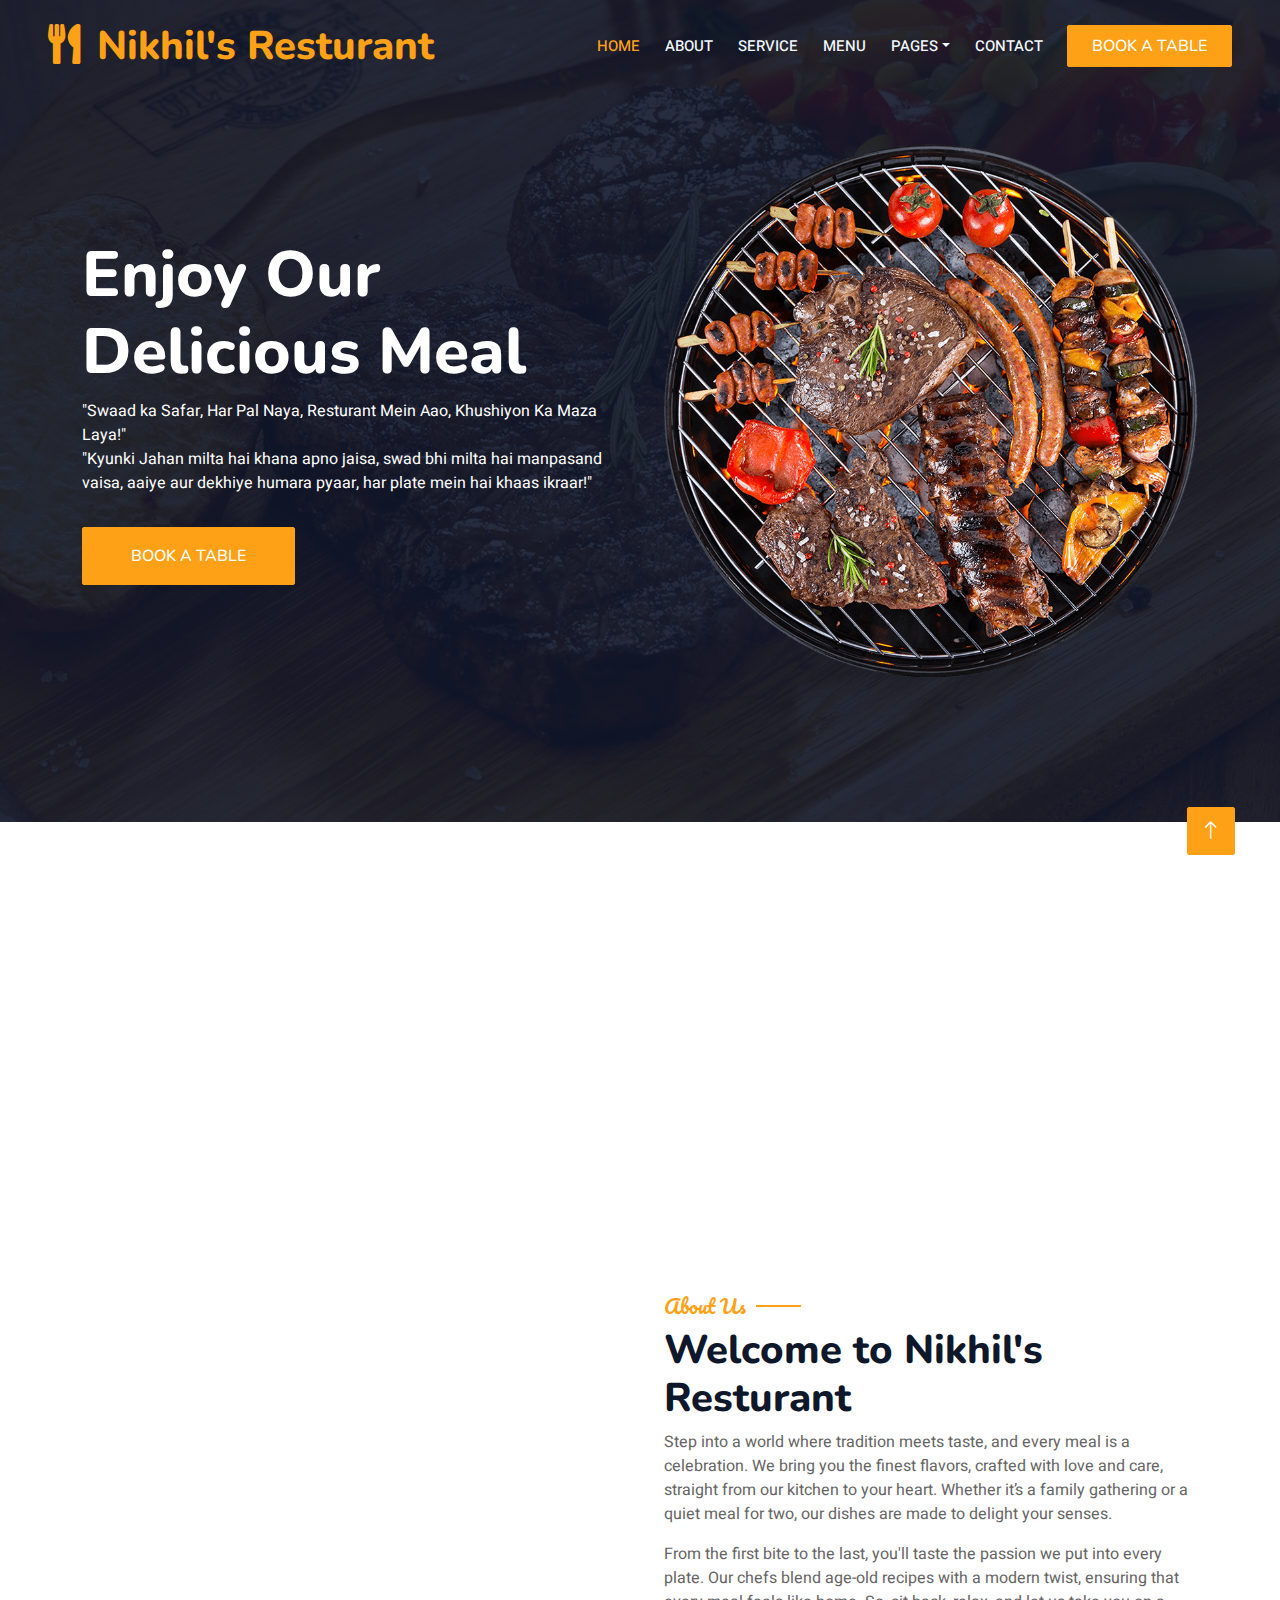
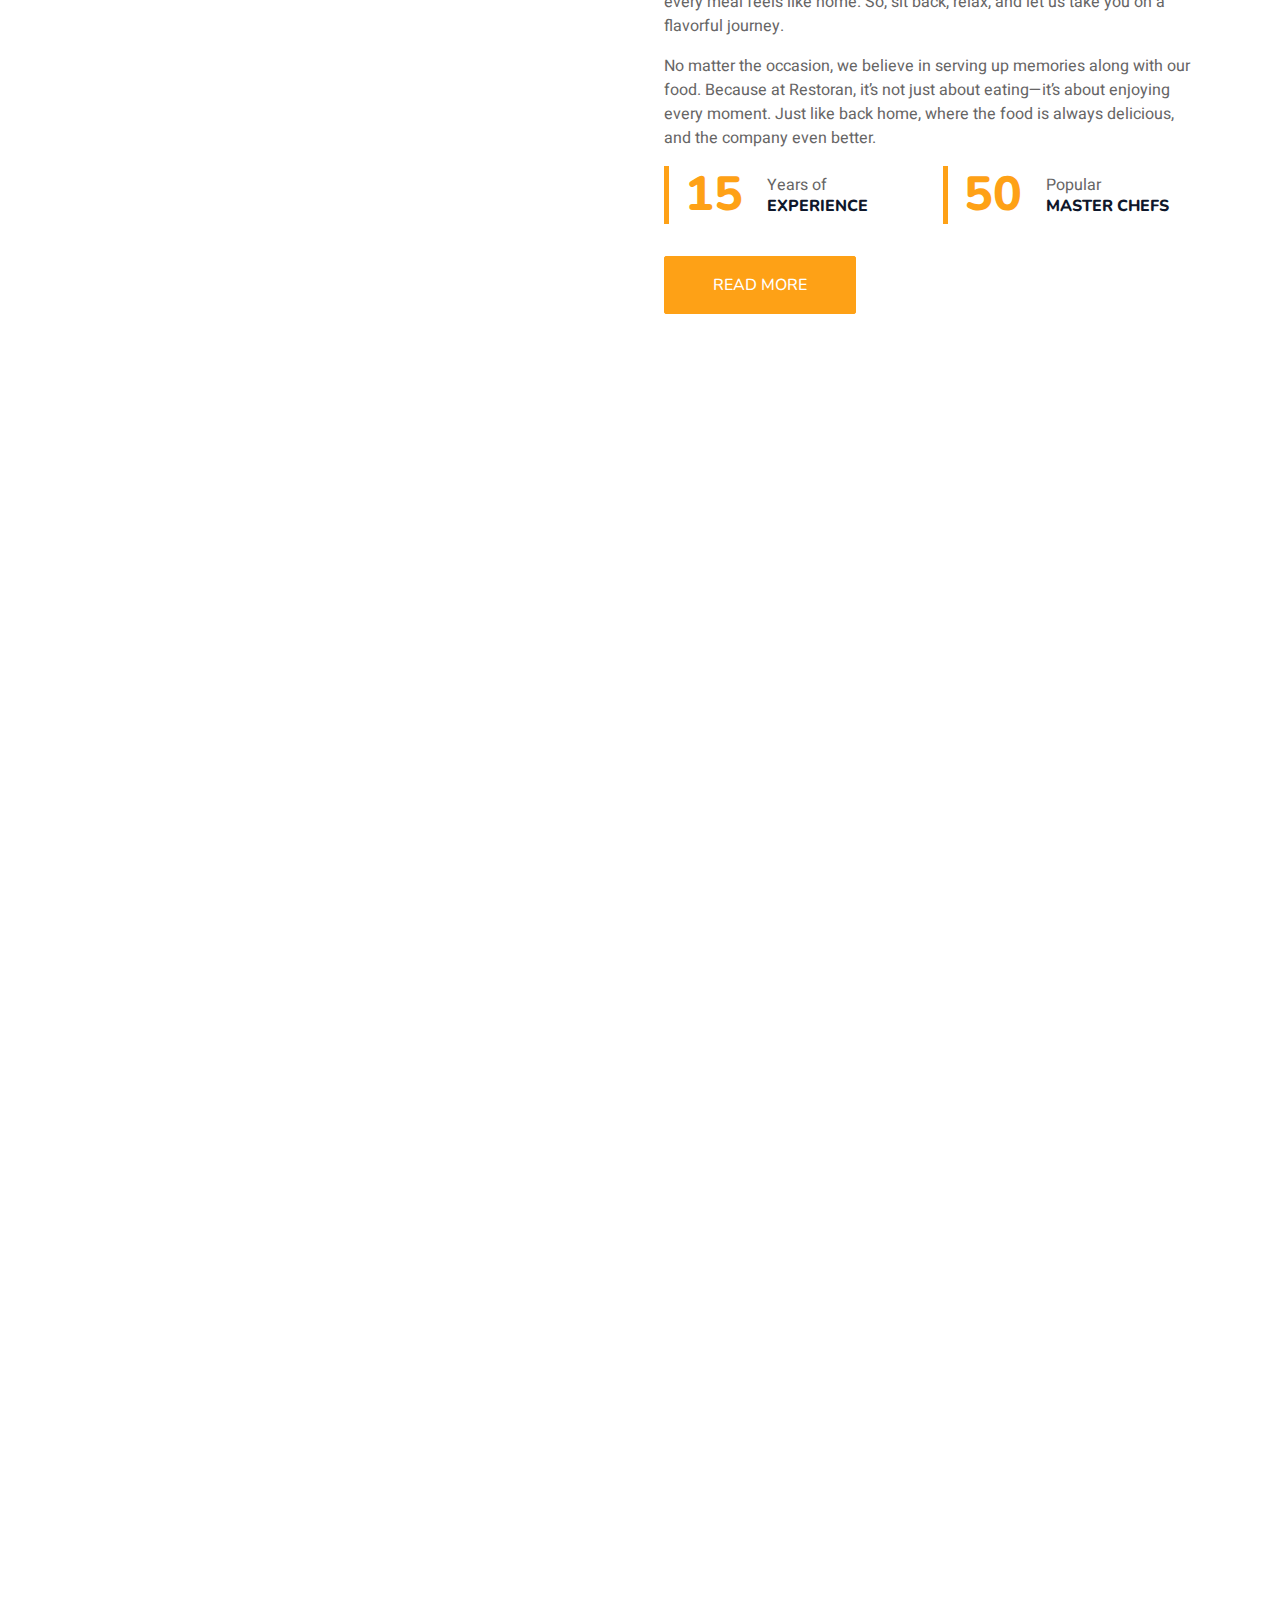
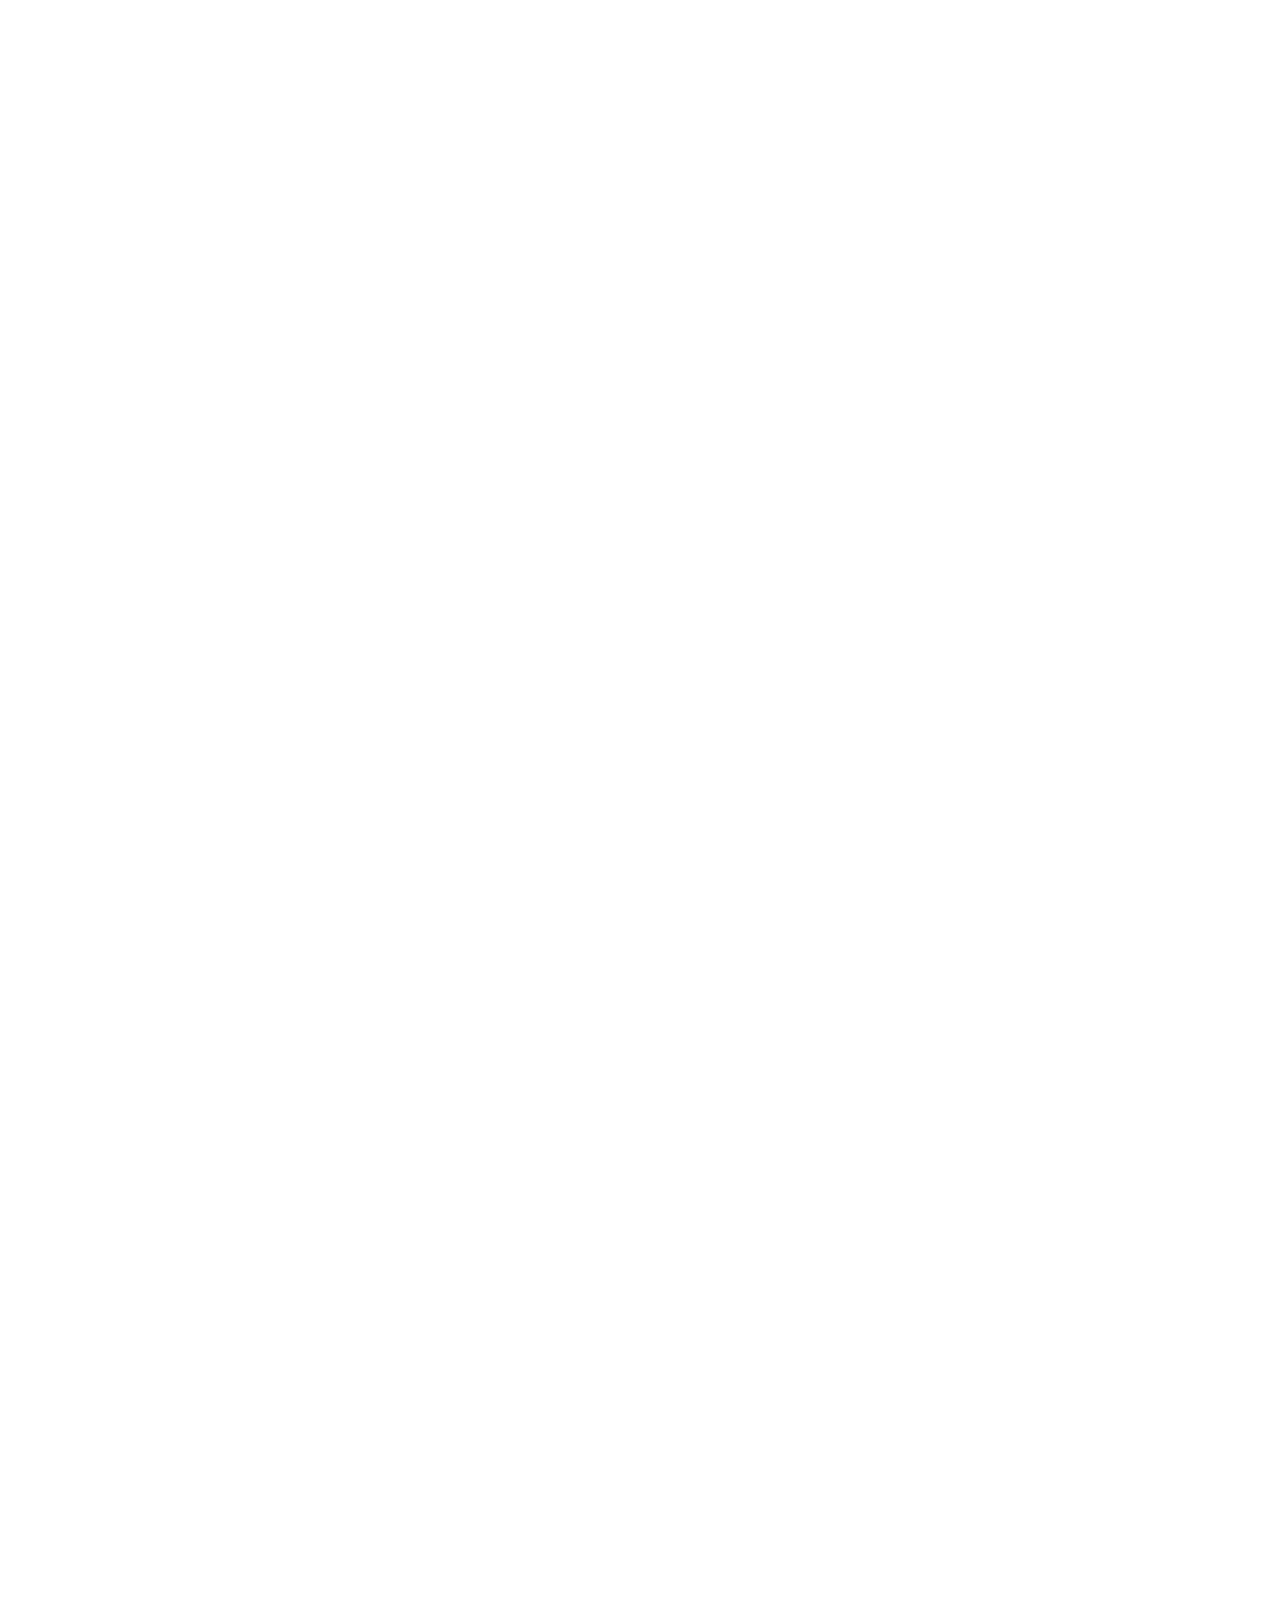
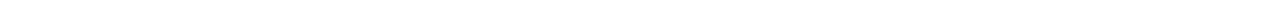
<file: index.html>
<!DOCTYPE html>
<html lang="en">

<head>
    <meta charset="utf-8">
    <title>Nikhil's Resturant</title>
    <meta content="width=device-width, initial-scale=1.0" name="viewport">
    <meta content="" name="keywords">
    <meta content="" name="description">

    <!-- Favicon -->
    <link href="img/favicon.ico" rel="icon">

    <!-- Google Web Fonts -->
    <link rel="preconnect" href="https://fonts.googleapis.com">
    <link rel="preconnect" href="https://fonts.gstatic.com" crossorigin>
    <link href="https://fonts.googleapis.com/css2?family=Heebo:wght@400;500;600&family=Nunito:wght@600;700;800&family=Pacifico&display=swap" rel="stylesheet">

    <!-- Icon Font Stylesheet -->
    <link href="https://cdnjs.cloudflare.com/ajax/libs/font-awesome/5.10.0/css/all.min.css" rel="stylesheet">
    <link href="https://cdn.jsdelivr.net/npm/bootstrap-icons@1.4.1/font/bootstrap-icons.css" rel="stylesheet">

    <!-- Libraries Stylesheet -->
    <link href="lib/animate/animate.min.css" rel="stylesheet">
    <link href="lib/owlcarousel/assets/owl.carousel.min.css" rel="stylesheet">
    <link href="lib/tempusdominus/css/tempusdominus-bootstrap-4.min.css" rel="stylesheet" />

    <!-- Customized Bootstrap Stylesheet -->
    <link href="css/bootstrap.min.css" rel="stylesheet">

    <!-- Template Stylesheet -->
    <link href="css/style.css" rel="stylesheet">
</head>

<body>
    <div class="container-xxl bg-white p-0">
        <!-- Spinner Start -->
        <div id="spinner" class="show bg-white position-fixed translate-middle w-100 vh-100 top-50 start-50 d-flex align-items-center justify-content-center">
            <div class="spinner-border text-primary" style="width: 3rem; height: 3rem;" role="status">
                <span class="sr-only">Loading...</span>
            </div>
        </div>
        <!-- Spinner End -->


        <!-- Navbar & Hero Start -->
        <div class="container-xxl position-relative p-0">
            <nav class="navbar navbar-expand-lg navbar-dark bg-dark px-4 px-lg-5 py-3 py-lg-0">
                <a href="" class="navbar-brand p-0">
                    <h1 class="text-primary m-0"><i class="fa fa-utensils me-3"></i>Nikhil's Resturant</h1>
                    <!-- <img src="img/logo.png" alt="Logo"> -->
                </a>
                <button class="navbar-toggler" type="button" data-bs-toggle="collapse" data-bs-target="#navbarCollapse">
                    <span class="fa fa-bars"></span>
                </button>
                <div class="collapse navbar-collapse" id="navbarCollapse">
                    <div class="navbar-nav ms-auto py-0 pe-4">
                        <a href="index.html" class="nav-item nav-link active">Home</a>
                        <a href="about.html" class="nav-item nav-link">About</a>
                        <a href="service.html" class="nav-item nav-link">Service</a>
                        <a href="menu.html" class="nav-item nav-link">Menu</a>
                        <div class="nav-item dropdown">
                            <a href="#" class="nav-link dropdown-toggle" data-bs-toggle="dropdown">Pages</a>
                            <div class="dropdown-menu m-0">
                                <a href="booking.html" class="dropdown-item">Booking</a>
                                <a href="team.html" class="dropdown-item">Our Team</a>
                                <a href="testimonial.html" class="dropdown-item">Testimonial</a>
                            </div>
                        </div>
                        <a href="contact.html" class="nav-item nav-link">Contact</a>
                    </div>
                    <a href="" class="btn btn-primary py-2 px-4">Book A Table</a>
                </div>
            </nav>

            <div class="container-xxl py-5 bg-dark hero-header mb-5">
                <div class="container my-5 py-5">
                    <div class="row align-items-center g-5">
                        <div class="col-lg-6 text-center text-lg-start">
                            <h1 class="display-3 text-white animated slideInLeft">Enjoy Our<br>Delicious Meal</h1>
                            <p class="text-white animated slideInLeft mb-4 pb-2">"Swaad ka Safar, Har Pal Naya, Resturant Mein Aao, Khushiyon Ka Maza Laya!" <br>"Kyunki Jahan milta hai khana apno jaisa, swad bhi milta hai manpasand vaisa, aaiye aur dekhiye humara pyaar, har plate mein hai khaas ikraar!"</p>
                            <a href="" class="btn btn-primary py-sm-3 px-sm-5 me-3 animated slideInLeft">Book A Table</a>
                        </div>
                        <div class="col-lg-6 text-center text-lg-end overflow-hidden">
                            <img class="img-fluid" src="img/hero.png" alt="">
                        </div>
                    </div>
                </div>
            </div>
        </div>
        <!-- Navbar & Hero End -->


        <!-- Service Start -->
        <div class="container-xxl py-5">
    <div class="container">
        <div class="row g-4">
            <div class="col-lg-3 col-sm-6 wow fadeInUp" data-wow-delay="0.1s">
                <div class="service-item rounded pt-3">
                    <div class="p-4">
                        <i class="fa fa-3x fa-user-tie text-primary mb-4"></i>
                        <h5>Master Chefs</h5>
                        <p>Our khansamas bring you a blend of tradition and innovation, dishing out flavors that touch the soul.</p>
                    </div>
                </div>
            </div>
            <div class="col-lg-3 col-sm-6 wow fadeInUp" data-wow-delay="0.3s">
                <div class="service-item rounded pt-3">
                    <div class="p-4">
                        <i class="fa fa-3x fa-utensils text-primary mb-4"></i>
                        <h5>Quality Food</h5>
                        <p>Every bite tells a story, crafted with the finest ingredients and a dash of Indian warmth.</p>
                    </div>
                </div>
            </div>
            <div class="col-lg-3 col-sm-6 wow fadeInUp" data-wow-delay="0.5s">
                <div class="service-item rounded pt-3">
                    <div class="p-4">
                        <i class="fa fa-3x fa-cart-plus text-primary mb-4"></i>
                        <h5>Online Order</h5>
                        <p>Sit back, relax, and let our flavors come to you. Order now and enjoy ghar jaisa swad at home.</p>
                    </div>
                </div>
            </div>
            <div class="col-lg-3 col-sm-6 wow fadeInUp" data-wow-delay="0.7s">
                <div class="service-item rounded pt-3">
                    <div class="p-4">
                        <i class="fa fa-3x fa-headset text-primary mb-4"></i>
                        <h5>24/7 Service</h5>
                        <p>We’re always here for you, whether it’s early morning cravings or late-night treats. Khidmat at your call!</p>
                    </div>
                </div>
            </div>
        </div>
    </div>
</div>

        <!-- Service End -->


        <!-- About Start -->
        <div class="container-xxl py-5">
            <div class="container">
                <div class="row g-5 align-items-center">
                    <div class="col-lg-6">
                        <div class="row g-3">
                            <div class="col-6 text-start">
                                <img class="img-fluid rounded w-100 wow zoomIn" data-wow-delay="0.1s" src="img/about-1.jpg">
                            </div>
                            <div class="col-6 text-start">
                                <img class="img-fluid rounded w-75 wow zoomIn" data-wow-delay="0.3s" src="img/about-2.jpg" style="margin-top: 25%;">
                            </div>
                            <div class="col-6 text-end">
                                <img class="img-fluid rounded w-75 wow zoomIn" data-wow-delay="0.5s" src="img/about-3.jpg">
                            </div>
                            <div class="col-6 text-end">
                                <img class="img-fluid rounded w-100 wow zoomIn" data-wow-delay="0.7s" src="img/about-4.jpg">
                            </div>
                        </div>
                    </div>
                    <div class="col-lg-6">
                        <h5 class="section-title ff-secondary text-start text-primary fw-normal">About Us</h5>
                        <h1>Welcome to Nikhil's Resturant</h1>
<p>
    Step into a world where tradition meets taste, and every meal is a celebration. We bring you the finest flavors, crafted with love and care, straight from our kitchen to your heart. Whether it’s a family gathering or a quiet meal for two, our dishes are made to delight your senses.
</p>
<p>
    From the first bite to the last, you'll taste the passion we put into every plate. Our chefs blend age-old recipes with a modern twist, ensuring that every meal feels like home. So, sit back, relax, and let us take you on a flavorful journey.
</p>
<p>
    No matter the occasion, we believe in serving up memories along with our food. Because at Restoran, it’s not just about eating—it’s about enjoying every moment. Just like back home, where the food is always delicious, and the company even better.
</p>

                        <div class="row g-4 mb-4">
                            <div class="col-sm-6">
                                <div class="d-flex align-items-center border-start border-5 border-primary px-3">
                                    <h1 class="flex-shrink-0 display-5 text-primary mb-0" data-toggle="counter-up">15</h1>
                                    <div class="ps-4">
                                        <p class="mb-0">Years of</p>
                                        <h6 class="text-uppercase mb-0">Experience</h6>
                                    </div>
                                </div>
                            </div>
                            <div class="col-sm-6">
                                <div class="d-flex align-items-center border-start border-5 border-primary px-3">
                                    <h1 class="flex-shrink-0 display-5 text-primary mb-0" data-toggle="counter-up">50</h1>
                                    <div class="ps-4">
                                        <p class="mb-0">Popular</p>
                                        <h6 class="text-uppercase mb-0">Master Chefs</h6>
                                    </div>
                                </div>
                            </div>
                        </div>
                        <a class="btn btn-primary py-3 px-5 mt-2" href="">Read More</a>
                    </div>
                </div>
            </div>
        </div>
        <!-- About End -->


        <!-- Menu Start -->
        <div class="container-xxl py-5">
            <div class="container">
                <div class="text-center wow fadeInUp" data-wow-delay="0.1s">
                    <h5 class="section-title ff-secondary text-center text-primary fw-normal">Food Menu</h5>
                    <h1 class="mb-5">Most Popular Items</h1>
                </div>
                <div class="tab-class text-center wow fadeInUp" data-wow-delay="0.1s">
                    <ul class="nav nav-pills d-inline-flex justify-content-center border-bottom mb-5">
                        <li class="nav-item">
                            <a class="d-flex align-items-center text-start mx-3 ms-0 pb-3 active" data-bs-toggle="pill" href="#tab-1">
                                <i class="fa fa-coffee fa-2x text-primary"></i>
                                <div class="ps-3">
                                    <small class="text-body">Popular</small>
                                    <h6 class="mt-n1 mb-0">Breakfast</h6>
                                </div>
                            </a>
                        </li>
                        <li class="nav-item">
                            <a class="d-flex align-items-center text-start mx-3 pb-3" data-bs-toggle="pill" href="#tab-2">
                                <i class="fa fa-hamburger fa-2x text-primary"></i>
                                <div class="ps-3">
                                    <small class="text-body">Special</small>
                                    <h6 class="mt-n1 mb-0">Launch</h6>
                                </div>
                            </a>
                        </li>
                        <li class="nav-item">
                            <a class="d-flex align-items-center text-start mx-3 me-0 pb-3" data-bs-toggle="pill" href="#tab-3">
                                <i class="fa fa-utensils fa-2x text-primary"></i>
                                <div class="ps-3">
                                    <small class="text-body">Lovely</small>
                                    <h6 class="mt-n1 mb-0">Dinner</h6>
                                </div>
                            </a>
                        </li>
                    </ul>
                    <div class="tab-content">
                        <div id="tab-1" class="tab-pane fade show p-0 active">
                            <div class="row g-4">
                                <div class="col-lg-6">
                                    <div class="d-flex align-items-center">
                                        <img class="flex-shrink-0 img-fluid rounded" src="img/menu-1.jpg" alt="" style="width: 80px;">
                                        <div class="w-100 d-flex flex-column text-start ps-4">
                                            <h5 class="d-flex justify-content-between border-bottom pb-2">
                                                <span>Chicken Burger</span>
                                                <span class="text-primary">Rs 115/-</span>
                                            </h5>
                                            <small class="fst-italic">"खाने में हो खास, तो दिल बोले वाह!"</small>
                                        </div>
                                    </div>
                                </div>
                                <div class="col-lg-6">
                                    <div class="d-flex align-items-center">
                                        <img class="flex-shrink-0 img-fluid rounded" src="img/menu-2.jpg" alt="" style="width: 80px;">
                                        <div class="w-100 d-flex flex-column text-start ps-4">
                                            <h5 class="d-flex justify-content-between border-bottom pb-2">
                                                <span>Chicken Burger</span>
                                                <span class="text-primary">Rs 115/-</span>
                                            </h5>
                                            <small class="fst-italic">"खाने में हो खास, तो दिल बोले वाह!"</small>
                                        </div>
                                    </div>
                                </div>
                                  <div class="col-lg-6">
                                    <div class="d-flex align-items-center">
                                        <img class="flex-shrink-0 img-fluid rounded" src="img/menu-2.jpg" alt="" style="width: 80px;">
                                        <div class="w-100 d-flex flex-column text-start ps-4">
                                            <h5 class="d-flex justify-content-between border-bottom pb-2">
                                                <span>Chicken Burger</span>
                                                <span class="text-primary">Rs 115/-</span>
                                            </h5>
                                            <small class="fst-italic">"खाने में हो खास, तो दिल बोले वाह!"</small>
                                        </div>
                                    </div>
                                </div>
                                 <div class="col-lg-6">
                                    <div class="d-flex align-items-center">
                                        <img class="flex-shrink-0 img-fluid rounded" src="img/menu-2.jpg" alt="" style="width: 80px;">
                                        <div class="w-100 d-flex flex-column text-start ps-4">
                                            <h5 class="d-flex justify-content-between border-bottom pb-2">
                                                <span>Chicken Burger</span>
                                                <span class="text-primary">Rs 115/-</span>
                                            </h5>
                                            <small class="fst-italic">"खाने में हो खास, तो दिल बोले वाह!"</small>
                                        </div>
                                    </div>
                                </div>
                                  <div class="col-lg-6">
                                    <div class="d-flex align-items-center">
                                        <img class="flex-shrink-0 img-fluid rounded" src="img/menu-2.jpg" alt="" style="width: 80px;">
                                        <div class="w-100 d-flex flex-column text-start ps-4">
                                            <h5 class="d-flex justify-content-between border-bottom pb-2">
                                                <span>Chicken Burger</span>
                                                <span class="text-primary">Rs 115/-</span>
                                            </h5>
                                            <small class="fst-italic">"खाने में हो खास, तो दिल बोले वाह!"</small>
                                        </div>
                                    </div>
                                </div>
                                  <div class="col-lg-6">
                                    <div class="d-flex align-items-center">
                                        <img class="flex-shrink-0 img-fluid rounded" src="img/menu-2.jpg" alt="" style="width: 80px;">
                                        <div class="w-100 d-flex flex-column text-start ps-4">
                                            <h5 class="d-flex justify-content-between border-bottom pb-2">
                                                <span>Chicken Burger</span>
                                                <span class="text-primary">Rs 115/-</span>
                                            </h5>
                                            <small class="fst-italic">"खाने में हो खास, तो दिल बोले वाह!"</small>
                                        </div>
                                    </div>
                                </div>
                                  <div class="col-lg-6">
                                    <div class="d-flex align-items-center">
                                        <img class="flex-shrink-0 img-fluid rounded" src="img/menu-2.jpg" alt="" style="width: 80px;">
                                        <div class="w-100 d-flex flex-column text-start ps-4">
                                            <h5 class="d-flex justify-content-between border-bottom pb-2">
                                                <span>Chicken Burger</span>
                                                <span class="text-primary">Rs 115/-</span>
                                            </h5>
                                            <small class="fst-italic">"खाने में हो खास, तो दिल बोले वाह!"</small>
                                        </div>
                                    </div>
                                </div>
                                  <div class="col-lg-6">
                                    <div class="d-flex align-items-center">
                                        <img class="flex-shrink-0 img-fluid rounded" src="img/menu-2.jpg" alt="" style="width: 80px;">
                                        <div class="w-100 d-flex flex-column text-start ps-4">
                                            <h5 class="d-flex justify-content-between border-bottom pb-2">
                                                <span>Chicken Burger</span>
                                                <span class="text-primary">Rs 115/-</span>
                                            </h5>
                                            <small class="fst-italic">"खाने में हो खास, तो दिल बोले वाह!"</small>
                                        </div>
                                    </div>
                                </div>
                            </div>
                        </div>
                        <div id="tab-2" class="tab-pane fade show p-0">
                            <div class="row g-4">
                                  <div class="col-lg-6">
                                    <div class="d-flex align-items-center">
                                        <img class="flex-shrink-0 img-fluid rounded" src="img/menu-2.jpg" alt="" style="width: 80px;">
                                        <div class="w-100 d-flex flex-column text-start ps-4">
                                            <h5 class="d-flex justify-content-between border-bottom pb-2">
                                                <span>Chicken Burger</span>
                                                <span class="text-primary">Rs 115/-</span>
                                            </h5>
                                            <small class="fst-italic">"खाने में हो खास, तो दिल बोले वाह!"</small>
                                        </div>
                                    </div>
                                </div>
                                  <div class="col-lg-6">
                                    <div class="d-flex align-items-center">
                                        <img class="flex-shrink-0 img-fluid rounded" src="img/menu-2.jpg" alt="" style="width: 80px;">
                                        <div class="w-100 d-flex flex-column text-start ps-4">
                                            <h5 class="d-flex justify-content-between border-bottom pb-2">
                                                <span>Chicken Burger</span>
                                                <span class="text-primary">Rs 115/-</span>
                                            </h5>
                                            <small class="fst-italic">"खाने में हो खास, तो दिल बोले वाह!"</small>
                                        </div>
                                    </div>
                                </div>
                                  <div class="col-lg-6">
                                    <div class="d-flex align-items-center">
                                        <img class="flex-shrink-0 img-fluid rounded" src="img/menu-2.jpg" alt="" style="width: 80px;">
                                        <div class="w-100 d-flex flex-column text-start ps-4">
                                            <h5 class="d-flex justify-content-between border-bottom pb-2">
                                                <span>Chicken Burger</span>
                                                <span class="text-primary">Rs 115/-</span>
                                            </h5>
                                            <small class="fst-italic">"खाने में हो खास, तो दिल बोले वाह!"</small>
                                        </div>
                                    </div>
                                </div>
                                  <div class="col-lg-6">
                                    <div class="d-flex align-items-center">
                                        <img class="flex-shrink-0 img-fluid rounded" src="img/menu-2.jpg" alt="" style="width: 80px;">
                                        <div class="w-100 d-flex flex-column text-start ps-4">
                                            <h5 class="d-flex justify-content-between border-bottom pb-2">
                                                <span>Chicken Burger</span>
                                                <span class="text-primary">Rs 115/-</span>
                                            </h5>
                                            <small class="fst-italic">"खाने में हो खास, तो दिल बोले वाह!"</small>
                                        </div>
                                    </div>
                                </div>
                                  <div class="col-lg-6">
                                    <div class="d-flex align-items-center">
                                        <img class="flex-shrink-0 img-fluid rounded" src="img/menu-2.jpg" alt="" style="width: 80px;">
                                        <div class="w-100 d-flex flex-column text-start ps-4">
                                            <h5 class="d-flex justify-content-between border-bottom pb-2">
                                                <span>Chicken Burger</span>
                                                <span class="text-primary">Rs 115/-</span>
                                            </h5>
                                            <small class="fst-italic">"खाने में हो खास, तो दिल बोले वाह!"</small>
                                        </div>
                                    </div>
                                </div>
                                  <div class="col-lg-6">
                                    <div class="d-flex align-items-center">
                                        <img class="flex-shrink-0 img-fluid rounded" src="img/menu-2.jpg" alt="" style="width: 80px;">
                                        <div class="w-100 d-flex flex-column text-start ps-4">
                                            <h5 class="d-flex justify-content-between border-bottom pb-2">
                                                <span>Chicken Burger</span>
                                                <span class="text-primary">Rs 115/-</span>
                                            </h5>
                                            <small class="fst-italic">"खाने में हो खास, तो दिल बोले वाह!"</small>
                                        </div>
                                    </div>
                                </div>
                                 <div class="col-lg-6">
                                    <div class="d-flex align-items-center">
                                        <img class="flex-shrink-0 img-fluid rounded" src="img/menu-2.jpg" alt="" style="width: 80px;">
                                        <div class="w-100 d-flex flex-column text-start ps-4">
                                            <h5 class="d-flex justify-content-between border-bottom pb-2">
                                                <span>Chicken Burger</span>
                                                <span class="text-primary">Rs 115/-</span>
                                            </h5>
                                            <small class="fst-italic">"खाने में हो खास, तो दिल बोले वाह!"</small>
                                        </div>
                                    </div>
                                </div>
                                  <div class="col-lg-6">
                                    <div class="d-flex align-items-center">
                                        <img class="flex-shrink-0 img-fluid rounded" src="img/menu-2.jpg" alt="" style="width: 80px;">
                                        <div class="w-100 d-flex flex-column text-start ps-4">
                                            <h5 class="d-flex justify-content-between border-bottom pb-2">
                                                <span>Chicken Burger</span>
                                                <span class="text-primary">Rs 115/-</span>
                                            </h5>
                                            <small class="fst-italic">"खाने में हो खास, तो दिल बोले वाह!"</small>
                                        </div>
                                    </div>
                                </div>
                            </div>
                        </div>
                        <div id="tab-3" class="tab-pane fade show p-0">
                            <div class="row g-4">
                                 <div class="col-lg-6">
                                    <div class="d-flex align-items-center">
                                        <img class="flex-shrink-0 img-fluid rounded" src="img/menu-2.jpg" alt="" style="width: 80px;">
                                        <div class="w-100 d-flex flex-column text-start ps-4">
                                            <h5 class="d-flex justify-content-between border-bottom pb-2">
                                                <span>Chicken Burger</span>
                                                <span class="text-primary">Rs 115/-</span>
                                            </h5>
                                            <small class="fst-italic">"खाने में हो खास, तो दिल बोले वाह!"</small>
                                        </div>
                                    </div>
                                </div>
                                  <div class="col-lg-6">
                                    <div class="d-flex align-items-center">
                                        <img class="flex-shrink-0 img-fluid rounded" src="img/menu-2.jpg" alt="" style="width: 80px;">
                                        <div class="w-100 d-flex flex-column text-start ps-4">
                                            <h5 class="d-flex justify-content-between border-bottom pb-2">
                                                <span>Chicken Burger</span>
                                                <span class="text-primary">Rs 115/-</span>
                                            </h5>
                                            <small class="fst-italic">"खाने में हो खास, तो दिल बोले वाह!"</small>
                                        </div>
                                    </div>
                                </div>
                                  <div class="col-lg-6">
                                    <div class="d-flex align-items-center">
                                        <img class="flex-shrink-0 img-fluid rounded" src="img/menu-2.jpg" alt="" style="width: 80px;">
                                        <div class="w-100 d-flex flex-column text-start ps-4">
                                            <h5 class="d-flex justify-content-between border-bottom pb-2">
                                                <span>Chicken Burger</span>
                                                <span class="text-primary">Rs 115/-</span>
                                            </h5>
                                            <small class="fst-italic">"खाने में हो खास, तो दिल बोले वाह!"</small>
                                        </div>
                                    </div>
                                </div>
                                  <div class="col-lg-6">
                                    <div class="d-flex align-items-center">
                                        <img class="flex-shrink-0 img-fluid rounded" src="img/menu-2.jpg" alt="" style="width: 80px;">
                                        <div class="w-100 d-flex flex-column text-start ps-4">
                                            <h5 class="d-flex justify-content-between border-bottom pb-2">
                                                <span>Chicken Burger</span>
                                                <span class="text-primary">Rs 115/-</span>
                                            </h5>
                                            <small class="fst-italic">"खाने में हो खास, तो दिल बोले वाह!"</small>
                                        </div>
                                    </div>
                                </div>
                                  <div class="col-lg-6">
                                    <div class="d-flex align-items-center">
                                        <img class="flex-shrink-0 img-fluid rounded" src="img/menu-2.jpg" alt="" style="width: 80px;">
                                        <div class="w-100 d-flex flex-column text-start ps-4">
                                            <h5 class="d-flex justify-content-between border-bottom pb-2">
                                                <span>Chicken Burger</span>
                                                <span class="text-primary">Rs 115/-</span>
                                            </h5>
                                            <small class="fst-italic">"खाने में हो खास, तो दिल बोले वाह!"</small>
                                        </div>
                                    </div>
                                </div>
                                  <div class="col-lg-6">
                                    <div class="d-flex align-items-center">
                                        <img class="flex-shrink-0 img-fluid rounded" src="img/menu-2.jpg" alt="" style="width: 80px;">
                                        <div class="w-100 d-flex flex-column text-start ps-4">
                                            <h5 class="d-flex justify-content-between border-bottom pb-2">
                                                <span>Chicken Burger</span>
                                                <span class="text-primary">Rs 115/-</span>
                                            </h5>
                                            <small class="fst-italic">"खाने में हो खास, तो दिल बोले वाह!"</small>
                                        </div>
                                    </div>
                                </div>
                                <div class="col-lg-6">
                                    <div class="d-flex align-items-center">
                                        <img class="flex-shrink-0 img-fluid rounded" src="img/menu-2.jpg" alt="" style="width: 80px;">
                                        <div class="w-100 d-flex flex-column text-start ps-4">
                                            <h5 class="d-flex justify-content-between border-bottom pb-2">
                                                <span>Chicken Burger</span>
                                                <span class="text-primary">Rs 115/-</span>
                                            </h5>
                                            <small class="fst-italic">"खाने में हो खास, तो दिल बोले वाह!"</small>
                                        </div>
                                    </div>
                                </div>
                                  <div class="col-lg-6">
                                    <div class="d-flex align-items-center">
                                        <img class="flex-shrink-0 img-fluid rounded" src="img/menu-2.jpg" alt="" style="width: 80px;">
                                        <div class="w-100 d-flex flex-column text-start ps-4">
                                            <h5 class="d-flex justify-content-between border-bottom pb-2">
                                                <span>Chicken Burger</span>
                                                <span class="text-primary">Rs 115/-</span>
                                            </h5>
                                            <small class="fst-italic">"खाने में हो खास, तो दिल बोले वाह!"</small>
                                        </div>
                                    </div>
                                </div>
                            </div>
                        </div>
                    </div>
                </div>
            </div>
        </div>
        <!-- Menu End -->


        <!-- Reservation Start -->
        <div class="container-xxl py-5 px-0 wow fadeInUp" data-wow-delay="0.1s">
            <div class="row g-0">
                <div class="col-md-6">
                    <div class="video">
                        <button type="button" class="btn-play" data-bs-toggle="modal" data-src="https://www.youtube.com/embed/DWRcNpR6Kdc" data-bs-target="#videoModal">
                            <span></span>
                        </button>
                    </div>
                </div>
                <div class="col-md-6 bg-dark d-flex align-items-center">
                    <div class="p-5 wow fadeInUp" data-wow-delay="0.2s">
                        <h5 class="section-title ff-secondary text-start text-primary fw-normal">Reservation</h5>
                        <h1 class="text-white mb-4">Book A Table Online</h1>
                        <form>
                            <div class="row g-3">
                                <div class="col-md-6">
                                    <div class="form-floating">
                                        <input type="text" class="form-control" id="name" placeholder="Your Name">
                                        <label for="name">Your Name</label>
                                    </div>
                                </div>
                                <div class="col-md-6">
                                    <div class="form-floating">
                                        <input type="email" class="form-control" id="email" placeholder="Your Email">
                                        <label for="email">Your Email</label>
                                    </div>
                                </div>
                                <div class="col-md-6">
                                    <div class="form-floating date" id="date3" data-target-input="nearest">
                                        <input type="text" class="form-control datetimepicker-input" id="datetime" placeholder="Date & Time" data-target="#date3" data-toggle="datetimepicker" />
                                        <label for="datetime">Date & Time</label>
                                    </div>
                                </div>
                                <div class="col-md-6">
                                    <div class="form-floating">
                                        <select class="form-select" id="select1">
                                          <option value="1">People 1</option>
                                          <option value="2">People 2</option>
                                          <option value="3">People 3</option>
                                        </select>
                                        <label for="select1">No Of People</label>
                                      </div>
                                </div>
                                <div class="col-12">
                                    <div class="form-floating">
                                        <textarea class="form-control" placeholder="Special Request" id="message" style="height: 100px"></textarea>
                                        <label for="message">Special Request</label>
                                    </div>
                                </div>
                                <div class="col-12">
                                    <button class="btn btn-primary w-100 py-3" type="submit">Book Now</button>
                                </div>
                            </div>
                        </form>
                    </div>
                </div>
            </div>
        </div>

        <div class="modal fade" id="videoModal" tabindex="-1" aria-labelledby="exampleModalLabel" aria-hidden="true">
            <div class="modal-dialog">
                <div class="modal-content rounded-0">
                    <div class="modal-header">
                        <h5 class="modal-title" id="exampleModalLabel">Youtube Video</h5>
                        <button type="button" class="btn-close" data-bs-dismiss="modal" aria-label="Close"></button>
                    </div>
                    <div class="modal-body">
                        <!-- 16:9 aspect ratio -->
                        <div class="ratio ratio-16x9">
                            <iframe class="embed-responsive-item" src="" id="video" allowfullscreen allowscriptaccess="always"
                                allow="autoplay"></iframe>
                        </div>
                    </div>
                </div>
            </div>
        </div>
        <!-- Reservation Start -->


        <!-- Team Start -->
        <div class="container-xxl pt-5 pb-3">
            <div class="container">
                <div class="text-center wow fadeInUp" data-wow-delay="0.1s">
                    <h5 class="section-title ff-secondary text-center text-primary fw-normal">Team Members</h5>
                    <h1 class="mb-5">Our Master Chefs</h1>
                </div>
                <div class="row g-4">
                    <div class="col-lg-3 col-md-6 wow fadeInUp" data-wow-delay="0.1s">
                        <div class="team-item text-center rounded overflow-hidden">
                            <div class="rounded-circle overflow-hidden m-4">
                                <img class="img-fluid" src="img/team-1.jpg" alt="">
                            </div>
                            <h5 class="mb-0">Rohan Pathak</h5>
                            <small>Executive Chef</small>
                            <div class="d-flex justify-content-center mt-3">
                                <a class="btn btn-square btn-primary mx-1" href=""><i class="fab fa-facebook-f"></i></a>
                                <a class="btn btn-square btn-primary mx-1" href=""><i class="fab fa-twitter"></i></a>
                                <a class="btn btn-square btn-primary mx-1" href=""><i class="fab fa-instagram"></i></a>
                            </div>
                        </div>
                    </div>
                    <div class="col-lg-3 col-md-6 wow fadeInUp" data-wow-delay="0.3s">
                        <div class="team-item text-center rounded overflow-hidden">
                            <div class="rounded-circle overflow-hidden m-4">
                                <img class="img-fluid" src="img/team-2.jpg" alt="">
                            </div>
                            <h5 class="mb-0">Hardik Pandya</h5>
                            <small>Sous Chef</small>
                            <div class="d-flex justify-content-center mt-3">
                                <a class="btn btn-square btn-primary mx-1" href=""><i class="fab fa-facebook-f"></i></a>
                                <a class="btn btn-square btn-primary mx-1" href=""><i class="fab fa-twitter"></i></a>
                                <a class="btn btn-square btn-primary mx-1" href=""><i class="fab fa-instagram"></i></a>
                            </div>
                        </div>
                    </div>
                    <div class="col-lg-3 col-md-6 wow fadeInUp" data-wow-delay="0.5s">
                        <div class="team-item text-center rounded overflow-hidden">
                            <div class="rounded-circle overflow-hidden m-4">
                                <img class="img-fluid" src="img/team-3.jpg" alt="">
                            </div>
                            <h5 class="mb-0">Rajat Dalal</h5>
                            <small>Pastry Chef </small>
                            <div class="d-flex justify-content-center mt-3">
                                <a class="btn btn-square btn-primary mx-1" href=""><i class="fab fa-facebook-f"></i></a>
                                <a class="btn btn-square btn-primary mx-1" href=""><i class="fab fa-twitter"></i></a>
                                <a class="btn btn-square btn-primary mx-1" href=""><i class="fab fa-instagram"></i></a>
                            </div>
                        </div>
                    </div>
                    <div class="col-lg-3 col-md-6 wow fadeInUp" data-wow-delay="0.7s">
                        <div class="team-item text-center rounded overflow-hidden">
                            <div class="rounded-circle overflow-hidden m-4">
                                <img class="img-fluid" src="img/team-4.jpg" alt="">
                            </div>
                            <h5 class="mb-0">Avinash Mishra</h5>
                            <small>Line Cook</small>
                            <div class="d-flex justify-content-center mt-3">
                                <a class="btn btn-square btn-primary mx-1" href=""><i class="fab fa-facebook-f"></i></a>
                                <a class="btn btn-square btn-primary mx-1" href=""><i class="fab fa-twitter"></i></a>
                                <a class="btn btn-square btn-primary mx-1" href=""><i class="fab fa-instagram"></i></a>
                            </div>
                        </div>
                    </div>
                </div>
            </div>
        </div>
        <!-- Team End -->


        <!-- Testimonial Start -->
        <div class="container-xxl py-5 wow fadeInUp" data-wow-delay="0.1s">
    <div class="container">
        <div class="text-center">
            <h5 class="section-title ff-secondary text-center text-primary fw-normal">Testimonial</h5>
            <h1 class="mb-5">Our Clients Say!!!</h1>
        </div>
        <div class="owl-carousel testimonial-carousel">
            <div class="testimonial-item bg-transparent border rounded p-4">
                <i class="fa fa-quote-left fa-2x text-primary mb-3"></i>
                <p>“The service is absolutely fantastic! I recommend it to all my friends.”</p>
                <div class="d-flex align-items-center">
                    <img class="img-fluid flex-shrink-0 rounded-circle" src="img/testimonial-1.jpg" style="width: 50px; height: 50px;">
                    <div class="ps-3">
                        <h5 class="mb-1">Rajesh Kumar</h5>
                        <small>Software Engineer</small>
                    </div>
                </div>
            </div>
            <div class="testimonial-item bg-transparent border rounded p-4">
                <i class="fa fa-quote-left fa-2x text-primary mb-3"></i>
                <p>“I found the services here very helpful, thank you so much!”</p>
                <div class="d-flex align-items-center">
                    <img class="img-fluid flex-shrink-0 rounded-circle" src="img/testimonial-2.jpg" style="width: 50px; height: 50px;">
                    <div class="ps-3">
                        <h5 class="mb-1">Seema Gupta</h5>
                        <small>Businesswoman</small>
                    </div>
                </div>
            </div>
            <div class="testimonial-item bg-transparent border rounded p-4">
                <i class="fa fa-quote-left fa-2x text-primary mb-3"></i>
                <p>“I received the best service for my needs here.”</p>
                <div class="d-flex align-items-center">
                    <img class="img-fluid flex-shrink-0 rounded-circle" src="img/testimonial-3.jpg" style="width: 50px; height: 50px;">
                    <div class="ps-3">
                        <h5 class="mb-1">Amit Sharma</h5>
                        <small>Freelancer</small>
                    </div>
                </div>
            </div>
            <div class="testimonial-item bg-transparent border rounded p-4">
                <i class="fa fa-quote-left fa-2x text-primary mb-3"></i>
                <p>“Excellent service! All my queries were resolved.”</p>
                <div class="d-flex align-items-center">
                    <img class="img-fluid flex-shrink-0 rounded-circle" src="img/testimonial-4.jpg" style="width: 50px; height: 50px;">
                    <div class="ps-3">
                        <h5 class="mb-1">Neeta Verma</h5>
                        <small>Customer</small>
                    </div>
                </div>
            </div>
        </div>
    </div>
</div>

        <!-- Testimonial End -->
        

        <div class="container-fluid bg-dark text-light footer pt-5 mt-5 wow fadeIn" data-wow-delay="0.1s">
    <div class="container py-5">
        <div class="row g-5">
            <div class="col-lg-3 col-md-6">
                <h4 class="section-title ff-secondary text-start text-primary fw-normal mb-4">Company</h4>
                <a class="btn btn-link" href="">About Us</a>
                <a class="btn btn-link" href="">Contact Us</a>
                <a class="btn btn-link" href="">Reservation</a>
                <a class="btn btn-link" href="">Privacy Policy</a>
                <a class="btn btn-link" href="">Terms & Conditions</a>
            </div>
            <div class="col-lg-3 col-md-6">
                <h4 class="section-title ff-secondary text-start text-primary fw-normal mb-4">Contact</h4>
                <p class="mb-2"><i class="fa fa-map-marker-alt me-3"></i>123 MG Road, Bangalore, India</p>
                <p class="mb-2"><i class="fa fa-phone-alt me-3"></i>+91 9335821237</p>
                <p class="mb-2"><i class="fa fa-envelope me-3"></i>sinhanikhil295@gmail.com</p>
                <div class="d-flex pt-2">
                    <a class="btn btn-outline-light btn-social" href=""><i class="fab fa-twitter"></i></a>
                    <a class="btn btn-outline-light btn-social" href=""><i class="fab fa-facebook-f"></i></a>
                    <a class="btn btn-outline-light btn-social" href=""><i class="fab fa-youtube"></i></a>
                    <a class="btn btn-outline-light btn-social" href=""><i class="fab fa-linkedin-in"></i></a>
                </div>
            </div>
            <div class="col-lg-3 col-md-6">
                <h4 class="section-title ff-secondary text-start text-primary fw-normal mb-4">Opening Hours</h4>
                <h5 class="text-light fw-normal">Monday - Saturday</h5>
                <p>09 AM - 09 PM</p>
                <h5 class="text-light fw-normal">Sunday</h5>
                <p>10 AM - 08 PM</p>
            </div>
            <div class="col-lg-3 col-md-6">
                <h4 class="section-title ff-secondary text-start text-primary fw-normal mb-4">Newsletter</h4>
                <p>Stay updated with our latest offers and news!</p>
                <div class="position-relative mx-auto" style="max-width: 400px;">
                    <input class="form-control border-primary w-100 py-3 ps-4 pe-5" type="text" placeholder="Your email">
                    <button type="button" class="btn btn-primary py-2 position-absolute top-0 end-0 mt-2 me-2">Sign Up</button>
                </div>
            </div>
        </div>
    </div>
    <div class="container">
        <div class="copyright">
            <div class="row">
                <div class="col-md-6 text-center text-md-start mb-3 mb-md-0">
                    &copy; <a class="border-bottom" href="#">Nikhil's Resturant</a>, All Rights Reserved. 
                    Designed By <a class="border-bottom" href="https://htmlcodex.com">Nikhil Sinha</a>
                </div>
                <div class="col-md-6 text-center text-md-end">
                    <div class="footer-menu">
                        <a href="">Home</a>
                        <a href="">Cookies</a>
                        <a href="">Help</a>
                        <a href="">FAQs</a>
                    </div>
                </div>
            </div>
        </div>
    </div>
</div>
        <!-- Footer End -->


        <!-- Back to Top -->
        <a href="#" class="btn btn-lg btn-primary btn-lg-square back-to-top"><i class="bi bi-arrow-up"></i></a>
    </div>

    <!-- JavaScript Libraries -->
    <script src="https://code.jquery.com/jquery-3.4.1.min.js"></script>
    <script src="https://cdn.jsdelivr.net/npm/bootstrap@5.0.0/dist/js/bootstrap.bundle.min.js"></script>
    <script src="lib/wow/wow.min.js"></script>
    <script src="lib/easing/easing.min.js"></script>
    <script src="lib/waypoints/waypoints.min.js"></script>
    <script src="lib/counterup/counterup.min.js"></script>
    <script src="lib/owlcarousel/owl.carousel.min.js"></script>
    <script src="lib/tempusdominus/js/moment.min.js"></script>
    <script src="lib/tempusdominus/js/moment-timezone.min.js"></script>
    <script src="lib/tempusdominus/js/tempusdominus-bootstrap-4.min.js"></script>

    <!-- Template Javascript -->
    <script src="js/main.js"></script>
</body>

</html>
</file>
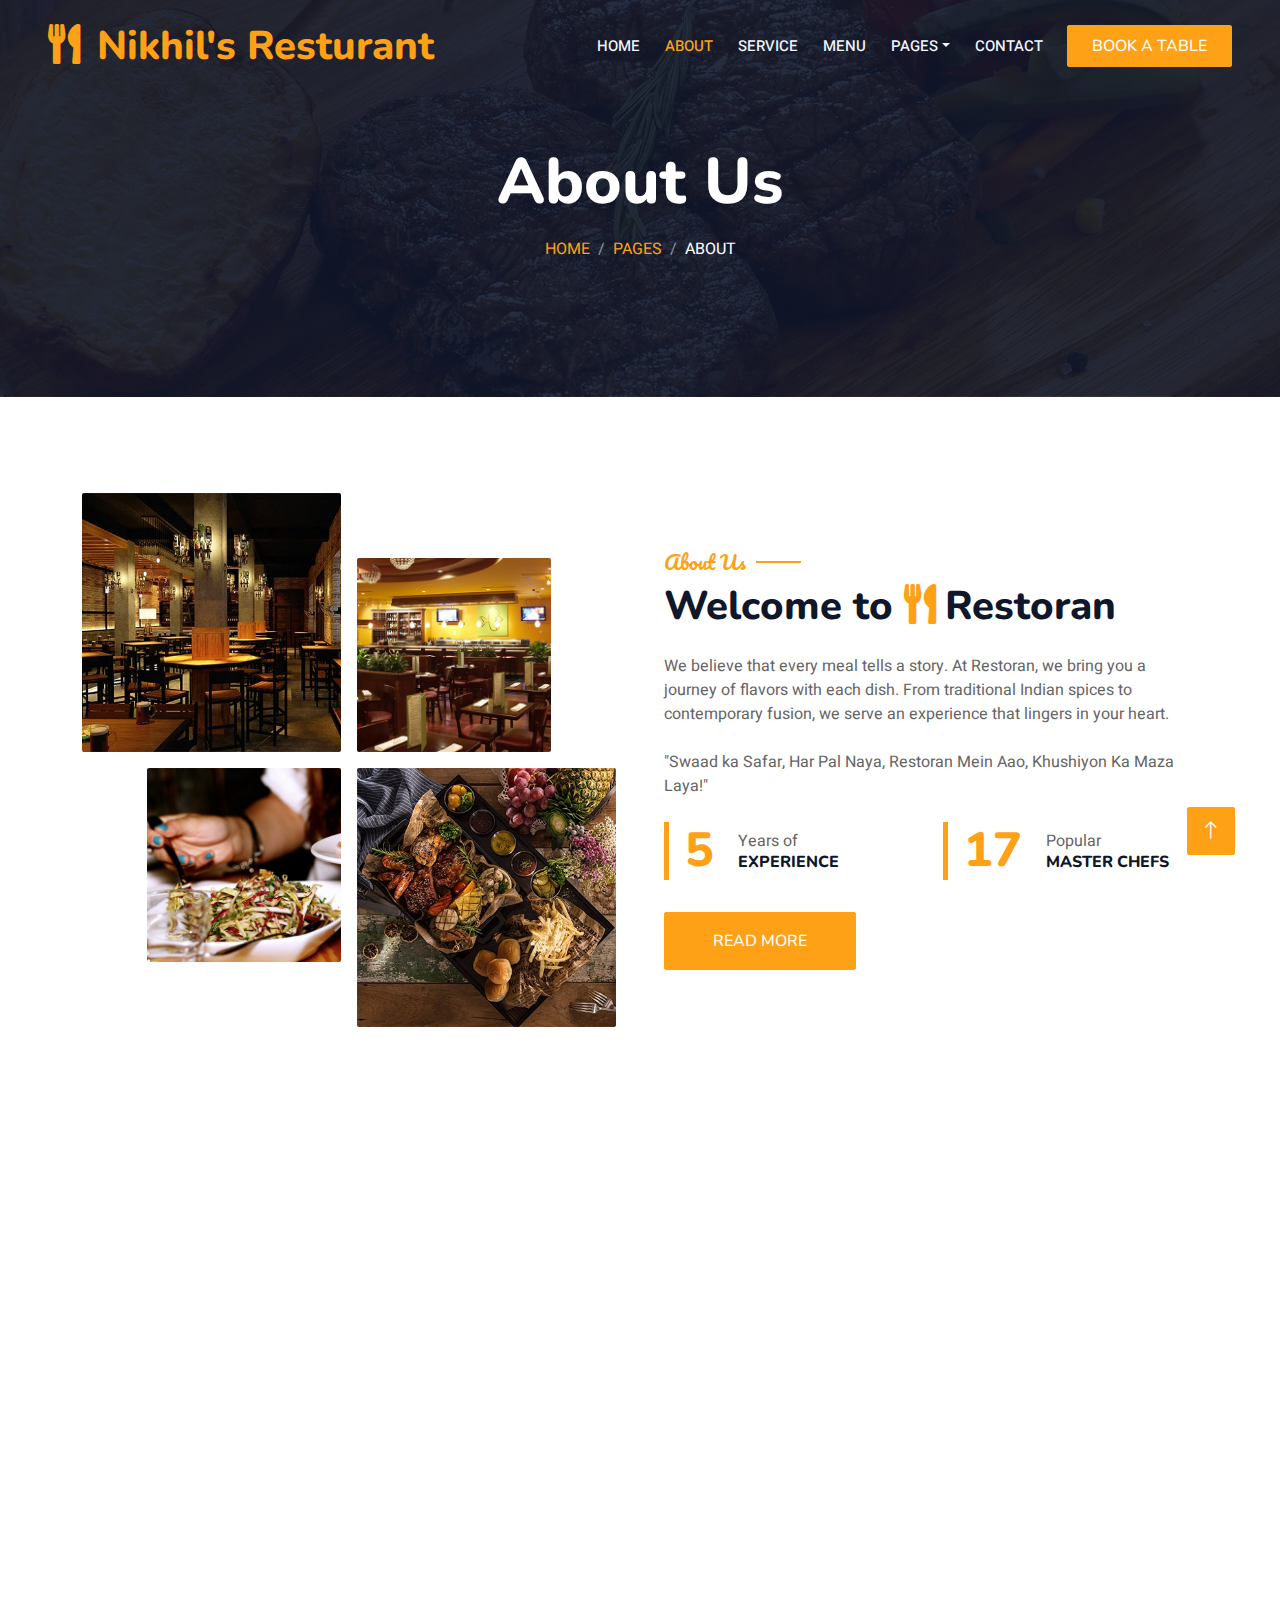
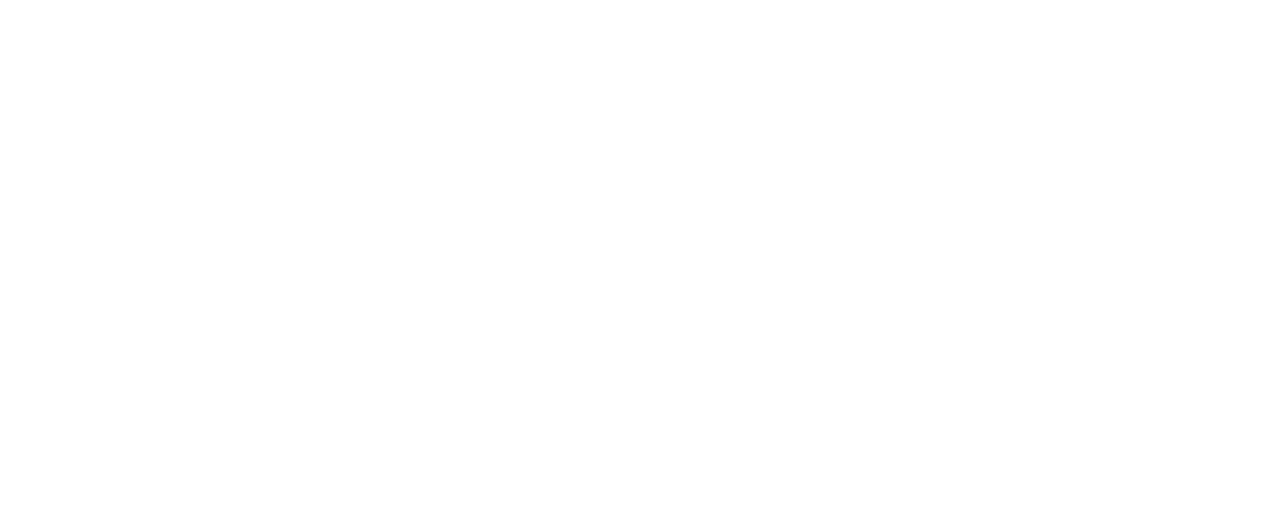
<file: about.html>
<!DOCTYPE html>
<html lang="en">

<head>
    <meta charset="utf-8">
    <title>Nikhil's Resturant</title>
    <meta content="width=device-width, initial-scale=1.0" name="viewport">
    <meta content="" name="keywords">
    <meta content="" name="description">

    <!-- Favicon -->
    <link href="img/favicon.ico" rel="icon">

    <!-- Google Web Fonts -->
    <link rel="preconnect" href="https://fonts.googleapis.com">
    <link rel="preconnect" href="https://fonts.gstatic.com" crossorigin>
    <link href="https://fonts.googleapis.com/css2?family=Heebo:wght@400;500;600&family=Nunito:wght@600;700;800&family=Pacifico&display=swap" rel="stylesheet">

    <!-- Icon Font Stylesheet -->
    <link href="https://cdnjs.cloudflare.com/ajax/libs/font-awesome/5.10.0/css/all.min.css" rel="stylesheet">
    <link href="https://cdn.jsdelivr.net/npm/bootstrap-icons@1.4.1/font/bootstrap-icons.css" rel="stylesheet">

    <!-- Libraries Stylesheet -->
    <link href="lib/animate/animate.min.css" rel="stylesheet">
    <link href="lib/owlcarousel/assets/owl.carousel.min.css" rel="stylesheet">
    <link href="lib/tempusdominus/css/tempusdominus-bootstrap-4.min.css" rel="stylesheet" />

    <!-- Customized Bootstrap Stylesheet -->
    <link href="css/bootstrap.min.css" rel="stylesheet">

    <!-- Template Stylesheet -->
    <link href="css/style.css" rel="stylesheet">
</head>

<body>
    <div class="container-xxl bg-white p-0">
        <!-- Spinner Start -->
        <div id="spinner" class="show bg-white position-fixed translate-middle w-100 vh-100 top-50 start-50 d-flex align-items-center justify-content-center">
            <div class="spinner-border text-primary" style="width: 3rem; height: 3rem;" role="status">
                <span class="sr-only">Loading...</span>
            </div>
        </div>
        <!-- Spinner End -->


        <!-- Navbar & Hero Start -->
        <div class="container-xxl position-relative p-0">
            <nav class="navbar navbar-expand-lg navbar-dark bg-dark px-4 px-lg-5 py-3 py-lg-0">
                <a href="" class="navbar-brand p-0">
                    <h1 class="text-primary m-0"><i class="fa fa-utensils me-3"></i>Nikhil's Resturant</h1>
                    <!-- <img src="img/logo.png" alt="Logo"> -->
                </a>
                <button class="navbar-toggler" type="button" data-bs-toggle="collapse" data-bs-target="#navbarCollapse">
                    <span class="fa fa-bars"></span>
                </button>
                <div class="collapse navbar-collapse" id="navbarCollapse">
                    <div class="navbar-nav ms-auto py-0 pe-4">
                        <a href="index.html" class="nav-item nav-link">Home</a>
                        <a href="about.html" class="nav-item nav-link active">About</a>
                        <a href="service.html" class="nav-item nav-link">Service</a>
                        <a href="menu.html" class="nav-item nav-link">Menu</a>
                        <div class="nav-item dropdown">
                            <a href="#" class="nav-link dropdown-toggle" data-bs-toggle="dropdown">Pages</a>
                            <div class="dropdown-menu m-0">
                                <a href="booking.html" class="dropdown-item">Booking</a>
                                <a href="team.html" class="dropdown-item">Our Team</a>
                                <a href="testimonial.html" class="dropdown-item">Testimonial</a>
                            </div>
                        </div>
                        <a href="contact.html" class="nav-item nav-link">Contact</a>
                    </div>
                    <a href="" class="btn btn-primary py-2 px-4">Book A Table</a>
                </div>
            </nav>

            <div class="container-xxl py-5 bg-dark hero-header mb-5">
                <div class="container text-center my-5 pt-5 pb-4">
                    <h1 class="display-3 text-white mb-3 animated slideInDown">About Us</h1>
                    <nav aria-label="breadcrumb">
                        <ol class="breadcrumb justify-content-center text-uppercase">
                            <li class="breadcrumb-item"><a href="#">Home</a></li>
                            <li class="breadcrumb-item"><a href="#">Pages</a></li>
                            <li class="breadcrumb-item text-white active" aria-current="page">About</li>
                        </ol>
                    </nav>
                </div>
            </div>
        </div>
        <!-- Navbar & Hero End -->


        <!-- About Start -->
        <div class="container-xxl py-5">
            <div class="container">
                <div class="row g-5 align-items-center">
                    <div class="col-lg-6">
                        <div class="row g-3">
                            <div class="col-6 text-start">
                                <img class="img-fluid rounded w-100 wow zoomIn" data-wow-delay="0.1s" src="img/about-1.jpg">
                            </div>
                            <div class="col-6 text-start">
                                <img class="img-fluid rounded w-75 wow zoomIn" data-wow-delay="0.3s" src="img/about-2.jpg" style="margin-top: 25%;">
                            </div>
                            <div class="col-6 text-end">
                                <img class="img-fluid rounded w-75 wow zoomIn" data-wow-delay="0.5s" src="img/about-3.jpg">
                            </div>
                            <div class="col-6 text-end">
                                <img class="img-fluid rounded w-100 wow zoomIn" data-wow-delay="0.7s" src="img/about-4.jpg">
                            </div>
                        </div>
                    </div>
                    <div class="col-lg-6">
    <h5 class="section-title ff-secondary text-start text-primary fw-normal">About Us</h5>
    <h1 class="mb-4">Welcome to <i class="fa fa-utensils text-primary me-2"></i>Restoran</h1>
    <p class="mb-4">We believe that every meal tells a story. At Restoran, we bring you a journey of flavors with each dish. From traditional Indian spices to contemporary fusion, we serve an experience that lingers in your heart.</p>
    <p class="mb-4">"Swaad ka Safar, Har Pal Naya, Restoran Mein Aao, Khushiyon Ka Maza Laya!"</p>
    <div class="row g-4 mb-4">
        <div class="col-sm-6">
            <div class="d-flex align-items-center border-start border-5 border-primary px-3">
                <h1 class="flex-shrink-0 display-5 text-primary mb-0" data-toggle="counter-up">15</h1>
                <div class="ps-4">
                    <p class="mb-0">Years of</p>
                    <h6 class="text-uppercase mb-0">Experience</h6>
                </div>
            </div>
        </div>
        <div class="col-sm-6">
            <div class="d-flex align-items-center border-start border-5 border-primary px-3">
                <h1 class="flex-shrink-0 display-5 text-primary mb-0" data-toggle="counter-up">50</h1>
                <div class="ps-4">
                    <p class="mb-0">Popular</p>
                    <h6 class="text-uppercase mb-0">Master Chefs</h6>
                </div>
            </div>
        </div>
    </div>
    <a class="btn btn-primary py-3 px-5 mt-2" href="">Read More</a>
</div>

                </div>
            </div>
        </div>
        <!-- About End -->


        <!-- Team Start -->
        <div class="container-xxl pt-5 pb-3">
            <div class="container">
                <div class="text-center wow fadeInUp" data-wow-delay="0.1s">
                    <h5 class="section-title ff-secondary text-center text-primary fw-normal">Team Members</h5>
                    <h1 class="mb-5">Our Master Chefs</h1>
                </div>
                <div class="row g-4">
                    <div class="col-lg-3 col-md-6 wow fadeInUp" data-wow-delay="0.1s">
                        <div class="team-item text-center rounded overflow-hidden">
                            <div class="rounded-circle overflow-hidden m-4">
                                <img class="img-fluid" src="img/team-1.jpg" alt="">
                            </div>
                            <h5 class="mb-0">Full Name</h5>
                            <small>Designation</small>
                            <div class="d-flex justify-content-center mt-3">
                                <a class="btn btn-square btn-primary mx-1" href=""><i class="fab fa-facebook-f"></i></a>
                                <a class="btn btn-square btn-primary mx-1" href=""><i class="fab fa-twitter"></i></a>
                                <a class="btn btn-square btn-primary mx-1" href=""><i class="fab fa-instagram"></i></a>
                            </div>
                        </div>
                    </div>
                    <div class="col-lg-3 col-md-6 wow fadeInUp" data-wow-delay="0.3s">
                        <div class="team-item text-center rounded overflow-hidden">
                            <div class="rounded-circle overflow-hidden m-4">
                                <img class="img-fluid" src="img/team-2.jpg" alt="">
                            </div>
                            <h5 class="mb-0">Full Name</h5>
                            <small>Designation</small>
                            <div class="d-flex justify-content-center mt-3">
                                <a class="btn btn-square btn-primary mx-1" href=""><i class="fab fa-facebook-f"></i></a>
                                <a class="btn btn-square btn-primary mx-1" href=""><i class="fab fa-twitter"></i></a>
                                <a class="btn btn-square btn-primary mx-1" href=""><i class="fab fa-instagram"></i></a>
                            </div>
                        </div>
                    </div>
                    <div class="col-lg-3 col-md-6 wow fadeInUp" data-wow-delay="0.5s">
                        <div class="team-item text-center rounded overflow-hidden">
                            <div class="rounded-circle overflow-hidden m-4">
                                <img class="img-fluid" src="img/team-3.jpg" alt="">
                            </div>
                            <h5 class="mb-0">Full Name</h5>
                            <small>Designation</small>
                            <div class="d-flex justify-content-center mt-3">
                                <a class="btn btn-square btn-primary mx-1" href=""><i class="fab fa-facebook-f"></i></a>
                                <a class="btn btn-square btn-primary mx-1" href=""><i class="fab fa-twitter"></i></a>
                                <a class="btn btn-square btn-primary mx-1" href=""><i class="fab fa-instagram"></i></a>
                            </div>
                        </div>
                    </div>
                    <div class="col-lg-3 col-md-6 wow fadeInUp" data-wow-delay="0.7s">
                        <div class="team-item text-center rounded overflow-hidden">
                            <div class="rounded-circle overflow-hidden m-4">
                                <img class="img-fluid" src="img/team-4.jpg" alt="">
                            </div>
                            <h5 class="mb-0">Full Name</h5>
                            <small>Designation</small>
                            <div class="d-flex justify-content-center mt-3">
                                <a class="btn btn-square btn-primary mx-1" href=""><i class="fab fa-facebook-f"></i></a>
                                <a class="btn btn-square btn-primary mx-1" href=""><i class="fab fa-twitter"></i></a>
                                <a class="btn btn-square btn-primary mx-1" href=""><i class="fab fa-instagram"></i></a>
                            </div>
                        </div>
                    </div>
                </div>
            </div>
        </div>
        <!-- Team End -->
        

        <div class="container-fluid bg-dark text-light footer pt-5 mt-5 wow fadeIn" data-wow-delay="0.1s">
    <div class="container py-5">
        <div class="row g-5">
            <div class="col-lg-3 col-md-6">
                <h4 class="section-title ff-secondary text-start text-primary fw-normal mb-4">Company</h4>
                <a class="btn btn-link" href="">About Us</a>
                <a class="btn btn-link" href="">Contact Us</a>
                <a class="btn btn-link" href="">Reservation</a>
                <a class="btn btn-link" href="">Privacy Policy</a>
                <a class="btn btn-link" href="">Terms & Conditions</a>
            </div>
            <div class="col-lg-3 col-md-6">
                <h4 class="section-title ff-secondary text-start text-primary fw-normal mb-4">Contact</h4>
                <p class="mb-2"><i class="fa fa-map-marker-alt me-3"></i>123 MG Road, Bangalore, India</p>
                <p class="mb-2"><i class="fa fa-phone-alt me-3"></i>+91 9335821237</p>
                <p class="mb-2"><i class="fa fa-envelope me-3"></i>sinhanikhil295@gmail.com</p>
                <div class="d-flex pt-2">
                    <a class="btn btn-outline-light btn-social" href=""><i class="fab fa-twitter"></i></a>
                    <a class="btn btn-outline-light btn-social" href=""><i class="fab fa-facebook-f"></i></a>
                    <a class="btn btn-outline-light btn-social" href=""><i class="fab fa-youtube"></i></a>
                    <a class="btn btn-outline-light btn-social" href=""><i class="fab fa-linkedin-in"></i></a>
                </div>
            </div>
            <div class="col-lg-3 col-md-6">
                <h4 class="section-title ff-secondary text-start text-primary fw-normal mb-4">Opening Hours</h4>
                <h5 class="text-light fw-normal">Monday - Saturday</h5>
                <p>09 AM - 09 PM</p>
                <h5 class="text-light fw-normal">Sunday</h5>
                <p>10 AM - 08 PM</p>
            </div>
            <div class="col-lg-3 col-md-6">
                <h4 class="section-title ff-secondary text-start text-primary fw-normal mb-4">Newsletter</h4>
                <p>Stay updated with our latest offers and news!</p>
                <div class="position-relative mx-auto" style="max-width: 400px;">
                    <input class="form-control border-primary w-100 py-3 ps-4 pe-5" type="text" placeholder="Your email">
                    <button type="button" class="btn btn-primary py-2 position-absolute top-0 end-0 mt-2 me-2">Sign Up</button>
                </div>
            </div>
        </div>
    </div>
    <div class="container">
        <div class="copyright">
            <div class="row">
                <div class="col-md-6 text-center text-md-start mb-3 mb-md-0">
                    &copy; <a class="border-bottom" href="#">Nikhil's Resturant</a>, All Rights Reserved. 
                    Designed By <a class="border-bottom" href="https://htmlcodex.com">Nikhil Sinha</a>
                </div>
                <div class="col-md-6 text-center text-md-end">
                    <div class="footer-menu">
                        <a href="">Home</a>
                        <a href="">Cookies</a>
                        <a href="">Help</a>
                        <a href="">FAQs</a>
                    </div>
                </div>
            </div>
        </div>
    </div>
</div>
        <!-- Footer End -->


        <!-- Back to Top -->
        <a href="#" class="btn btn-lg btn-primary btn-lg-square back-to-top"><i class="bi bi-arrow-up"></i></a>
    </div>

    <!-- JavaScript Libraries -->
    <script src="https://code.jquery.com/jquery-3.4.1.min.js"></script>
    <script src="https://cdn.jsdelivr.net/npm/bootstrap@5.0.0/dist/js/bootstrap.bundle.min.js"></script>
    <script src="lib/wow/wow.min.js"></script>
    <script src="lib/easing/easing.min.js"></script>
    <script src="lib/waypoints/waypoints.min.js"></script>
    <script src="lib/counterup/counterup.min.js"></script>
    <script src="lib/owlcarousel/owl.carousel.min.js"></script>
    <script src="lib/tempusdominus/js/moment.min.js"></script>
    <script src="lib/tempusdominus/js/moment-timezone.min.js"></script>
    <script src="lib/tempusdominus/js/tempusdominus-bootstrap-4.min.js"></script>

    <!-- Template Javascript -->
    <script src="js/main.js"></script>
</body>

</html>
</file>
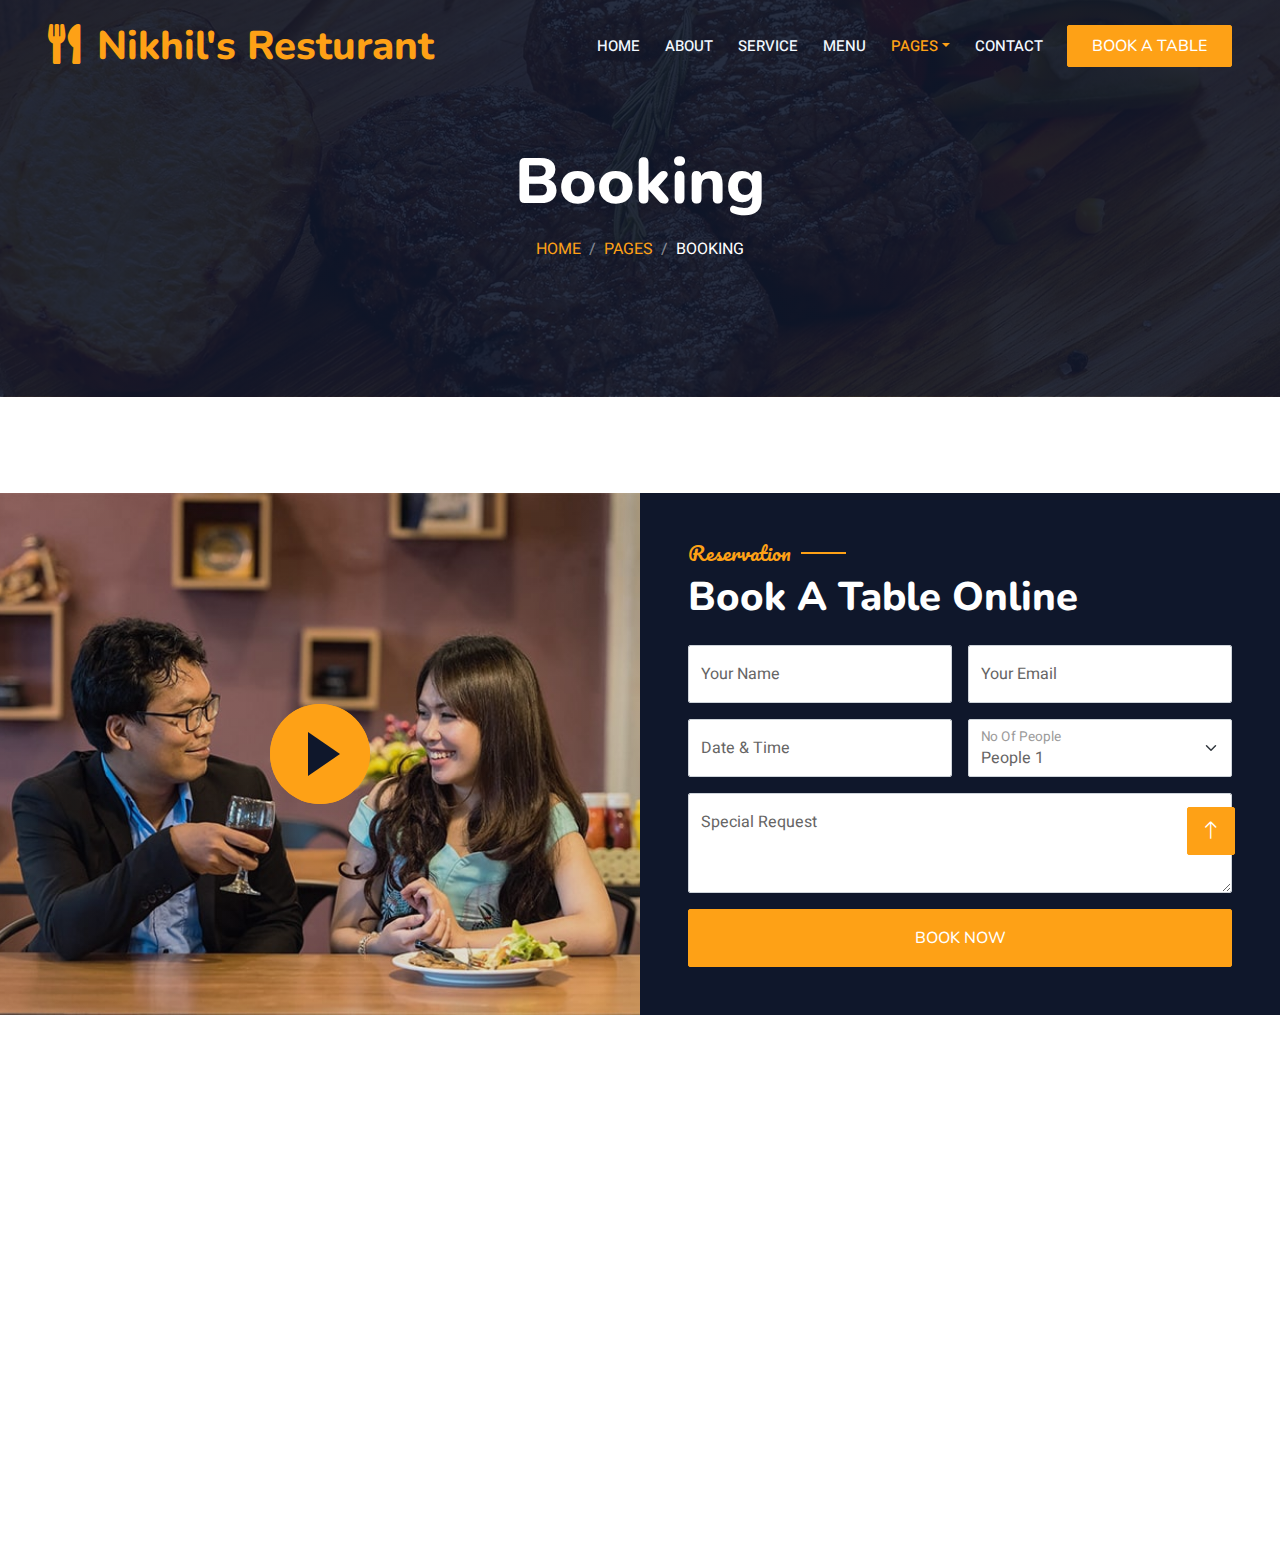
<file: booking.html>
<!DOCTYPE html>
<html lang="en">

<head>
    <meta charset="utf-8">
    <title>Nikhil's Resturant</title>
    <meta content="width=device-width, initial-scale=1.0" name="viewport">
    <meta content="" name="keywords">
    <meta content="" name="description">

    <!-- Favicon -->
    <link href="img/favicon.ico" rel="icon">

    <!-- Google Web Fonts -->
    <link rel="preconnect" href="https://fonts.googleapis.com">
    <link rel="preconnect" href="https://fonts.gstatic.com" crossorigin>
    <link href="https://fonts.googleapis.com/css2?family=Heebo:wght@400;500;600&family=Nunito:wght@600;700;800&family=Pacifico&display=swap" rel="stylesheet">

    <!-- Icon Font Stylesheet -->
    <link href="https://cdnjs.cloudflare.com/ajax/libs/font-awesome/5.10.0/css/all.min.css" rel="stylesheet">
    <link href="https://cdn.jsdelivr.net/npm/bootstrap-icons@1.4.1/font/bootstrap-icons.css" rel="stylesheet">

    <!-- Libraries Stylesheet -->
    <link href="lib/animate/animate.min.css" rel="stylesheet">
    <link href="lib/owlcarousel/assets/owl.carousel.min.css" rel="stylesheet">
    <link href="lib/tempusdominus/css/tempusdominus-bootstrap-4.min.css" rel="stylesheet" />

    <!-- Customized Bootstrap Stylesheet -->
    <link href="css/bootstrap.min.css" rel="stylesheet">

    <!-- Template Stylesheet -->
    <link href="css/style.css" rel="stylesheet">
</head>

<body>
    <div class="container-xxl bg-white p-0">
        <!-- Spinner Start -->
        <div id="spinner" class="show bg-white position-fixed translate-middle w-100 vh-100 top-50 start-50 d-flex align-items-center justify-content-center">
            <div class="spinner-border text-primary" style="width: 3rem; height: 3rem;" role="status">
                <span class="sr-only">Loading...</span>
            </div>
        </div>
        <!-- Spinner End -->


        <!-- Navbar & Hero Start -->
        <div class="container-xxl position-relative p-0">
            <nav class="navbar navbar-expand-lg navbar-dark bg-dark px-4 px-lg-5 py-3 py-lg-0">
                <a href="" class="navbar-brand p-0">
                    <h1 class="text-primary m-0"><i class="fa fa-utensils me-3"></i>Nikhil's Resturant</h1>
                    <!-- <img src="img/logo.png" alt="Logo"> -->
                </a>
                <button class="navbar-toggler" type="button" data-bs-toggle="collapse" data-bs-target="#navbarCollapse">
                    <span class="fa fa-bars"></span>
                </button>
                <div class="collapse navbar-collapse" id="navbarCollapse">
                    <div class="navbar-nav ms-auto py-0 pe-4">
                        <a href="index.html" class="nav-item nav-link">Home</a>
                        <a href="about.html" class="nav-item nav-link">About</a>
                        <a href="service.html" class="nav-item nav-link">Service</a>
                        <a href="menu.html" class="nav-item nav-link">Menu</a>
                        <div class="nav-item dropdown">
                            <a href="#" class="nav-link dropdown-toggle active" data-bs-toggle="dropdown">Pages</a>
                            <div class="dropdown-menu m-0">
                                <a href="booking.html" class="dropdown-item active">Booking</a>
                                <a href="team.html" class="dropdown-item">Our Team</a>
                                <a href="testimonial.html" class="dropdown-item">Testimonial</a>
                            </div>
                        </div>
                        <a href="contact.html" class="nav-item nav-link">Contact</a>
                    </div>
                    <a href="" class="btn btn-primary py-2 px-4">Book A Table</a>
                </div>
            </nav>

            <div class="container-xxl py-5 bg-dark hero-header mb-5">
                <div class="container text-center my-5 pt-5 pb-4">
                    <h1 class="display-3 text-white mb-3 animated slideInDown">Booking</h1>
                    <nav aria-label="breadcrumb">
                        <ol class="breadcrumb justify-content-center text-uppercase">
                            <li class="breadcrumb-item"><a href="#">Home</a></li>
                            <li class="breadcrumb-item"><a href="#">Pages</a></li>
                            <li class="breadcrumb-item text-white active" aria-current="page">Booking</li>
                        </ol>
                    </nav>
                </div>
            </div>
        </div>
        <!-- Navbar & Hero End -->


        <!-- Reservation Start -->
        <div class="container-xxl py-5 px-0 wow fadeInUp" data-wow-delay="0.1s">
            <div class="row g-0">
                <div class="col-md-6">
                    <div class="video">
                        <button type="button" class="btn-play" data-bs-toggle="modal" data-src="https://www.youtube.com/embed/DWRcNpR6Kdc" data-bs-target="#videoModal">
                            <span></span>
                        </button>
                    </div>
                </div>
                <div class="col-md-6 bg-dark d-flex align-items-center">
                    <div class="p-5 wow fadeInUp" data-wow-delay="0.2s">
                        <h5 class="section-title ff-secondary text-start text-primary fw-normal">Reservation</h5>
                        <h1 class="text-white mb-4">Book A Table Online</h1>
                        <form>
                            <div class="row g-3">
                                <div class="col-md-6">
                                    <div class="form-floating">
                                        <input type="text" class="form-control" id="name" placeholder="Your Name">
                                        <label for="name">Your Name</label>
                                    </div>
                                </div>
                                <div class="col-md-6">
                                    <div class="form-floating">
                                        <input type="email" class="form-control" id="email" placeholder="Your Email">
                                        <label for="email">Your Email</label>
                                    </div>
                                </div>
                                <div class="col-md-6">
                                    <div class="form-floating date" id="date3" data-target-input="nearest">
                                        <input type="text" class="form-control datetimepicker-input" id="datetime" placeholder="Date & Time" data-target="#date3" data-toggle="datetimepicker" />
                                        <label for="datetime">Date & Time</label>
                                    </div>
                                </div>
                                <div class="col-md-6">
                                    <div class="form-floating">
                                        <select class="form-select" id="select1">
                                          <option value="1">People 1</option>
                                          <option value="2">People 2</option>
                                          <option value="3">People 3</option>
                                        </select>
                                        <label for="select1">No Of People</label>
                                      </div>
                                </div>
                                <div class="col-12">
                                    <div class="form-floating">
                                        <textarea class="form-control" placeholder="Special Request" id="message" style="height: 100px"></textarea>
                                        <label for="message">Special Request</label>
                                    </div>
                                </div>
                                <div class="col-12">
                                    <button class="btn btn-primary w-100 py-3" type="submit">Book Now</button>
                                </div>
                            </div>
                        </form>
                    </div>
                </div>
            </div>
        </div>

        <div class="modal fade" id="videoModal" tabindex="-1" aria-labelledby="exampleModalLabel" aria-hidden="true">
            <div class="modal-dialog">
                <div class="modal-content rounded-0">
                    <div class="modal-header">
                        <h5 class="modal-title" id="exampleModalLabel">Youtube Video</h5>
                        <button type="button" class="btn-close" data-bs-dismiss="modal" aria-label="Close"></button>
                    </div>
                    <div class="modal-body">
                        <!-- 16:9 aspect ratio -->
                        <div class="ratio ratio-16x9">
                            <iframe class="embed-responsive-item" src="" id="video" allowfullscreen allowscriptaccess="always"
                                allow="autoplay"></iframe>
                        </div>
                    </div>
                </div>
            </div>
        </div>
        <!-- Reservation Start -->
        
  <div class="container-fluid bg-dark text-light footer pt-5 mt-5 wow fadeIn" data-wow-delay="0.1s">
    <div class="container py-5">
        <div class="row g-5">
            <div class="col-lg-3 col-md-6">
                <h4 class="section-title ff-secondary text-start text-primary fw-normal mb-4">Company</h4>
                <a class="btn btn-link" href="">About Us</a>
                <a class="btn btn-link" href="">Contact Us</a>
                <a class="btn btn-link" href="">Reservation</a>
                <a class="btn btn-link" href="">Privacy Policy</a>
                <a class="btn btn-link" href="">Terms & Conditions</a>
            </div>
            <div class="col-lg-3 col-md-6">
                <h4 class="section-title ff-secondary text-start text-primary fw-normal mb-4">Contact</h4>
                <p class="mb-2"><i class="fa fa-map-marker-alt me-3"></i>123 MG Road, Bangalore, India</p>
                <p class="mb-2"><i class="fa fa-phone-alt me-3"></i>+91 9335821237</p>
                <p class="mb-2"><i class="fa fa-envelope me-3"></i>sinhanikhil295@gmail.com</p>
                <div class="d-flex pt-2">
                    <a class="btn btn-outline-light btn-social" href=""><i class="fab fa-twitter"></i></a>
                    <a class="btn btn-outline-light btn-social" href=""><i class="fab fa-facebook-f"></i></a>
                    <a class="btn btn-outline-light btn-social" href=""><i class="fab fa-youtube"></i></a>
                    <a class="btn btn-outline-light btn-social" href=""><i class="fab fa-linkedin-in"></i></a>
                </div>
            </div>
            <div class="col-lg-3 col-md-6">
                <h4 class="section-title ff-secondary text-start text-primary fw-normal mb-4">Opening Hours</h4>
                <h5 class="text-light fw-normal">Monday - Saturday</h5>
                <p>09 AM - 09 PM</p>
                <h5 class="text-light fw-normal">Sunday</h5>
                <p>10 AM - 08 PM</p>
            </div>
            <div class="col-lg-3 col-md-6">
                <h4 class="section-title ff-secondary text-start text-primary fw-normal mb-4">Newsletter</h4>
                <p>Stay updated with our latest offers and news!</p>
                <div class="position-relative mx-auto" style="max-width: 400px;">
                    <input class="form-control border-primary w-100 py-3 ps-4 pe-5" type="text" placeholder="Your email">
                    <button type="button" class="btn btn-primary py-2 position-absolute top-0 end-0 mt-2 me-2">Sign Up</button>
                </div>
            </div>
        </div>
    </div>
    <div class="container">
        <div class="copyright">
            <div class="row">
                <div class="col-md-6 text-center text-md-start mb-3 mb-md-0">
                    &copy; <a class="border-bottom" href="#">Nikhil's Resturant</a>, All Rights Reserved. 
                    Designed By <a class="border-bottom" href="https://htmlcodex.com">Nikhil Sinha</a>
                </div>
                <div class="col-md-6 text-center text-md-end">
                    <div class="footer-menu">
                        <a href="">Home</a>
                        <a href="">Cookies</a>
                        <a href="">Help</a>
                        <a href="">FAQs</a>
                    </div>
                </div>
            </div>
        </div>
    </div>
</div>
        <!-- Footer End -->
  


        <!-- Back to Top -->
        <a href="#" class="btn btn-lg btn-primary btn-lg-square back-to-top"><i class="bi bi-arrow-up"></i></a>
    </div>

    <!-- JavaScript Libraries -->
    <script src="https://code.jquery.com/jquery-3.4.1.min.js"></script>
    <script src="https://cdn.jsdelivr.net/npm/bootstrap@5.0.0/dist/js/bootstrap.bundle.min.js"></script>
    <script src="lib/wow/wow.min.js"></script>
    <script src="lib/easing/easing.min.js"></script>
    <script src="lib/waypoints/waypoints.min.js"></script>
    <script src="lib/counterup/counterup.min.js"></script>
    <script src="lib/owlcarousel/owl.carousel.min.js"></script>
    <script src="lib/tempusdominus/js/moment.min.js"></script>
    <script src="lib/tempusdominus/js/moment-timezone.min.js"></script>
    <script src="lib/tempusdominus/js/tempusdominus-bootstrap-4.min.js"></script>

    <!-- Template Javascript -->
    <script src="js/main.js"></script>
</body>

</html>
</file>
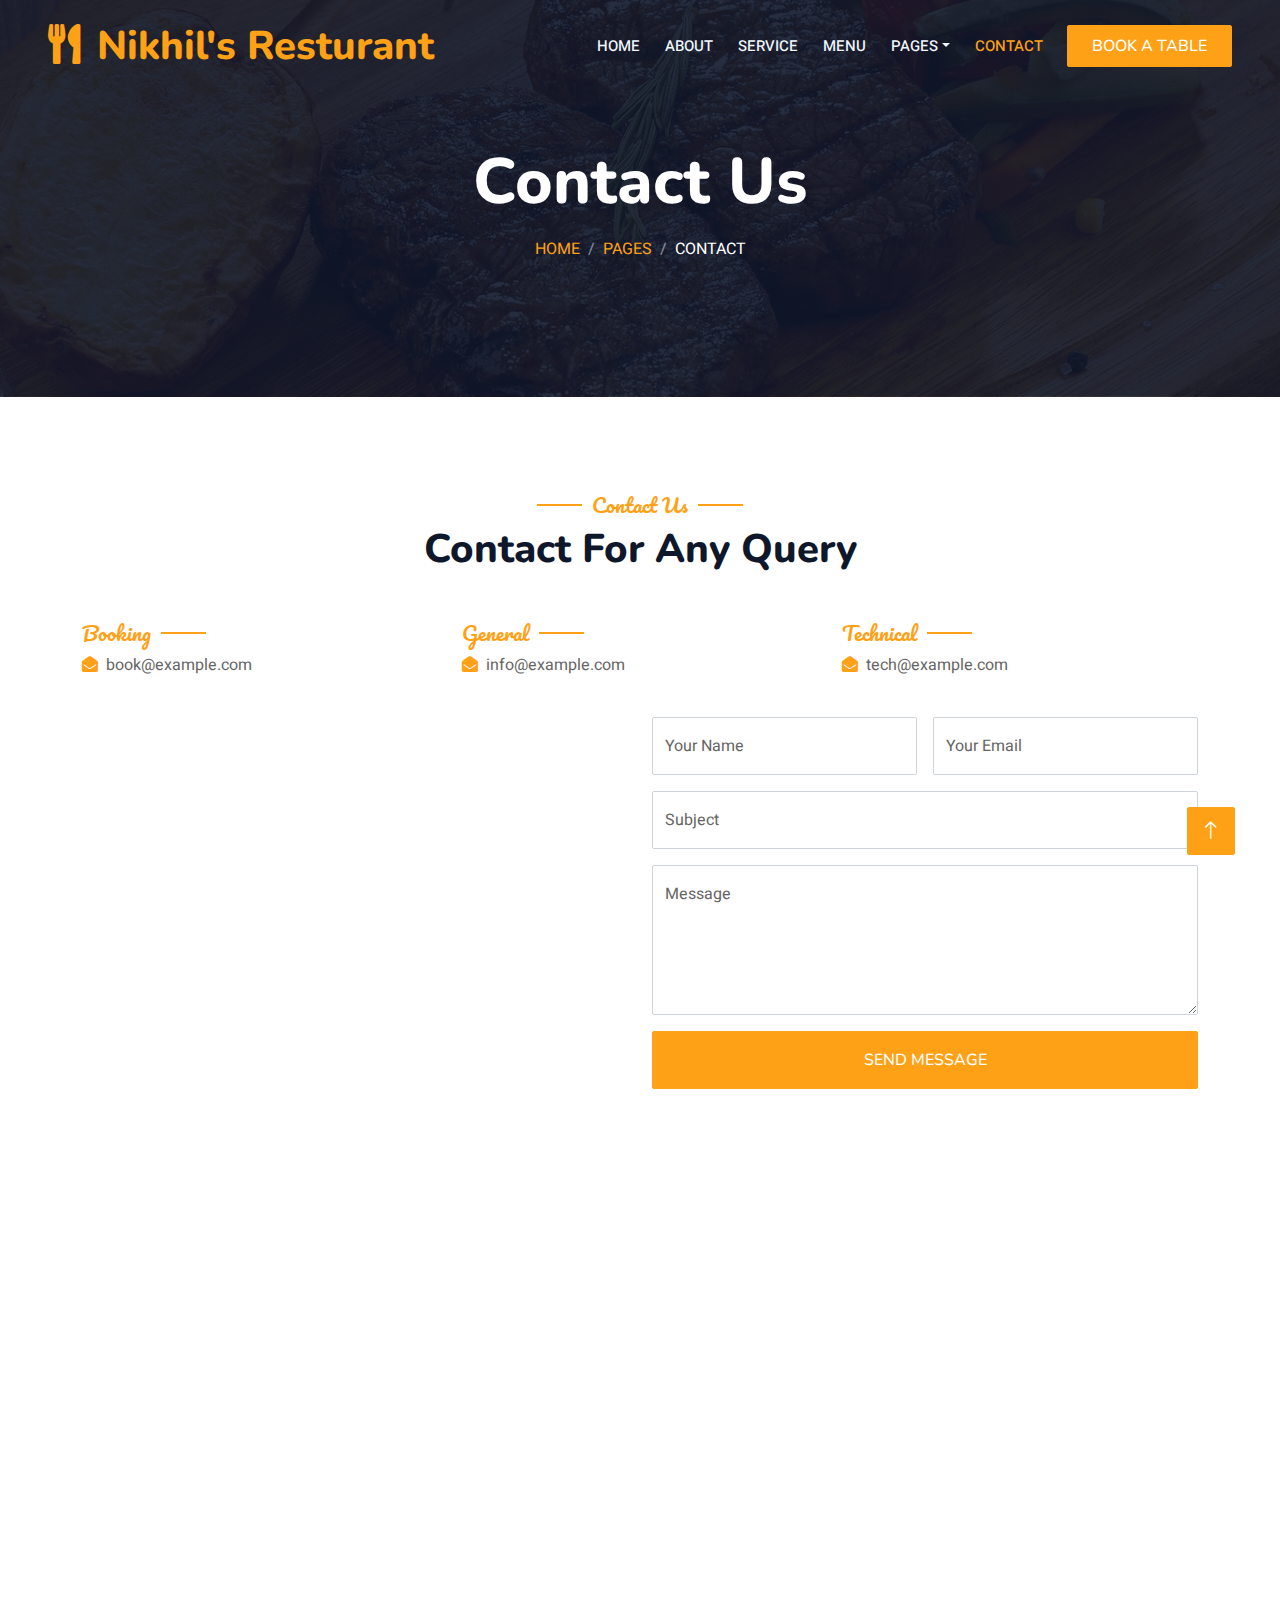
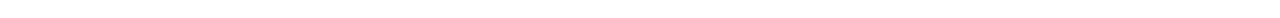
<file: contact.html>
<!DOCTYPE html>
<html lang="en">

<head>
    <meta charset="utf-8">
    <title> Nikhil's Resturant</title>
    <meta content="width=device-width, initial-scale=1.0" name="viewport">
    <meta content="" name="keywords">
    <meta content="" name="description">

    <!-- Favicon -->
    <link href="img/favicon.ico" rel="icon">

    <!-- Google Web Fonts -->
    <link rel="preconnect" href="https://fonts.googleapis.com">
    <link rel="preconnect" href="https://fonts.gstatic.com" crossorigin>
    <link href="https://fonts.googleapis.com/css2?family=Heebo:wght@400;500;600&family=Nunito:wght@600;700;800&family=Pacifico&display=swap" rel="stylesheet">

    <!-- Icon Font Stylesheet -->
    <link href="https://cdnjs.cloudflare.com/ajax/libs/font-awesome/5.10.0/css/all.min.css" rel="stylesheet">
    <link href="https://cdn.jsdelivr.net/npm/bootstrap-icons@1.4.1/font/bootstrap-icons.css" rel="stylesheet">

    <!-- Libraries Stylesheet -->
    <link href="lib/animate/animate.min.css" rel="stylesheet">
    <link href="lib/owlcarousel/assets/owl.carousel.min.css" rel="stylesheet">
    <link href="lib/tempusdominus/css/tempusdominus-bootstrap-4.min.css" rel="stylesheet" />

    <!-- Customized Bootstrap Stylesheet -->
    <link href="css/bootstrap.min.css" rel="stylesheet">

    <!-- Template Stylesheet -->
    <link href="css/style.css" rel="stylesheet">
</head>

<body>
    <div class="container-xxl bg-white p-0">
        <!-- Spinner Start -->
        <div id="spinner" class="show bg-white position-fixed translate-middle w-100 vh-100 top-50 start-50 d-flex align-items-center justify-content-center">
            <div class="spinner-border text-primary" style="width: 3rem; height: 3rem;" role="status">
                <span class="sr-only">Loading...</span>
            </div>
        </div>
        <!-- Spinner End -->


        <!-- Navbar & Hero Start -->
        <div class="container-xxl position-relative p-0">
            <nav class="navbar navbar-expand-lg navbar-dark bg-dark px-4 px-lg-5 py-3 py-lg-0">
                <a href="" class="navbar-brand p-0">
                    <h1 class="text-primary m-0"><i class="fa fa-utensils me-3"></i>Nikhil's Resturant</h1>
                    <!-- <img src="img/logo.png" alt="Logo"> -->
                </a>
                <button class="navbar-toggler" type="button" data-bs-toggle="collapse" data-bs-target="#navbarCollapse">
                    <span class="fa fa-bars"></span>
                </button>
                <div class="collapse navbar-collapse" id="navbarCollapse">
                    <div class="navbar-nav ms-auto py-0 pe-4">
                        <a href="index.html" class="nav-item nav-link">Home</a>
                        <a href="about.html" class="nav-item nav-link">About</a>
                        <a href="service.html" class="nav-item nav-link">Service</a>
                        <a href="menu.html" class="nav-item nav-link">Menu</a>
                        <div class="nav-item dropdown">
                            <a href="#" class="nav-link dropdown-toggle" data-bs-toggle="dropdown">Pages</a>
                            <div class="dropdown-menu m-0">
                                <a href="booking.html" class="dropdown-item">Booking</a>
                                <a href="team.html" class="dropdown-item">Our Team</a>
                                <a href="testimonial.html" class="dropdown-item">Testimonial</a>
                            </div>
                        </div>
                        <a href="contact.html" class="nav-item nav-link active">Contact</a>
                    </div>
                    <a href="" class="btn btn-primary py-2 px-4">Book A Table</a>
                </div>
            </nav>

            <div class="container-xxl py-5 bg-dark hero-header mb-5">
                <div class="container text-center my-5 pt-5 pb-4">
                    <h1 class="display-3 text-white mb-3 animated slideInDown">Contact Us</h1>
                    <nav aria-label="breadcrumb">
                        <ol class="breadcrumb justify-content-center text-uppercase">
                            <li class="breadcrumb-item"><a href="#">Home</a></li>
                            <li class="breadcrumb-item"><a href="#">Pages</a></li>
                            <li class="breadcrumb-item text-white active" aria-current="page">Contact</li>
                        </ol>
                    </nav>
                </div>
            </div>
        </div>
        <!-- Navbar & Hero End -->


        <!-- Contact Start -->
        <div class="container-xxl py-5">
            <div class="container">
                <div class="text-center wow fadeInUp" data-wow-delay="0.1s">
                    <h5 class="section-title ff-secondary text-center text-primary fw-normal">Contact Us</h5>
                    <h1 class="mb-5">Contact For Any Query</h1>
                </div>
                <div class="row g-4">
                    <div class="col-12">
                        <div class="row gy-4">
                            <div class="col-md-4">
                                <h5 class="section-title ff-secondary fw-normal text-start text-primary">Booking</h5>
                                <p><i class="fa fa-envelope-open text-primary me-2"></i>book@example.com</p>
                            </div>
                            <div class="col-md-4">
                                <h5 class="section-title ff-secondary fw-normal text-start text-primary">General</h5>
                                <p><i class="fa fa-envelope-open text-primary me-2"></i>info@example.com</p>
                            </div>
                            <div class="col-md-4">
                                <h5 class="section-title ff-secondary fw-normal text-start text-primary">Technical</h5>
                                <p><i class="fa fa-envelope-open text-primary me-2"></i>tech@example.com</p>
                            </div>
                        </div>
                    </div>
                    <div class="col-md-6 wow fadeIn" data-wow-delay="0.1s">
                       
    <iframe class="position-relative rounded w-100 h-100"
        src="https://www.google.com/maps/embed?pb=!1m18!1m12!1m3!1d3607.489099612365!2d82.93946557484036!3d25.287766428027293!2m3!1f0!2f0!3f0!3m2!1i1024!2i768!4f13.1!3m3!1m2!1s0x398e3297af14d6e5%3A0xe822f64e08e8cca8!2sRohaniya%20-%20DLW%20Road%2C%20Varanasi%2C%20Uttar%20Pradesh!5e0!3m2!1sen!2sin!4v1729990453242!5m2!1sen!2sin"
        frameborder="0" style="min-height: 350px; width:100%; border:0;" allowfullscreen="" aria-hidden="false" tabindex="0"></iframe>




                    </div>
                    <div class="col-md-6">
                        <div class="wow fadeInUp" data-wow-delay="0.2s">
                            <form>
                                <div class="row g-3">
                                    <div class="col-md-6">
                                        <div class="form-floating">
                                            <input type="text" class="form-control" id="name" placeholder="Your Name">
                                            <label for="name">Your Name</label>
                                        </div>
                                    </div>
                                    <div class="col-md-6">
                                        <div class="form-floating">
                                            <input type="email" class="form-control" id="email" placeholder="Your Email">
                                            <label for="email">Your Email</label>
                                        </div>
                                    </div>
                                    <div class="col-12">
                                        <div class="form-floating">
                                            <input type="text" class="form-control" id="subject" placeholder="Subject">
                                            <label for="subject">Subject</label>
                                        </div>
                                    </div>
                                    <div class="col-12">
                                        <div class="form-floating">
                                            <textarea class="form-control" placeholder="Leave a message here" id="message" style="height: 150px"></textarea>
                                            <label for="message">Message</label>
                                        </div>
                                    </div>
                                    <div class="col-12">
                                        <button class="btn btn-primary w-100 py-3" type="submit">Send Message</button>
                                    </div>
                                </div>
                            </form>
                        </div>
                    </div>
                </div>
            </div>
        </div>
        <!-- Contact End -->
  <div class="container-fluid bg-dark text-light footer pt-5 mt-5 wow fadeIn" data-wow-delay="0.1s">
    <div class="container py-5">
        <div class="row g-5">
            <div class="col-lg-3 col-md-6">
                <h4 class="section-title ff-secondary text-start text-primary fw-normal mb-4">Company</h4>
                <a class="btn btn-link" href="">About Us</a>
                <a class="btn btn-link" href="">Contact Us</a>
                <a class="btn btn-link" href="">Reservation</a>
                <a class="btn btn-link" href="">Privacy Policy</a>
                <a class="btn btn-link" href="">Terms & Conditions</a>
            </div>
            <div class="col-lg-3 col-md-6">
                <h4 class="section-title ff-secondary text-start text-primary fw-normal mb-4">Contact</h4>
                <p class="mb-2"><i class="fa fa-map-marker-alt me-3"></i>123 MG Road, Bangalore, India</p>
                <p class="mb-2"><i class="fa fa-phone-alt me-3"></i>+91 9335821237</p>
                <p class="mb-2"><i class="fa fa-envelope me-3"></i>sinhanikhil295@gmail.com</p>
                <div class="d-flex pt-2">
                    <a class="btn btn-outline-light btn-social" href=""><i class="fab fa-twitter"></i></a>
                    <a class="btn btn-outline-light btn-social" href=""><i class="fab fa-facebook-f"></i></a>
                    <a class="btn btn-outline-light btn-social" href=""><i class="fab fa-youtube"></i></a>
                    <a class="btn btn-outline-light btn-social" href=""><i class="fab fa-linkedin-in"></i></a>
                </div>
            </div>
            <div class="col-lg-3 col-md-6">
                <h4 class="section-title ff-secondary text-start text-primary fw-normal mb-4">Opening Hours</h4>
                <h5 class="text-light fw-normal">Monday - Saturday</h5>
                <p>09 AM - 09 PM</p>
                <h5 class="text-light fw-normal">Sunday</h5>
                <p>10 AM - 08 PM</p>
            </div>
            <div class="col-lg-3 col-md-6">
                <h4 class="section-title ff-secondary text-start text-primary fw-normal mb-4">Newsletter</h4>
                <p>Stay updated with our latest offers and news!</p>
                <div class="position-relative mx-auto" style="max-width: 400px;">
                    <input class="form-control border-primary w-100 py-3 ps-4 pe-5" type="text" placeholder="Your email">
                    <button type="button" class="btn btn-primary py-2 position-absolute top-0 end-0 mt-2 me-2">Sign Up</button>
                </div>
            </div>
        </div>
    </div>
    <div class="container">
        <div class="copyright">
            <div class="row">
                <div class="col-md-6 text-center text-md-start mb-3 mb-md-0">
                    &copy; <a class="border-bottom" href="#">Nikhil's Resturant</a>, All Rights Reserved. 
                    Designed By <a class="border-bottom" href="https://htmlcodex.com">Nikhil Sinha</a>
                </div>
                <div class="col-md-6 text-center text-md-end">
                    <div class="footer-menu">
                        <a href="">Home</a>
                        <a href="">Cookies</a>
                        <a href="">Help</a>
                        <a href="">FAQs</a>
                    </div>
                </div>
            </div>
        </div>
    </div>
</div>
        <!-- Footer End -->


        <!-- Back to Top -->
        <a href="#" class="btn btn-lg btn-primary btn-lg-square back-to-top"><i class="bi bi-arrow-up"></i></a>
    </div>

    <!-- JavaScript Libraries -->
    <script src="https://code.jquery.com/jquery-3.4.1.min.js"></script>
    <script src="https://cdn.jsdelivr.net/npm/bootstrap@5.0.0/dist/js/bootstrap.bundle.min.js"></script>
    <script src="lib/wow/wow.min.js"></script>
    <script src="lib/easing/easing.min.js"></script>
    <script src="lib/waypoints/waypoints.min.js"></script>
    <script src="lib/counterup/counterup.min.js"></script>
    <script src="lib/owlcarousel/owl.carousel.min.js"></script>
    <script src="lib/tempusdominus/js/moment.min.js"></script>
    <script src="lib/tempusdominus/js/moment-timezone.min.js"></script>
    <script src="lib/tempusdominus/js/tempusdominus-bootstrap-4.min.js"></script>

    <!-- Template Javascript -->
    <script src="js/main.js"></script>
</body>

</html>
</file>
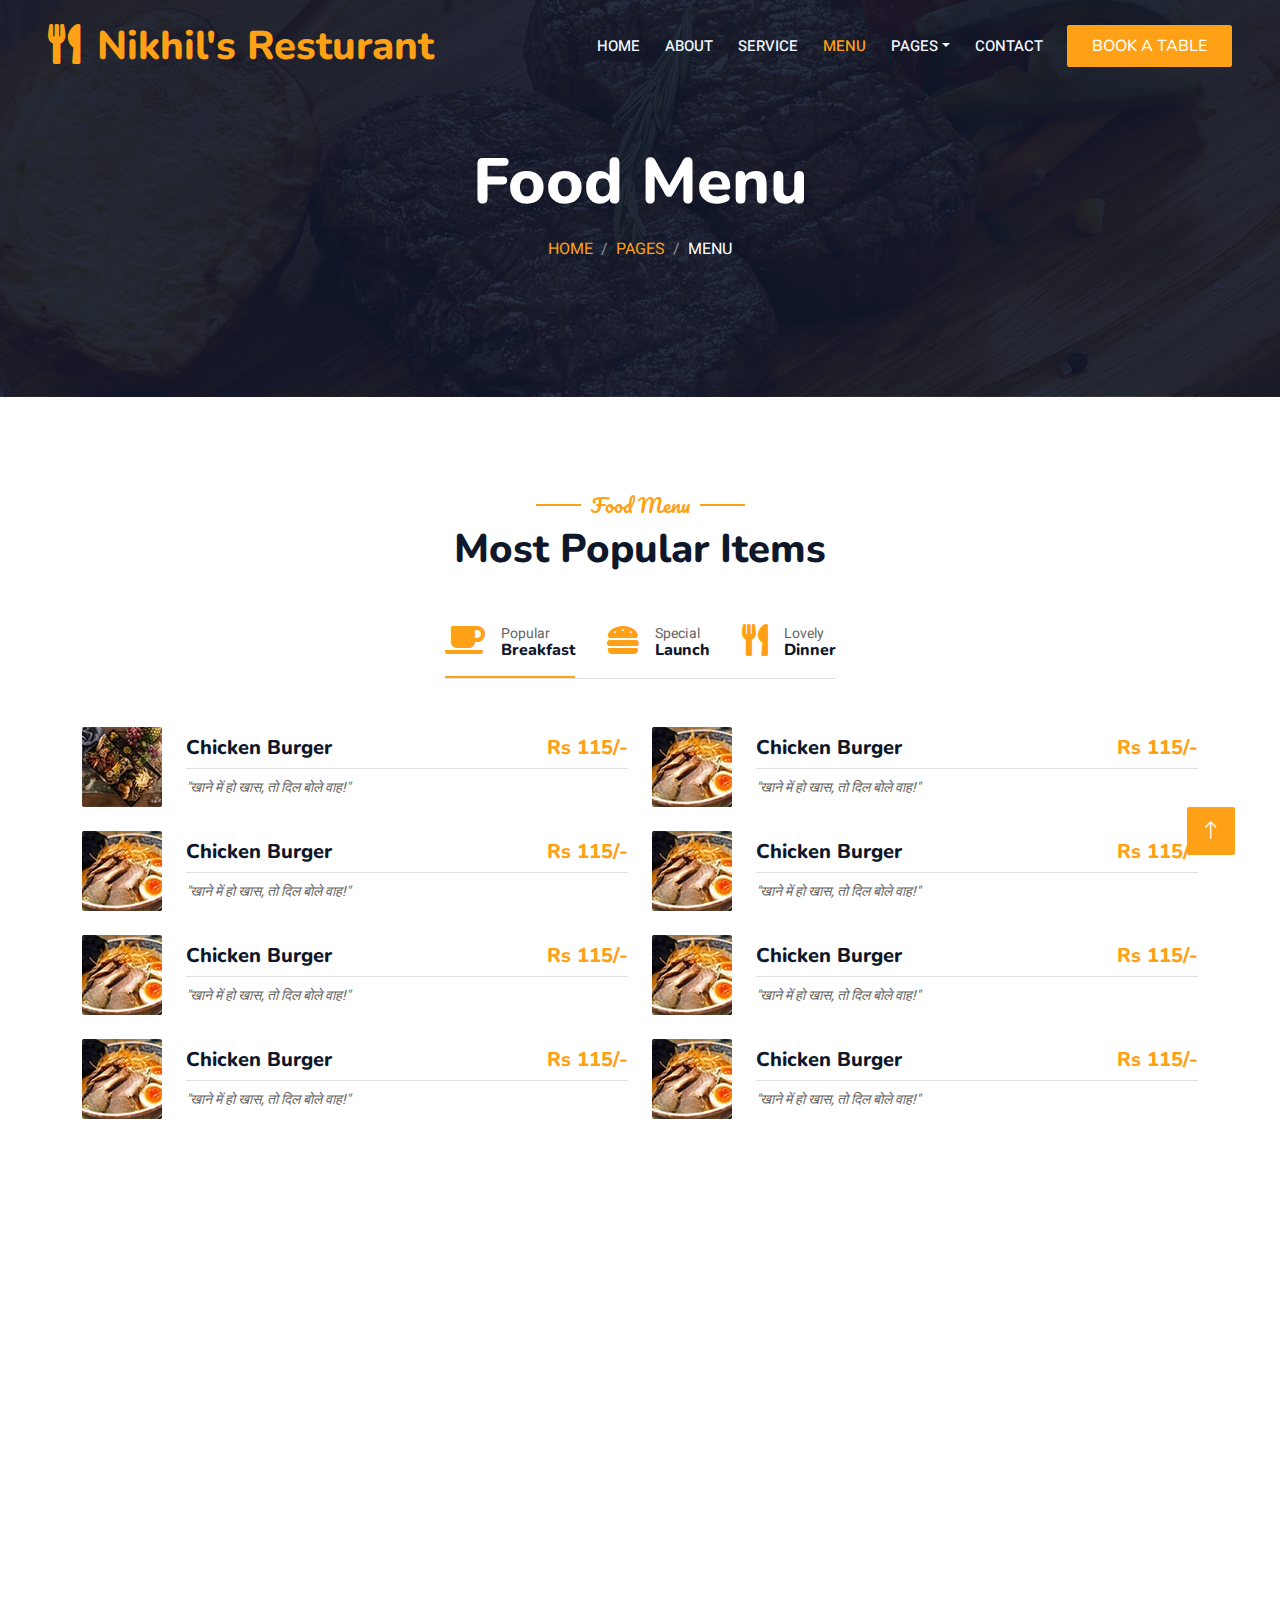
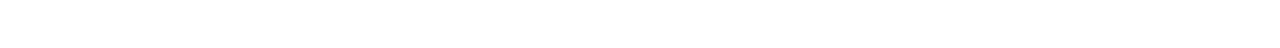
<file: menu.html>
<!DOCTYPE html>
<html lang="en">

<head>
    <meta charset="utf-8">
    <title>Nikhil's Resturant</title>
    <meta content="width=device-width, initial-scale=1.0" name="viewport">
    <meta content="" name="keywords">
    <meta content="" name="description">

    <!-- Favicon -->
    <link href="img/favicon.ico" rel="icon">

    <!-- Google Web Fonts -->
    <link rel="preconnect" href="https://fonts.googleapis.com">
    <link rel="preconnect" href="https://fonts.gstatic.com" crossorigin>
    <link href="https://fonts.googleapis.com/css2?family=Heebo:wght@400;500;600&family=Nunito:wght@600;700;800&family=Pacifico&display=swap" rel="stylesheet">

    <!-- Icon Font Stylesheet -->
    <link href="https://cdnjs.cloudflare.com/ajax/libs/font-awesome/5.10.0/css/all.min.css" rel="stylesheet">
    <link href="https://cdn.jsdelivr.net/npm/bootstrap-icons@1.4.1/font/bootstrap-icons.css" rel="stylesheet">

    <!-- Libraries Stylesheet -->
    <link href="lib/animate/animate.min.css" rel="stylesheet">
    <link href="lib/owlcarousel/assets/owl.carousel.min.css" rel="stylesheet">
    <link href="lib/tempusdominus/css/tempusdominus-bootstrap-4.min.css" rel="stylesheet" />

    <!-- Customized Bootstrap Stylesheet -->
    <link href="css/bootstrap.min.css" rel="stylesheet">

    <!-- Template Stylesheet -->
    <link href="css/style.css" rel="stylesheet">
</head>

<body>
    <div class="container-xxl bg-white p-0">
        <!-- Spinner Start -->
        <div id="spinner" class="show bg-white position-fixed translate-middle w-100 vh-100 top-50 start-50 d-flex align-items-center justify-content-center">
            <div class="spinner-border text-primary" style="width: 3rem; height: 3rem;" role="status">
                <span class="sr-only">Loading...</span>
            </div>
        </div>
        <!-- Spinner End -->


        <!-- Navbar & Hero Start -->
        <div class="container-xxl position-relative p-0">
            <nav class="navbar navbar-expand-lg navbar-dark bg-dark px-4 px-lg-5 py-3 py-lg-0">
                <a href="" class="navbar-brand p-0">
                    <h1 class="text-primary m-0"><i class="fa fa-utensils me-3"></i>Nikhil's Resturant</h1>
                    <!-- <img src="img/logo.png" alt="Logo"> -->
                </a>
                <button class="navbar-toggler" type="button" data-bs-toggle="collapse" data-bs-target="#navbarCollapse">
                    <span class="fa fa-bars"></span>
                </button>
                <div class="collapse navbar-collapse" id="navbarCollapse">
                    <div class="navbar-nav ms-auto py-0 pe-4">
                        <a href="index.html" class="nav-item nav-link">Home</a>
                        <a href="about.html" class="nav-item nav-link">About</a>
                        <a href="service.html" class="nav-item nav-link">Service</a>
                        <a href="menu.html" class="nav-item nav-link active">Menu</a>
                        <div class="nav-item dropdown">
                            <a href="#" class="nav-link dropdown-toggle" data-bs-toggle="dropdown">Pages</a>
                            <div class="dropdown-menu m-0">
                                <a href="booking.html" class="dropdown-item">Booking</a>
                                <a href="team.html" class="dropdown-item">Our Team</a>
                                <a href="testimonial.html" class="dropdown-item">Testimonial</a>
                            </div>
                        </div>
                        <a href="contact.html" class="nav-item nav-link">Contact</a>
                    </div>
                    <a href="" class="btn btn-primary py-2 px-4">Book A Table</a>
                </div>
            </nav>

            <div class="container-xxl py-5 bg-dark hero-header mb-5">
                <div class="container text-center my-5 pt-5 pb-4">
                    <h1 class="display-3 text-white mb-3 animated slideInDown">Food Menu</h1>
                    <nav aria-label="breadcrumb">
                        <ol class="breadcrumb justify-content-center text-uppercase">
                            <li class="breadcrumb-item"><a href="#">Home</a></li>
                            <li class="breadcrumb-item"><a href="#">Pages</a></li>
                            <li class="breadcrumb-item text-white active" aria-current="page">Menu</li>
                        </ol>
                    </nav>
                </div>
            </div>
        </div>
        <!-- Navbar & Hero End -->


        <!-- Menu Start -->
        <div class="container-xxl py-5">
            <div class="container">
                <div class="text-center wow fadeInUp" data-wow-delay="0.1s">
                    <h5 class="section-title ff-secondary text-center text-primary fw-normal">Food Menu</h5>
                    <h1 class="mb-5">Most Popular Items</h1>
                </div>
                <div class="tab-class text-center wow fadeInUp" data-wow-delay="0.1s">
                    <ul class="nav nav-pills d-inline-flex justify-content-center border-bottom mb-5">
                        <li class="nav-item">
                            <a class="d-flex align-items-center text-start mx-3 ms-0 pb-3 active" data-bs-toggle="pill" href="#tab-1">
                                <i class="fa fa-coffee fa-2x text-primary"></i>
                                <div class="ps-3">
                                    <small class="text-body">Popular</small>
                                    <h6 class="mt-n1 mb-0">Breakfast</h6>
                                </div>
                            </a>
                        </li>
                        <li class="nav-item">
                            <a class="d-flex align-items-center text-start mx-3 pb-3" data-bs-toggle="pill" href="#tab-2">
                                <i class="fa fa-hamburger fa-2x text-primary"></i>
                                <div class="ps-3">
                                    <small class="text-body">Special</small>
                                    <h6 class="mt-n1 mb-0">Launch</h6>
                                </div>
                            </a>
                        </li>
                        <li class="nav-item">
                            <a class="d-flex align-items-center text-start mx-3 me-0 pb-3" data-bs-toggle="pill" href="#tab-3">
                                <i class="fa fa-utensils fa-2x text-primary"></i>
                                <div class="ps-3">
                                    <small class="text-body">Lovely</small>
                                    <h6 class="mt-n1 mb-0">Dinner</h6>
                                </div>
                            </a>
                        </li>
                    </ul>
                    <div class="tab-content">
                        <div id="tab-1" class="tab-pane fade show p-0 active">
                            <div class="row g-4">
                                <div class="col-lg-6">
                                    <div class="d-flex align-items-center">
                                        <img class="flex-shrink-0 img-fluid rounded" src="img/menu-1.jpg" alt="" style="width: 80px;">
                                        <div class="w-100 d-flex flex-column text-start ps-4">
                                            <h5 class="d-flex justify-content-between border-bottom pb-2">
                                                <span>Chicken Burger</span>
                                                <span class="text-primary">Rs 115/-</span>
                                            </h5>
                                            <small class="fst-italic">"खाने में हो खास, तो दिल बोले वाह!"</small>
                                        </div>
                                    </div>
                                </div>
                                <div class="col-lg-6">
                                    <div class="d-flex align-items-center">
                                        <img class="flex-shrink-0 img-fluid rounded" src="img/menu-2.jpg" alt="" style="width: 80px;">
                                        <div class="w-100 d-flex flex-column text-start ps-4">
                                            <h5 class="d-flex justify-content-between border-bottom pb-2">
                                                <span>Chicken Burger</span>
                                                <span class="text-primary">Rs 115/-</span>
                                            </h5>
                                            <small class="fst-italic">"खाने में हो खास, तो दिल बोले वाह!"</small>
                                        </div>
                                    </div>
                                </div>
                                  <div class="col-lg-6">
                                    <div class="d-flex align-items-center">
                                        <img class="flex-shrink-0 img-fluid rounded" src="img/menu-2.jpg" alt="" style="width: 80px;">
                                        <div class="w-100 d-flex flex-column text-start ps-4">
                                            <h5 class="d-flex justify-content-between border-bottom pb-2">
                                                <span>Chicken Burger</span>
                                                <span class="text-primary">Rs 115/-</span>
                                            </h5>
                                            <small class="fst-italic">"खाने में हो खास, तो दिल बोले वाह!"</small>
                                        </div>
                                    </div>
                                </div>
                                 <div class="col-lg-6">
                                    <div class="d-flex align-items-center">
                                        <img class="flex-shrink-0 img-fluid rounded" src="img/menu-2.jpg" alt="" style="width: 80px;">
                                        <div class="w-100 d-flex flex-column text-start ps-4">
                                            <h5 class="d-flex justify-content-between border-bottom pb-2">
                                                <span>Chicken Burger</span>
                                                <span class="text-primary">Rs 115/-</span>
                                            </h5>
                                            <small class="fst-italic">"खाने में हो खास, तो दिल बोले वाह!"</small>
                                        </div>
                                    </div>
                                </div>
                                  <div class="col-lg-6">
                                    <div class="d-flex align-items-center">
                                        <img class="flex-shrink-0 img-fluid rounded" src="img/menu-2.jpg" alt="" style="width: 80px;">
                                        <div class="w-100 d-flex flex-column text-start ps-4">
                                            <h5 class="d-flex justify-content-between border-bottom pb-2">
                                                <span>Chicken Burger</span>
                                                <span class="text-primary">Rs 115/-</span>
                                            </h5>
                                            <small class="fst-italic">"खाने में हो खास, तो दिल बोले वाह!"</small>
                                        </div>
                                    </div>
                                </div>
                                  <div class="col-lg-6">
                                    <div class="d-flex align-items-center">
                                        <img class="flex-shrink-0 img-fluid rounded" src="img/menu-2.jpg" alt="" style="width: 80px;">
                                        <div class="w-100 d-flex flex-column text-start ps-4">
                                            <h5 class="d-flex justify-content-between border-bottom pb-2">
                                                <span>Chicken Burger</span>
                                                <span class="text-primary">Rs 115/-</span>
                                            </h5>
                                            <small class="fst-italic">"खाने में हो खास, तो दिल बोले वाह!"</small>
                                        </div>
                                    </div>
                                </div>
                                  <div class="col-lg-6">
                                    <div class="d-flex align-items-center">
                                        <img class="flex-shrink-0 img-fluid rounded" src="img/menu-2.jpg" alt="" style="width: 80px;">
                                        <div class="w-100 d-flex flex-column text-start ps-4">
                                            <h5 class="d-flex justify-content-between border-bottom pb-2">
                                                <span>Chicken Burger</span>
                                                <span class="text-primary">Rs 115/-</span>
                                            </h5>
                                            <small class="fst-italic">"खाने में हो खास, तो दिल बोले वाह!"</small>
                                        </div>
                                    </div>
                                </div>
                                  <div class="col-lg-6">
                                    <div class="d-flex align-items-center">
                                        <img class="flex-shrink-0 img-fluid rounded" src="img/menu-2.jpg" alt="" style="width: 80px;">
                                        <div class="w-100 d-flex flex-column text-start ps-4">
                                            <h5 class="d-flex justify-content-between border-bottom pb-2">
                                                <span>Chicken Burger</span>
                                                <span class="text-primary">Rs 115/-</span>
                                            </h5>
                                            <small class="fst-italic">"खाने में हो खास, तो दिल बोले वाह!"</small>
                                        </div>
                                    </div>
                                </div>
                            </div>
                        </div>
                        <div id="tab-2" class="tab-pane fade show p-0">
                            <div class="row g-4">
                                  <div class="col-lg-6">
                                    <div class="d-flex align-items-center">
                                        <img class="flex-shrink-0 img-fluid rounded" src="img/menu-2.jpg" alt="" style="width: 80px;">
                                        <div class="w-100 d-flex flex-column text-start ps-4">
                                            <h5 class="d-flex justify-content-between border-bottom pb-2">
                                                <span>Chicken Burger</span>
                                                <span class="text-primary">Rs 115/-</span>
                                            </h5>
                                            <small class="fst-italic">"खाने में हो खास, तो दिल बोले वाह!"</small>
                                        </div>
                                    </div>
                                </div>
                                  <div class="col-lg-6">
                                    <div class="d-flex align-items-center">
                                        <img class="flex-shrink-0 img-fluid rounded" src="img/menu-2.jpg" alt="" style="width: 80px;">
                                        <div class="w-100 d-flex flex-column text-start ps-4">
                                            <h5 class="d-flex justify-content-between border-bottom pb-2">
                                                <span>Chicken Burger</span>
                                                <span class="text-primary">Rs 115/-</span>
                                            </h5>
                                            <small class="fst-italic">"खाने में हो खास, तो दिल बोले वाह!"</small>
                                        </div>
                                    </div>
                                </div>
                                  <div class="col-lg-6">
                                    <div class="d-flex align-items-center">
                                        <img class="flex-shrink-0 img-fluid rounded" src="img/menu-2.jpg" alt="" style="width: 80px;">
                                        <div class="w-100 d-flex flex-column text-start ps-4">
                                            <h5 class="d-flex justify-content-between border-bottom pb-2">
                                                <span>Chicken Burger</span>
                                                <span class="text-primary">Rs 115/-</span>
                                            </h5>
                                            <small class="fst-italic">"खाने में हो खास, तो दिल बोले वाह!"</small>
                                        </div>
                                    </div>
                                </div>
                                  <div class="col-lg-6">
                                    <div class="d-flex align-items-center">
                                        <img class="flex-shrink-0 img-fluid rounded" src="img/menu-2.jpg" alt="" style="width: 80px;">
                                        <div class="w-100 d-flex flex-column text-start ps-4">
                                            <h5 class="d-flex justify-content-between border-bottom pb-2">
                                                <span>Chicken Burger</span>
                                                <span class="text-primary">Rs 115/-</span>
                                            </h5>
                                            <small class="fst-italic">"खाने में हो खास, तो दिल बोले वाह!"</small>
                                        </div>
                                    </div>
                                </div>
                                  <div class="col-lg-6">
                                    <div class="d-flex align-items-center">
                                        <img class="flex-shrink-0 img-fluid rounded" src="img/menu-2.jpg" alt="" style="width: 80px;">
                                        <div class="w-100 d-flex flex-column text-start ps-4">
                                            <h5 class="d-flex justify-content-between border-bottom pb-2">
                                                <span>Chicken Burger</span>
                                                <span class="text-primary">Rs 115/-</span>
                                            </h5>
                                            <small class="fst-italic">"खाने में हो खास, तो दिल बोले वाह!"</small>
                                        </div>
                                    </div>
                                </div>
                                  <div class="col-lg-6">
                                    <div class="d-flex align-items-center">
                                        <img class="flex-shrink-0 img-fluid rounded" src="img/menu-2.jpg" alt="" style="width: 80px;">
                                        <div class="w-100 d-flex flex-column text-start ps-4">
                                            <h5 class="d-flex justify-content-between border-bottom pb-2">
                                                <span>Chicken Burger</span>
                                                <span class="text-primary">Rs 115/-</span>
                                            </h5>
                                            <small class="fst-italic">"खाने में हो खास, तो दिल बोले वाह!"</small>
                                        </div>
                                    </div>
                                </div>
                                 <div class="col-lg-6">
                                    <div class="d-flex align-items-center">
                                        <img class="flex-shrink-0 img-fluid rounded" src="img/menu-2.jpg" alt="" style="width: 80px;">
                                        <div class="w-100 d-flex flex-column text-start ps-4">
                                            <h5 class="d-flex justify-content-between border-bottom pb-2">
                                                <span>Chicken Burger</span>
                                                <span class="text-primary">Rs 115/-</span>
                                            </h5>
                                            <small class="fst-italic">"खाने में हो खास, तो दिल बोले वाह!"</small>
                                        </div>
                                    </div>
                                </div>
                                  <div class="col-lg-6">
                                    <div class="d-flex align-items-center">
                                        <img class="flex-shrink-0 img-fluid rounded" src="img/menu-2.jpg" alt="" style="width: 80px;">
                                        <div class="w-100 d-flex flex-column text-start ps-4">
                                            <h5 class="d-flex justify-content-between border-bottom pb-2">
                                                <span>Chicken Burger</span>
                                                <span class="text-primary">Rs 115/-</span>
                                            </h5>
                                            <small class="fst-italic">"खाने में हो खास, तो दिल बोले वाह!"</small>
                                        </div>
                                    </div>
                                </div>
                            </div>
                        </div>
                        <div id="tab-3" class="tab-pane fade show p-0">
                            <div class="row g-4">
                                 <div class="col-lg-6">
                                    <div class="d-flex align-items-center">
                                        <img class="flex-shrink-0 img-fluid rounded" src="img/menu-2.jpg" alt="" style="width: 80px;">
                                        <div class="w-100 d-flex flex-column text-start ps-4">
                                            <h5 class="d-flex justify-content-between border-bottom pb-2">
                                                <span>Chicken Burger</span>
                                                <span class="text-primary">Rs 115/-</span>
                                            </h5>
                                            <small class="fst-italic">"खाने में हो खास, तो दिल बोले वाह!"</small>
                                        </div>
                                    </div>
                                </div>
                                  <div class="col-lg-6">
                                    <div class="d-flex align-items-center">
                                        <img class="flex-shrink-0 img-fluid rounded" src="img/menu-2.jpg" alt="" style="width: 80px;">
                                        <div class="w-100 d-flex flex-column text-start ps-4">
                                            <h5 class="d-flex justify-content-between border-bottom pb-2">
                                                <span>Chicken Burger</span>
                                                <span class="text-primary">Rs 115/-</span>
                                            </h5>
                                            <small class="fst-italic">"खाने में हो खास, तो दिल बोले वाह!"</small>
                                        </div>
                                    </div>
                                </div>
                                  <div class="col-lg-6">
                                    <div class="d-flex align-items-center">
                                        <img class="flex-shrink-0 img-fluid rounded" src="img/menu-2.jpg" alt="" style="width: 80px;">
                                        <div class="w-100 d-flex flex-column text-start ps-4">
                                            <h5 class="d-flex justify-content-between border-bottom pb-2">
                                                <span>Chicken Burger</span>
                                                <span class="text-primary">Rs 115/-</span>
                                            </h5>
                                            <small class="fst-italic">"खाने में हो खास, तो दिल बोले वाह!"</small>
                                        </div>
                                    </div>
                                </div>
                                  <div class="col-lg-6">
                                    <div class="d-flex align-items-center">
                                        <img class="flex-shrink-0 img-fluid rounded" src="img/menu-2.jpg" alt="" style="width: 80px;">
                                        <div class="w-100 d-flex flex-column text-start ps-4">
                                            <h5 class="d-flex justify-content-between border-bottom pb-2">
                                                <span>Chicken Burger</span>
                                                <span class="text-primary">Rs 115/-</span>
                                            </h5>
                                            <small class="fst-italic">"खाने में हो खास, तो दिल बोले वाह!"</small>
                                        </div>
                                    </div>
                                </div>
                                  <div class="col-lg-6">
                                    <div class="d-flex align-items-center">
                                        <img class="flex-shrink-0 img-fluid rounded" src="img/menu-2.jpg" alt="" style="width: 80px;">
                                        <div class="w-100 d-flex flex-column text-start ps-4">
                                            <h5 class="d-flex justify-content-between border-bottom pb-2">
                                                <span>Chicken Burger</span>
                                                <span class="text-primary">Rs 115/-</span>
                                            </h5>
                                            <small class="fst-italic">"खाने में हो खास, तो दिल बोले वाह!"</small>
                                        </div>
                                    </div>
                                </div>
                                  <div class="col-lg-6">
                                    <div class="d-flex align-items-center">
                                        <img class="flex-shrink-0 img-fluid rounded" src="img/menu-2.jpg" alt="" style="width: 80px;">
                                        <div class="w-100 d-flex flex-column text-start ps-4">
                                            <h5 class="d-flex justify-content-between border-bottom pb-2">
                                                <span>Chicken Burger</span>
                                                <span class="text-primary">Rs 115/-</span>
                                            </h5>
                                            <small class="fst-italic">"खाने में हो खास, तो दिल बोले वाह!"</small>
                                        </div>
                                    </div>
                                </div>
                                <div class="col-lg-6">
                                    <div class="d-flex align-items-center">
                                        <img class="flex-shrink-0 img-fluid rounded" src="img/menu-2.jpg" alt="" style="width: 80px;">
                                        <div class="w-100 d-flex flex-column text-start ps-4">
                                            <h5 class="d-flex justify-content-between border-bottom pb-2">
                                                <span>Chicken Burger</span>
                                                <span class="text-primary">Rs 115/-</span>
                                            </h5>
                                            <small class="fst-italic">"खाने में हो खास, तो दिल बोले वाह!"</small>
                                        </div>
                                    </div>
                                </div>
                                  <div class="col-lg-6">
                                    <div class="d-flex align-items-center">
                                        <img class="flex-shrink-0 img-fluid rounded" src="img/menu-2.jpg" alt="" style="width: 80px;">
                                        <div class="w-100 d-flex flex-column text-start ps-4">
                                            <h5 class="d-flex justify-content-between border-bottom pb-2">
                                                <span>Chicken Burger</span>
                                                <span class="text-primary">Rs 115/-</span>
                                            </h5>
                                            <small class="fst-italic">"खाने में हो खास, तो दिल बोले वाह!"</small>
                                        </div>
                                    </div>
                                </div>
                            </div>
                        </div>
                    </div>
                </div>
            </div>
        </div>
        

        <!-- Footer Start -->
        <div class="container-fluid bg-dark text-light footer pt-5 mt-5 wow fadeIn" data-wow-delay="0.1s">
    <div class="container py-5">
        <div class="row g-5">
            <div class="col-lg-3 col-md-6">
                <h4 class="section-title ff-secondary text-start text-primary fw-normal mb-4">Company</h4>
                <a class="btn btn-link" href="">About Us</a>
                <a class="btn btn-link" href="">Contact Us</a>
                <a class="btn btn-link" href="">Reservation</a>
                <a class="btn btn-link" href="">Privacy Policy</a>
                <a class="btn btn-link" href="">Terms & Conditions</a>
            </div>
            <div class="col-lg-3 col-md-6">
                <h4 class="section-title ff-secondary text-start text-primary fw-normal mb-4">Contact</h4>
                <p class="mb-2"><i class="fa fa-map-marker-alt me-3"></i>123 MG Road, Bangalore, India</p>
                <p class="mb-2"><i class="fa fa-phone-alt me-3"></i>+91 9335821237</p>
                <p class="mb-2"><i class="fa fa-envelope me-3"></i>sinhanikhil295@gmail.com</p>
                <div class="d-flex pt-2">
                    <a class="btn btn-outline-light btn-social" href=""><i class="fab fa-twitter"></i></a>
                    <a class="btn btn-outline-light btn-social" href=""><i class="fab fa-facebook-f"></i></a>
                    <a class="btn btn-outline-light btn-social" href=""><i class="fab fa-youtube"></i></a>
                    <a class="btn btn-outline-light btn-social" href=""><i class="fab fa-linkedin-in"></i></a>
                </div>
            </div>
            <div class="col-lg-3 col-md-6">
                <h4 class="section-title ff-secondary text-start text-primary fw-normal mb-4">Opening Hours</h4>
                <h5 class="text-light fw-normal">Monday - Saturday</h5>
                <p>09 AM - 09 PM</p>
                <h5 class="text-light fw-normal">Sunday</h5>
                <p>10 AM - 08 PM</p>
            </div>
            <div class="col-lg-3 col-md-6">
                <h4 class="section-title ff-secondary text-start text-primary fw-normal mb-4">Newsletter</h4>
                <p>Stay updated with our latest offers and news!</p>
                <div class="position-relative mx-auto" style="max-width: 400px;">
                    <input class="form-control border-primary w-100 py-3 ps-4 pe-5" type="text" placeholder="Your email">
                    <button type="button" class="btn btn-primary py-2 position-absolute top-0 end-0 mt-2 me-2">Sign Up</button>
                </div>
            </div>
        </div>
    </div>
    <div class="container">
        <div class="copyright">
            <div class="row">
                <div class="col-md-6 text-center text-md-start mb-3 mb-md-0">
                    &copy; <a class="border-bottom" href="#">Nikhil's Resturant</a>, All Rights Reserved. 
                    Designed By <a class="border-bottom" href="https://htmlcodex.com">Nikhil Sinha</a>
                </div>
                <div class="col-md-6 text-center text-md-end">
                    <div class="footer-menu">
                        <a href="">Home</a>
                        <a href="">Cookies</a>
                        <a href="">Help</a>
                        <a href="">FAQs</a>
                    </div>
                </div>
            </div>
        </div>
    </div>
</div>
        <!-- Footer End -->


        <!-- Back to Top -->
        <a href="#" class="btn btn-lg btn-primary btn-lg-square back-to-top"><i class="bi bi-arrow-up"></i></a>
    </div>

    <!-- JavaScript Libraries -->
    <script src="https://code.jquery.com/jquery-3.4.1.min.js"></script>
    <script src="https://cdn.jsdelivr.net/npm/bootstrap@5.0.0/dist/js/bootstrap.bundle.min.js"></script>
    <script src="lib/wow/wow.min.js"></script>
    <script src="lib/easing/easing.min.js"></script>
    <script src="lib/waypoints/waypoints.min.js"></script>
    <script src="lib/counterup/counterup.min.js"></script>
    <script src="lib/owlcarousel/owl.carousel.min.js"></script>
    <script src="lib/tempusdominus/js/moment.min.js"></script>
    <script src="lib/tempusdominus/js/moment-timezone.min.js"></script>
    <script src="lib/tempusdominus/js/tempusdominus-bootstrap-4.min.js"></script>

    <!-- Template Javascript -->
    <script src="js/main.js"></script>
</body>

</html>
</file>
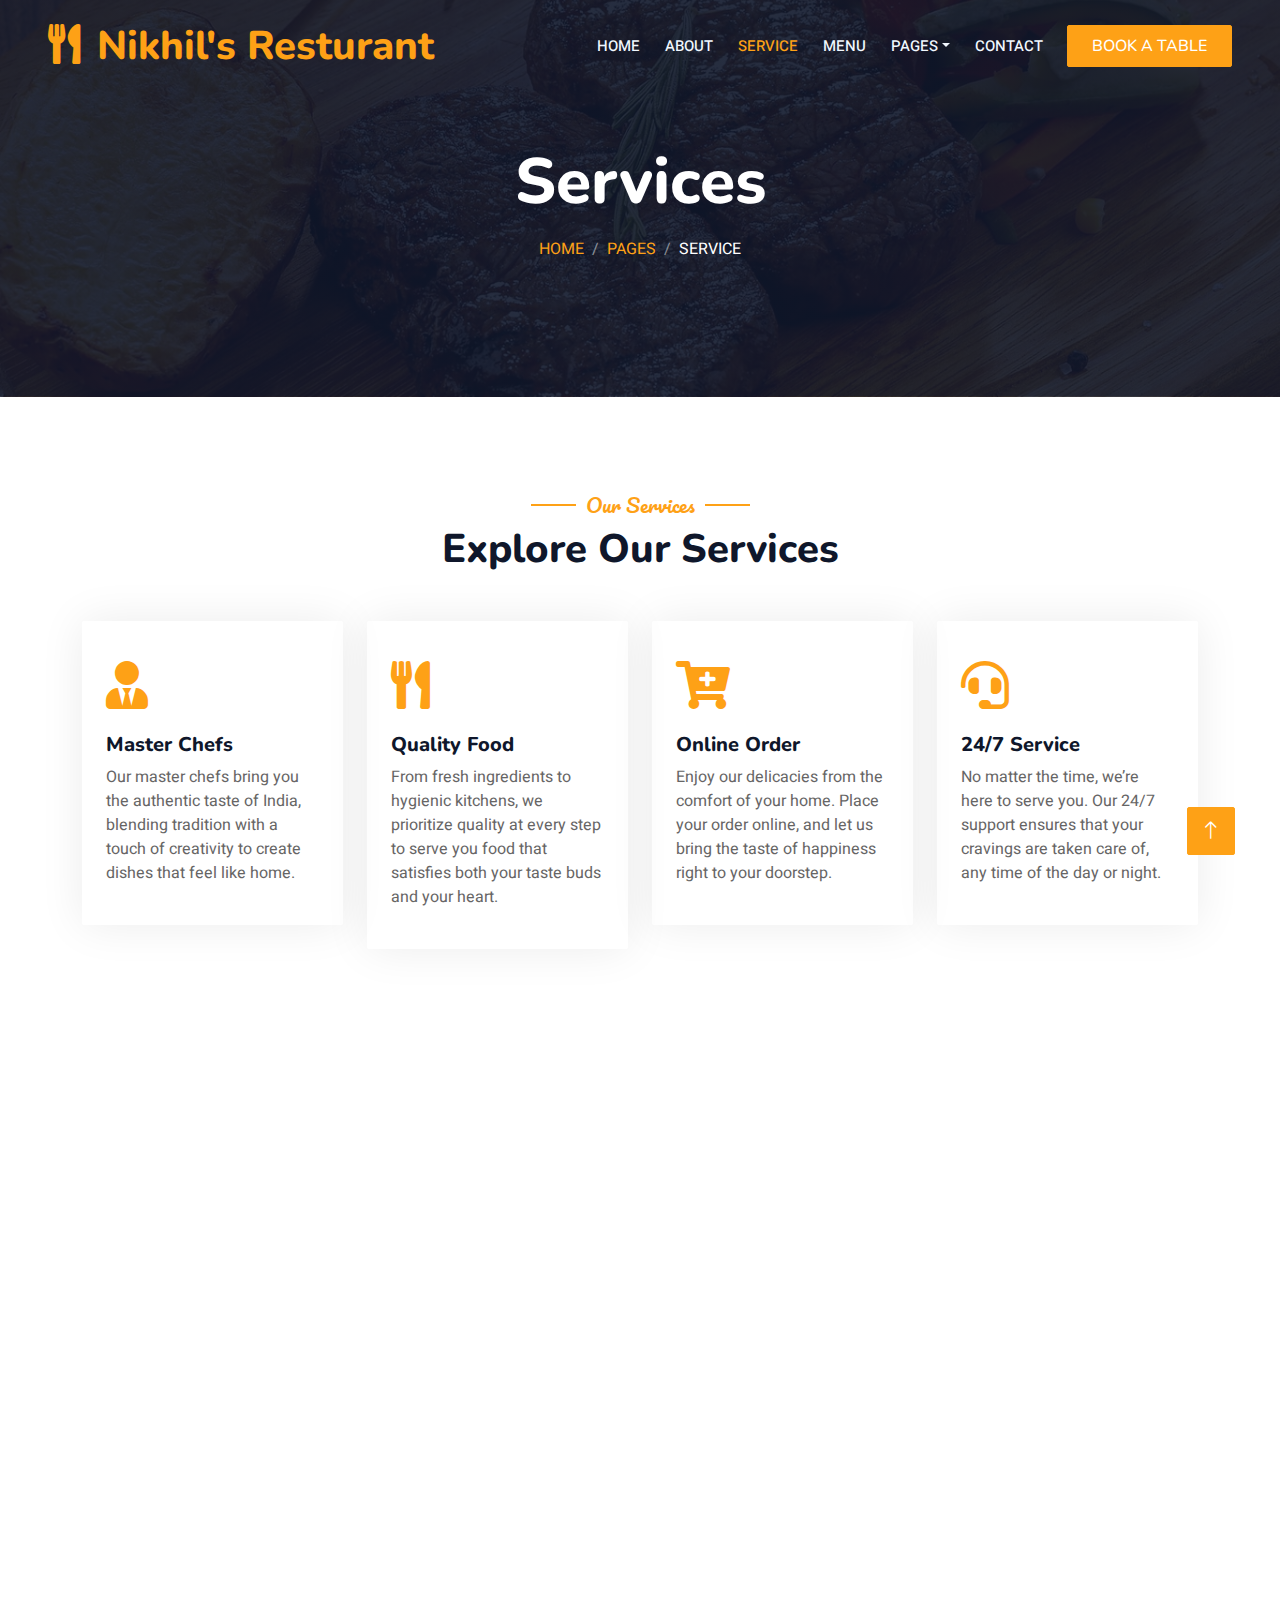
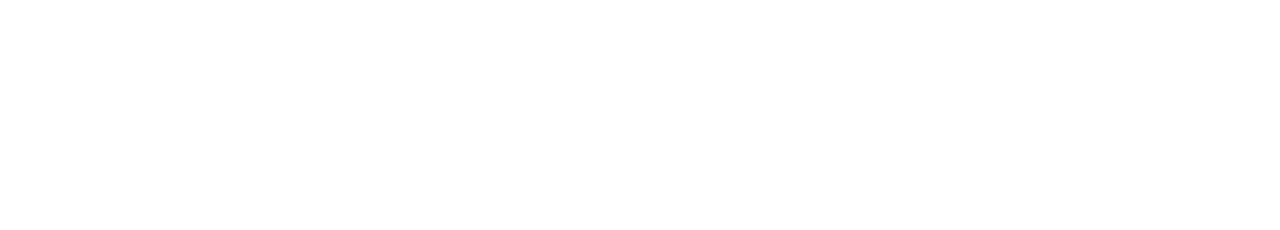
<file: service.html>
<!DOCTYPE html>
<html lang="en">

<head>
    <meta charset="utf-8">
    <title>Nikhil's Resturant</title>
    <meta content="width=device-width, initial-scale=1.0" name="viewport">
    <meta content="" name="keywords">
    <meta content="" name="description">

    <!-- Favicon -->
    <link href="img/favicon.ico" rel="icon">

    <!-- Google Web Fonts -->
    <link rel="preconnect" href="https://fonts.googleapis.com">
    <link rel="preconnect" href="https://fonts.gstatic.com" crossorigin>
    <link href="https://fonts.googleapis.com/css2?family=Heebo:wght@400;500;600&family=Nunito:wght@600;700;800&family=Pacifico&display=swap" rel="stylesheet">

    <!-- Icon Font Stylesheet -->
    <link href="https://cdnjs.cloudflare.com/ajax/libs/font-awesome/5.10.0/css/all.min.css" rel="stylesheet">
    <link href="https://cdn.jsdelivr.net/npm/bootstrap-icons@1.4.1/font/bootstrap-icons.css" rel="stylesheet">

    <!-- Libraries Stylesheet -->
    <link href="lib/animate/animate.min.css" rel="stylesheet">
    <link href="lib/owlcarousel/assets/owl.carousel.min.css" rel="stylesheet">
    <link href="lib/tempusdominus/css/tempusdominus-bootstrap-4.min.css" rel="stylesheet" />

    <!-- Customized Bootstrap Stylesheet -->
    <link href="css/bootstrap.min.css" rel="stylesheet">

    <!-- Template Stylesheet -->
    <link href="css/style.css" rel="stylesheet">
</head>

<body>
    <div class="container-xxl bg-white p-0">
        <!-- Spinner Start -->
        <div id="spinner" class="show bg-white position-fixed translate-middle w-100 vh-100 top-50 start-50 d-flex align-items-center justify-content-center">
            <div class="spinner-border text-primary" style="width: 3rem; height: 3rem;" role="status">
                <span class="sr-only">Loading...</span>
            </div>
        </div>
        <!-- Spinner End -->


        <!-- Navbar & Hero Start -->
        <div class="container-xxl position-relative p-0">
            <nav class="navbar navbar-expand-lg navbar-dark bg-dark px-4 px-lg-5 py-3 py-lg-0">
                <a href="" class="navbar-brand p-0">
                    <h1 class="text-primary m-0"><i class="fa fa-utensils me-3"></i>Nikhil's Resturant</h1>
                    <!-- <img src="img/logo.png" alt="Logo"> -->
                </a>
                <button class="navbar-toggler" type="button" data-bs-toggle="collapse" data-bs-target="#navbarCollapse">
                    <span class="fa fa-bars"></span>
                </button>
                <div class="collapse navbar-collapse" id="navbarCollapse">
                    <div class="navbar-nav ms-auto py-0 pe-4">
                        <a href="index.html" class="nav-item nav-link">Home</a>
                        <a href="about.html" class="nav-item nav-link">About</a>
                        <a href="service.html" class="nav-item nav-link active">Service</a>
                        <a href="menu.html" class="nav-item nav-link">Menu</a>
                        <div class="nav-item dropdown">
                            <a href="#" class="nav-link dropdown-toggle" data-bs-toggle="dropdown">Pages</a>
                            <div class="dropdown-menu m-0">
                                <a href="booking.html" class="dropdown-item">Booking</a>
                                <a href="team.html" class="dropdown-item">Our Team</a>
                                <a href="testimonial.html" class="dropdown-item">Testimonial</a>
                            </div>
                        </div>
                        <a href="contact.html" class="nav-item nav-link">Contact</a>
                    </div>
                    <a href="" class="btn btn-primary py-2 px-4">Book A Table</a>
                </div>
            </nav>

            <div class="container-xxl py-5 bg-dark hero-header mb-5">
                <div class="container text-center my-5 pt-5 pb-4">
                    <h1 class="display-3 text-white mb-3 animated slideInDown">Services</h1>
                    <nav aria-label="breadcrumb">
                        <ol class="breadcrumb justify-content-center text-uppercase">
                            <li class="breadcrumb-item"><a href="#">Home</a></li>
                            <li class="breadcrumb-item"><a href="#">Pages</a></li>
                            <li class="breadcrumb-item text-white active" aria-current="page">Service</li>
                        </ol>
                    </nav>
                </div>
            </div>
        </div>
        <!-- Navbar & Hero End -->


        <!-- Service Start -->
        <div class="container-xxl py-5">
    <div class="container">
        <div class="text-center wow fadeInUp" data-wow-delay="0.1s">
            <h5 class="section-title ff-secondary text-center text-primary fw-normal">Our Services</h5>
            <h1 class="mb-5">Explore Our Services</h1>
        </div>
        <div class="row g-4">
            <div class="col-lg-3 col-sm-6 wow fadeInUp" data-wow-delay="0.1s">
                <div class="service-item rounded pt-3">
                    <div class="p-4">
                        <i class="fa fa-3x fa-user-tie text-primary mb-4"></i>
                        <h5>Master Chefs</h5>
                        <p>Our master chefs bring you the authentic taste of India, blending tradition with a touch of creativity to create dishes that feel like home.</p>
                    </div>
                </div>
            </div>
            <div class="col-lg-3 col-sm-6 wow fadeInUp" data-wow-delay="0.3s">
                <div class="service-item rounded pt-3">
                    <div class="p-4">
                        <i class="fa fa-3x fa-utensils text-primary mb-4"></i>
                        <h5>Quality Food</h5>
                        <p>From fresh ingredients to hygienic kitchens, we prioritize quality at every step to serve you food that satisfies both your taste buds and your heart.</p>
                    </div>
                </div>
            </div>
            <div class="col-lg-3 col-sm-6 wow fadeInUp" data-wow-delay="0.5s">
                <div class="service-item rounded pt-3">
                    <div class="p-4">
                        <i class="fa fa-3x fa-cart-plus text-primary mb-4"></i>
                        <h5>Online Order</h5>
                        <p>Enjoy our delicacies from the comfort of your home. Place your order online, and let us bring the taste of happiness right to your doorstep.</p>
                    </div>
                </div>
            </div>
            <div class="col-lg-3 col-sm-6 wow fadeInUp" data-wow-delay="0.7s">
                <div class="service-item rounded pt-3">
                    <div class="p-4">
                        <i class="fa fa-3x fa-headset text-primary mb-4"></i>
                        <h5>24/7 Service</h5>
                        <p>No matter the time, we’re here to serve you. Our 24/7 support ensures that your cravings are taken care of, any time of the day or night.</p>
                    </div>
                </div>
            </div>
            <div class="col-lg-3 col-sm-6 wow fadeInUp" data-wow-delay="0.1s">
                <div class="service-item rounded pt-3">
                    <div class="p-4">
                        <i class="fa fa-3x fa-user-tie text-primary mb-4"></i>
                        <h5>Master Chefs</h5>
                        <p>Our culinary experts infuse every dish with passion, serving you a unique blend of flavors and aromas that reflect India’s rich heritage.</p>
                    </div>
                </div>
            </div>
            <div class="col-lg-3 col-sm-6 wow fadeInUp" data-wow-delay="0.3s">
                <div class="service-item rounded pt-3">
                    <div class="p-4">
                        <i class="fa fa-3x fa-utensils text-primary mb-4"></i>
                        <h5>Quality Food</h5>
                        <p>We believe good food isn’t just about taste—it’s about quality, love, and dedication in every bite. Your satisfaction is our priority.</p>
                    </div>
                </div>
            </div>
            <div class="col-lg-3 col-sm-6 wow fadeInUp" data-wow-delay="0.5s">
                <div class="service-item rounded pt-3">
                    <div class="p-4">
                        <i class="fa fa-3x fa-cart-plus text-primary mb-4"></i>
                        <h5>Online Order</h5>
                        <p>Why wait in queues when you can order at ease? Experience our seamless online ordering service for a hassle-free dining experience.</p>
                    </div>
                </div>
            </div>
            <div class="col-lg-3 col-sm-6 wow fadeInUp" data-wow-delay="0.7s">
                <div class="service-item rounded pt-3">
                    <div class="p-4">
                        <i class="fa fa-3x fa-headset text-primary mb-4"></i>
                        <h5>24/7 Service</h5>
                        <p>With round-the-clock service, we make sure you never miss out on your favorite dishes. Always at your service.</p>
                    </div>
                </div>
            </div>
        </div>
    </div>
</div>

        <!-- Service End -->
        
  <div class="container-fluid bg-dark text-light footer pt-5 mt-5 wow fadeIn" data-wow-delay="0.1s">
    <div class="container py-5">
        <div class="row g-5">
            <div class="col-lg-3 col-md-6">
                <h4 class="section-title ff-secondary text-start text-primary fw-normal mb-4">Company</h4>
                <a class="btn btn-link" href="">About Us</a>
                <a class="btn btn-link" href="">Contact Us</a>
                <a class="btn btn-link" href="">Reservation</a>
                <a class="btn btn-link" href="">Privacy Policy</a>
                <a class="btn btn-link" href="">Terms & Conditions</a>
            </div>
            <div class="col-lg-3 col-md-6">
                <h4 class="section-title ff-secondary text-start text-primary fw-normal mb-4">Contact</h4>
                <p class="mb-2"><i class="fa fa-map-marker-alt me-3"></i>123 MG Road, Bangalore, India</p>
                <p class="mb-2"><i class="fa fa-phone-alt me-3"></i>+91 9335821237</p>
                <p class="mb-2"><i class="fa fa-envelope me-3"></i>sinhanikhil295@gmail.com</p>
                <div class="d-flex pt-2">
                    <a class="btn btn-outline-light btn-social" href=""><i class="fab fa-twitter"></i></a>
                    <a class="btn btn-outline-light btn-social" href=""><i class="fab fa-facebook-f"></i></a>
                    <a class="btn btn-outline-light btn-social" href=""><i class="fab fa-youtube"></i></a>
                    <a class="btn btn-outline-light btn-social" href=""><i class="fab fa-linkedin-in"></i></a>
                </div>
            </div>
            <div class="col-lg-3 col-md-6">
                <h4 class="section-title ff-secondary text-start text-primary fw-normal mb-4">Opening Hours</h4>
                <h5 class="text-light fw-normal">Monday - Saturday</h5>
                <p>09 AM - 09 PM</p>
                <h5 class="text-light fw-normal">Sunday</h5>
                <p>10 AM - 08 PM</p>
            </div>
            <div class="col-lg-3 col-md-6">
                <h4 class="section-title ff-secondary text-start text-primary fw-normal mb-4">Newsletter</h4>
                <p>Stay updated with our latest offers and news!</p>
                <div class="position-relative mx-auto" style="max-width: 400px;">
                    <input class="form-control border-primary w-100 py-3 ps-4 pe-5" type="text" placeholder="Your email">
                    <button type="button" class="btn btn-primary py-2 position-absolute top-0 end-0 mt-2 me-2">Sign Up</button>
                </div>
            </div>
        </div>
    </div>
    <div class="container">
        <div class="copyright">
            <div class="row">
                <div class="col-md-6 text-center text-md-start mb-3 mb-md-0">
                    &copy; <a class="border-bottom" href="#">Nikhil's Resturant</a>, All Rights Reserved. 
                    Designed By <a class="border-bottom" href="https://htmlcodex.com">Nikhil Sinha</a>
                </div>
                <div class="col-md-6 text-center text-md-end">
                    <div class="footer-menu">
                        <a href="">Home</a>
                        <a href="">Cookies</a>
                        <a href="">Help</a>
                        <a href="">FAQs</a>
                    </div>
                </div>
            </div>
        </div>
    </div>
</div>
        <!-- Footer End -->


        <!-- Back to Top -->
        <a href="#" class="btn btn-lg btn-primary btn-lg-square back-to-top"><i class="bi bi-arrow-up"></i></a>
    </div>

    <!-- JavaScript Libraries -->
    <script src="https://code.jquery.com/jquery-3.4.1.min.js"></script>
    <script src="https://cdn.jsdelivr.net/npm/bootstrap@5.0.0/dist/js/bootstrap.bundle.min.js"></script>
    <script src="lib/wow/wow.min.js"></script>
    <script src="lib/easing/easing.min.js"></script>
    <script src="lib/waypoints/waypoints.min.js"></script>
    <script src="lib/counterup/counterup.min.js"></script>
    <script src="lib/owlcarousel/owl.carousel.min.js"></script>
    <script src="lib/tempusdominus/js/moment.min.js"></script>
    <script src="lib/tempusdominus/js/moment-timezone.min.js"></script>
    <script src="lib/tempusdominus/js/tempusdominus-bootstrap-4.min.js"></script>

    <!-- Template Javascript -->
    <script src="js/main.js"></script>
</body>

</html>
</file>
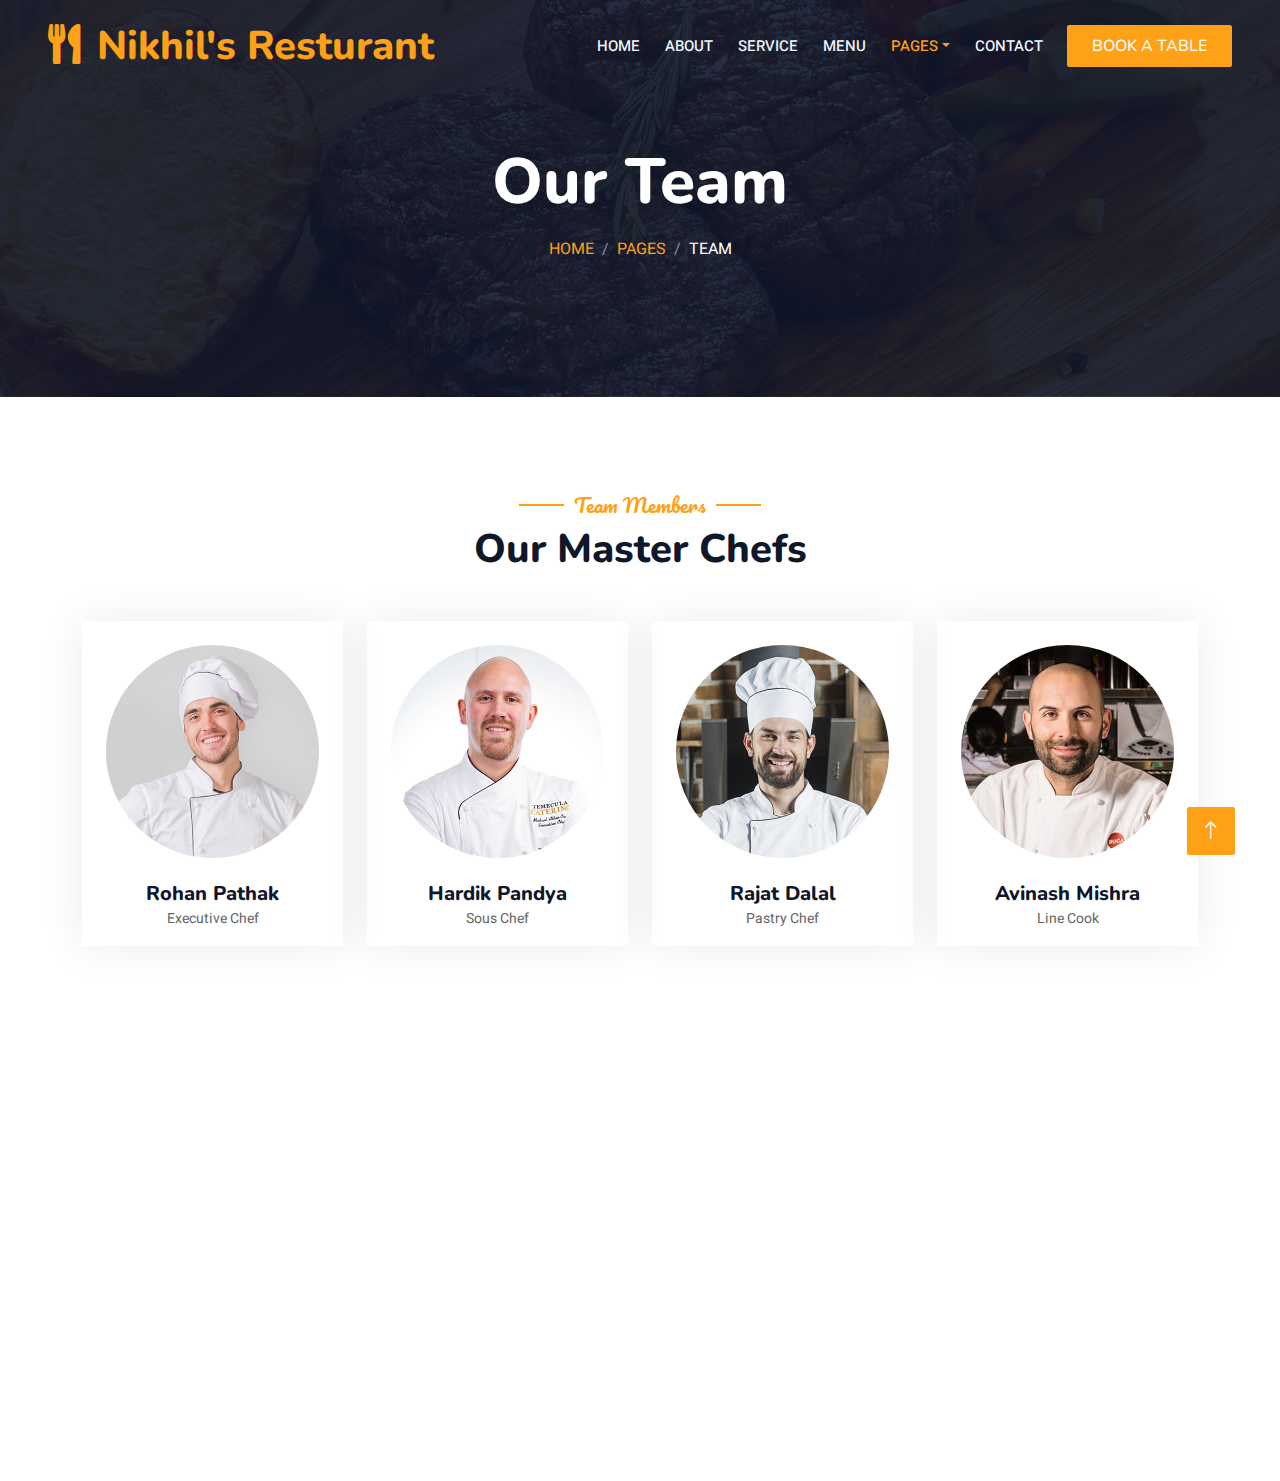
<file: team.html>
<!DOCTYPE html>
<html lang="en">

<head>
    <meta charset="utf-8">
    <title>Nikhil's Resturant</title>
    <meta content="width=device-width, initial-scale=1.0" name="viewport">
    <meta content="" name="keywords">
    <meta content="" name="description">

    <!-- Favicon -->
    <link href="img/favicon.ico" rel="icon">

    <!-- Google Web Fonts -->
    <link rel="preconnect" href="https://fonts.googleapis.com">
    <link rel="preconnect" href="https://fonts.gstatic.com" crossorigin>
    <link href="https://fonts.googleapis.com/css2?family=Heebo:wght@400;500;600&family=Nunito:wght@600;700;800&family=Pacifico&display=swap" rel="stylesheet">

    <!-- Icon Font Stylesheet -->
    <link href="https://cdnjs.cloudflare.com/ajax/libs/font-awesome/5.10.0/css/all.min.css" rel="stylesheet">
    <link href="https://cdn.jsdelivr.net/npm/bootstrap-icons@1.4.1/font/bootstrap-icons.css" rel="stylesheet">

    <!-- Libraries Stylesheet -->
    <link href="lib/animate/animate.min.css" rel="stylesheet">
    <link href="lib/owlcarousel/assets/owl.carousel.min.css" rel="stylesheet">
    <link href="lib/tempusdominus/css/tempusdominus-bootstrap-4.min.css" rel="stylesheet" />

    <!-- Customized Bootstrap Stylesheet -->
    <link href="css/bootstrap.min.css" rel="stylesheet">

    <!-- Template Stylesheet -->
    <link href="css/style.css" rel="stylesheet">
</head>

<body>
    <div class="container-xxl bg-white p-0">
        <!-- Spinner Start -->
        <div id="spinner" class="show bg-white position-fixed translate-middle w-100 vh-100 top-50 start-50 d-flex align-items-center justify-content-center">
            <div class="spinner-border text-primary" style="width: 3rem; height: 3rem;" role="status">
                <span class="sr-only">Loading...</span>
            </div>
        </div>
        <!-- Spinner End -->


        <!-- Navbar & Hero Start -->
        <div class="container-xxl position-relative p-0">
            <nav class="navbar navbar-expand-lg navbar-dark bg-dark px-4 px-lg-5 py-3 py-lg-0">
                <a href="" class="navbar-brand p-0">
                    <h1 class="text-primary m-0"><i class="fa fa-utensils me-3"></i>Nikhil's Resturant</h1>
                    <!-- <img src="img/logo.png" alt="Logo"> -->
                </a>
                <button class="navbar-toggler" type="button" data-bs-toggle="collapse" data-bs-target="#navbarCollapse">
                    <span class="fa fa-bars"></span>
                </button>
                <div class="collapse navbar-collapse" id="navbarCollapse">
                    <div class="navbar-nav ms-auto py-0 pe-4">
                        <a href="index.html" class="nav-item nav-link">Home</a>
                        <a href="about.html" class="nav-item nav-link">About</a>
                        <a href="service.html" class="nav-item nav-link">Service</a>
                        <a href="menu.html" class="nav-item nav-link">Menu</a>
                        <div class="nav-item dropdown">
                            <a href="#" class="nav-link dropdown-toggle active" data-bs-toggle="dropdown">Pages</a>
                            <div class="dropdown-menu m-0">
                                <a href="booking.html" class="dropdown-item">Booking</a>
                                <a href="team.html" class="dropdown-item active">Our Team</a>
                                <a href="testimonial.html" class="dropdown-item">Testimonial</a>
                            </div>
                        </div>
                        <a href="contact.html" class="nav-item nav-link">Contact</a>
                    </div>
                    <a href="" class="btn btn-primary py-2 px-4">Book A Table</a>
                </div>
            </nav>

            <div class="container-xxl py-5 bg-dark hero-header mb-5">
                <div class="container text-center my-5 pt-5 pb-4">
                    <h1 class="display-3 text-white mb-3 animated slideInDown">Our Team</h1>
                    <nav aria-label="breadcrumb">
                        <ol class="breadcrumb justify-content-center text-uppercase">
                            <li class="breadcrumb-item"><a href="#">Home</a></li>
                            <li class="breadcrumb-item"><a href="#">Pages</a></li>
                            <li class="breadcrumb-item text-white active" aria-current="page">Team</li>
                        </ol>
                    </nav>
                </div>
            </div>
        </div>
        <!-- Navbar & Hero End -->


        <!-- Team Start -->
        <!-- Team Start -->
        <div class="container-xxl pt-5 pb-3">
            <div class="container">
                <div class="text-center wow fadeInUp" data-wow-delay="0.1s">
                    <h5 class="section-title ff-secondary text-center text-primary fw-normal">Team Members</h5>
                    <h1 class="mb-5">Our Master Chefs</h1>
                </div>
                <div class="row g-4">
                    <div class="col-lg-3 col-md-6 wow fadeInUp" data-wow-delay="0.1s">
                        <div class="team-item text-center rounded overflow-hidden">
                            <div class="rounded-circle overflow-hidden m-4">
                                <img class="img-fluid" src="img/team-1.jpg" alt="">
                            </div>
                            <h5 class="mb-0">Rohan Pathak</h5>
                            <small>Executive Chef</small>
                            <div class="d-flex justify-content-center mt-3">
                                <a class="btn btn-square btn-primary mx-1" href=""><i class="fab fa-facebook-f"></i></a>
                                <a class="btn btn-square btn-primary mx-1" href=""><i class="fab fa-twitter"></i></a>
                                <a class="btn btn-square btn-primary mx-1" href=""><i class="fab fa-instagram"></i></a>
                            </div>
                        </div>
                    </div>
                    <div class="col-lg-3 col-md-6 wow fadeInUp" data-wow-delay="0.3s">
                        <div class="team-item text-center rounded overflow-hidden">
                            <div class="rounded-circle overflow-hidden m-4">
                                <img class="img-fluid" src="img/team-2.jpg" alt="">
                            </div>
                            <h5 class="mb-0">Hardik Pandya</h5>
                            <small>Sous Chef</small>
                            <div class="d-flex justify-content-center mt-3">
                                <a class="btn btn-square btn-primary mx-1" href=""><i class="fab fa-facebook-f"></i></a>
                                <a class="btn btn-square btn-primary mx-1" href=""><i class="fab fa-twitter"></i></a>
                                <a class="btn btn-square btn-primary mx-1" href=""><i class="fab fa-instagram"></i></a>
                            </div>
                        </div>
                    </div>
                    <div class="col-lg-3 col-md-6 wow fadeInUp" data-wow-delay="0.5s">
                        <div class="team-item text-center rounded overflow-hidden">
                            <div class="rounded-circle overflow-hidden m-4">
                                <img class="img-fluid" src="img/team-3.jpg" alt="">
                            </div>
                            <h5 class="mb-0">Rajat Dalal</h5>
                            <small>Pastry Chef </small>
                            <div class="d-flex justify-content-center mt-3">
                                <a class="btn btn-square btn-primary mx-1" href=""><i class="fab fa-facebook-f"></i></a>
                                <a class="btn btn-square btn-primary mx-1" href=""><i class="fab fa-twitter"></i></a>
                                <a class="btn btn-square btn-primary mx-1" href=""><i class="fab fa-instagram"></i></a>
                            </div>
                        </div>
                    </div>
                    <div class="col-lg-3 col-md-6 wow fadeInUp" data-wow-delay="0.7s">
                        <div class="team-item text-center rounded overflow-hidden">
                            <div class="rounded-circle overflow-hidden m-4">
                                <img class="img-fluid" src="img/team-4.jpg" alt="">
                            </div>
                            <h5 class="mb-0">Avinash Mishra</h5>
                            <small>Line Cook</small>
                            <div class="d-flex justify-content-center mt-3">
                                <a class="btn btn-square btn-primary mx-1" href=""><i class="fab fa-facebook-f"></i></a>
                                <a class="btn btn-square btn-primary mx-1" href=""><i class="fab fa-twitter"></i></a>
                                <a class="btn btn-square btn-primary mx-1" href=""><i class="fab fa-instagram"></i></a>
                            </div>
                        </div>
                    </div>
                </div>
            </div>
        </div>
        <!-- Team End -->

        

        <!-- Footer Start -->
      <div class="container-fluid bg-dark text-light footer pt-5 mt-5 wow fadeIn" data-wow-delay="0.1s">
    <div class="container py-5">
        <div class="row g-5">
            <div class="col-lg-3 col-md-6">
                <h4 class="section-title ff-secondary text-start text-primary fw-normal mb-4">Company</h4>
                <a class="btn btn-link" href="">About Us</a>
                <a class="btn btn-link" href="">Contact Us</a>
                <a class="btn btn-link" href="">Reservation</a>
                <a class="btn btn-link" href="">Privacy Policy</a>
                <a class="btn btn-link" href="">Terms & Conditions</a>
            </div>
            <div class="col-lg-3 col-md-6">
                <h4 class="section-title ff-secondary text-start text-primary fw-normal mb-4">Contact</h4>
                <p class="mb-2"><i class="fa fa-map-marker-alt me-3"></i>123 MG Road, Bangalore, India</p>
                <p class="mb-2"><i class="fa fa-phone-alt me-3"></i>+91 9335821237</p>
                <p class="mb-2"><i class="fa fa-envelope me-3"></i>sinhanikhil295@gmail.com</p>
                <div class="d-flex pt-2">
                    <a class="btn btn-outline-light btn-social" href=""><i class="fab fa-twitter"></i></a>
                    <a class="btn btn-outline-light btn-social" href=""><i class="fab fa-facebook-f"></i></a>
                    <a class="btn btn-outline-light btn-social" href=""><i class="fab fa-youtube"></i></a>
                    <a class="btn btn-outline-light btn-social" href=""><i class="fab fa-linkedin-in"></i></a>
                </div>
            </div>
            <div class="col-lg-3 col-md-6">
                <h4 class="section-title ff-secondary text-start text-primary fw-normal mb-4">Opening Hours</h4>
                <h5 class="text-light fw-normal">Monday - Saturday</h5>
                <p>09 AM - 09 PM</p>
                <h5 class="text-light fw-normal">Sunday</h5>
                <p>10 AM - 08 PM</p>
            </div>
            <div class="col-lg-3 col-md-6">
                <h4 class="section-title ff-secondary text-start text-primary fw-normal mb-4">Newsletter</h4>
                <p>Stay updated with our latest offers and news!</p>
                <div class="position-relative mx-auto" style="max-width: 400px;">
                    <input class="form-control border-primary w-100 py-3 ps-4 pe-5" type="text" placeholder="Your email">
                    <button type="button" class="btn btn-primary py-2 position-absolute top-0 end-0 mt-2 me-2">Sign Up</button>
                </div>
            </div>
        </div>
    </div>
    <div class="container">
        <div class="copyright">
            <div class="row">
                <div class="col-md-6 text-center text-md-start mb-3 mb-md-0">
                    &copy; <a class="border-bottom" href="#">Nikhil's Resturant</a>, All Rights Reserved. 
                    Designed By <a class="border-bottom" href="https://htmlcodex.com">Nikhil Sinha</a>
                </div>
                <div class="col-md-6 text-center text-md-end">
                    <div class="footer-menu">
                        <a href="">Home</a>
                        <a href="">Cookies</a>
                        <a href="">Help</a>
                        <a href="">FAQs</a>
                    </div>
                </div>
            </div>
        </div>
    </div>
</div>
        <!-- Footer End -->


        <!-- Back to Top -->
        <a href="#" class="btn btn-lg btn-primary btn-lg-square back-to-top"><i class="bi bi-arrow-up"></i></a>
    </div>

    <!-- JavaScript Libraries -->
    <script src="https://code.jquery.com/jquery-3.4.1.min.js"></script>
    <script src="https://cdn.jsdelivr.net/npm/bootstrap@5.0.0/dist/js/bootstrap.bundle.min.js"></script>
    <script src="lib/wow/wow.min.js"></script>
    <script src="lib/easing/easing.min.js"></script>
    <script src="lib/waypoints/waypoints.min.js"></script>
    <script src="lib/counterup/counterup.min.js"></script>
    <script src="lib/owlcarousel/owl.carousel.min.js"></script>
    <script src="lib/tempusdominus/js/moment.min.js"></script>
    <script src="lib/tempusdominus/js/moment-timezone.min.js"></script>
    <script src="lib/tempusdominus/js/tempusdominus-bootstrap-4.min.js"></script>

    <!-- Template Javascript -->
    <script src="js/main.js"></script>
</body>

</html>
</file>
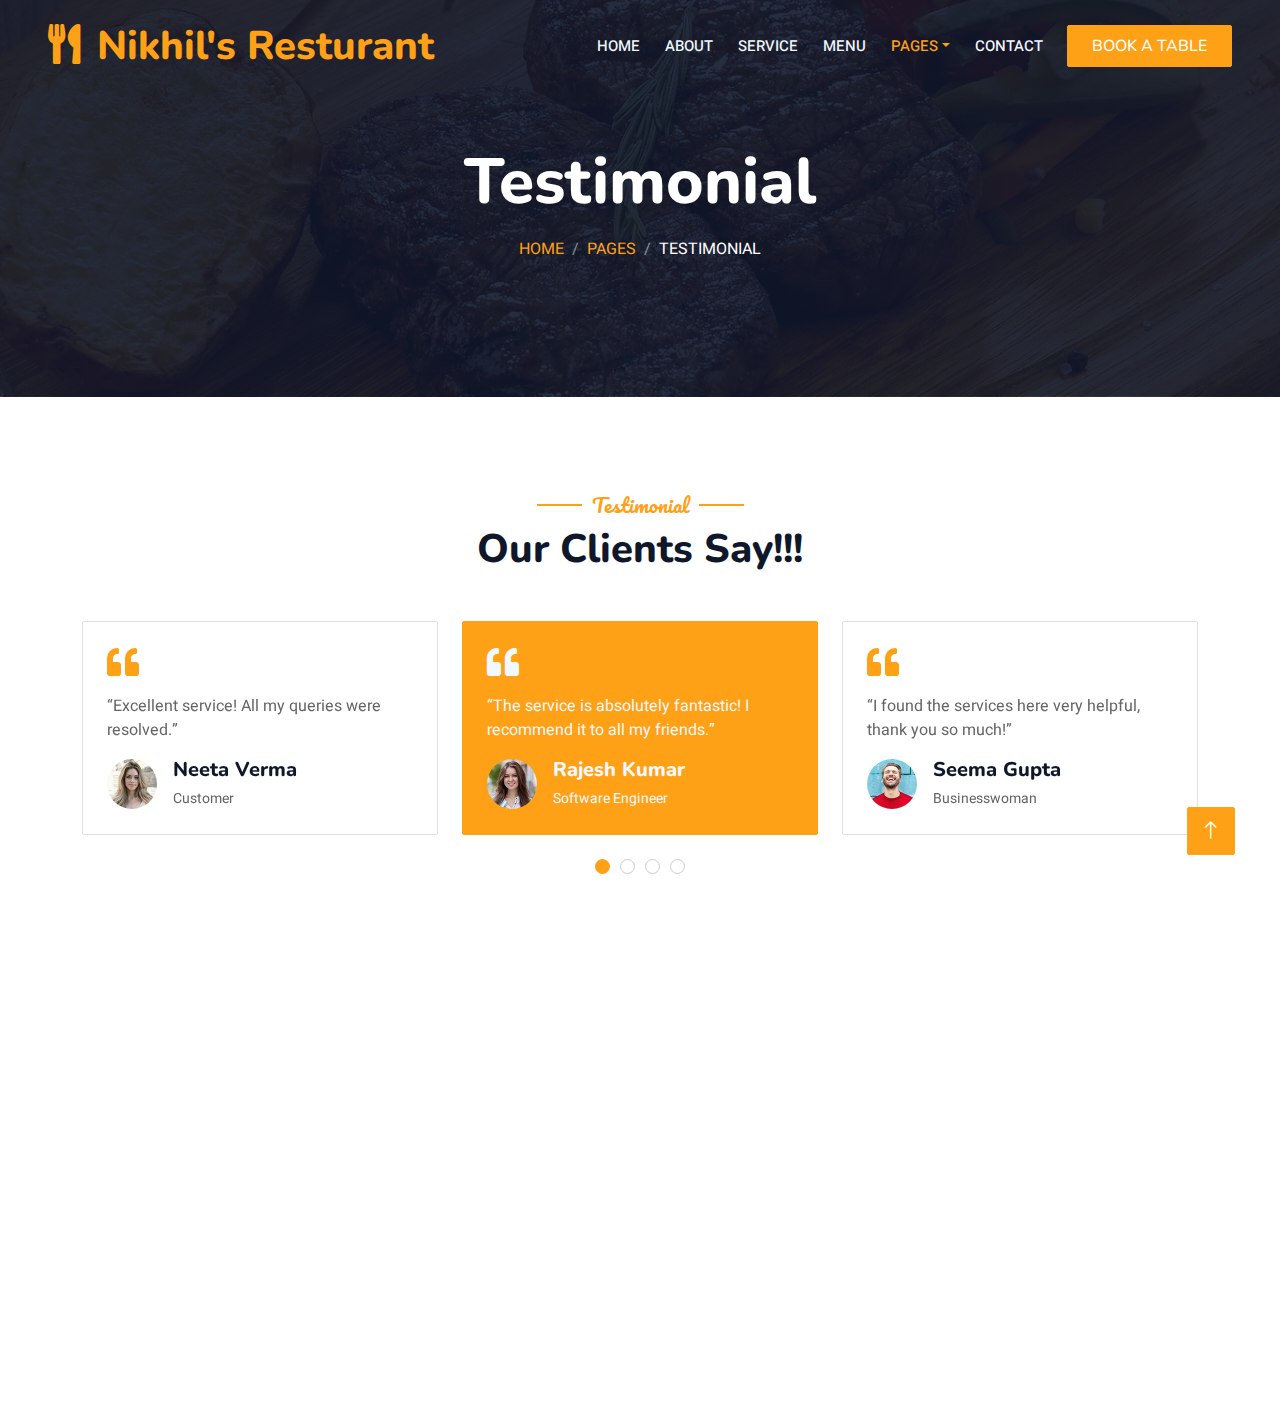
<file: testimonial.html>
<!DOCTYPE html>
<html lang="en">

<head>
    <meta charset="utf-8">
    <title>Nikhil's Resturant</title>
    <meta content="width=device-width, initial-scale=1.0" name="viewport">
    <meta content="" name="keywords">
    <meta content="" name="description">

    <!-- Favicon -->
    <link href="img/favicon.ico" rel="icon">

    <!-- Google Web Fonts -->
    <link rel="preconnect" href="https://fonts.googleapis.com">
    <link rel="preconnect" href="https://fonts.gstatic.com" crossorigin>
    <link href="https://fonts.googleapis.com/css2?family=Heebo:wght@400;500;600&family=Nunito:wght@600;700;800&family=Pacifico&display=swap" rel="stylesheet">

    <!-- Icon Font Stylesheet -->
    <link href="https://cdnjs.cloudflare.com/ajax/libs/font-awesome/5.10.0/css/all.min.css" rel="stylesheet">
    <link href="https://cdn.jsdelivr.net/npm/bootstrap-icons@1.4.1/font/bootstrap-icons.css" rel="stylesheet">

    <!-- Libraries Stylesheet -->
    <link href="lib/animate/animate.min.css" rel="stylesheet">
    <link href="lib/owlcarousel/assets/owl.carousel.min.css" rel="stylesheet">
    <link href="lib/tempusdominus/css/tempusdominus-bootstrap-4.min.css" rel="stylesheet" />

    <!-- Customized Bootstrap Stylesheet -->
    <link href="css/bootstrap.min.css" rel="stylesheet">

    <!-- Template Stylesheet -->
    <link href="css/style.css" rel="stylesheet">
</head>

<body>
    <div class="container-xxl bg-white p-0">
        <!-- Spinner Start -->
        <div id="spinner" class="show bg-white position-fixed translate-middle w-100 vh-100 top-50 start-50 d-flex align-items-center justify-content-center">
            <div class="spinner-border text-primary" style="width: 3rem; height: 3rem;" role="status">
                <span class="sr-only">Loading...</span>
            </div>
        </div>
        <!-- Spinner End -->


        <!-- Navbar & Hero Start -->
        <div class="container-xxl position-relative p-0">
            <nav class="navbar navbar-expand-lg navbar-dark bg-dark px-4 px-lg-5 py-3 py-lg-0">
                <a href="" class="navbar-brand p-0">
                    <h1 class="text-primary m-0"><i class="fa fa-utensils me-3"></i>Nikhil's Resturant</h1>
                    <!-- <img src="img/logo.png" alt="Logo"> -->
                </a>
                <button class="navbar-toggler" type="button" data-bs-toggle="collapse" data-bs-target="#navbarCollapse">
                    <span class="fa fa-bars"></span>
                </button>
                <div class="collapse navbar-collapse" id="navbarCollapse">
                    <div class="navbar-nav ms-auto py-0 pe-4">
                        <a href="index.html" class="nav-item nav-link">Home</a>
                        <a href="about.html" class="nav-item nav-link">About</a>
                        <a href="service.html" class="nav-item nav-link">Service</a>
                        <a href="menu.html" class="nav-item nav-link">Menu</a>
                        <div class="nav-item dropdown">
                            <a href="#" class="nav-link dropdown-toggle active" data-bs-toggle="dropdown">Pages</a>
                            <div class="dropdown-menu m-0">
                                <a href="booking.html" class="dropdown-item">Booking</a>
                                <a href="team.html" class="dropdown-item">Our Team</a>
                                <a href="testimonial.html" class="dropdown-item active">Testimonial</a>
                            </div>
                        </div>
                        <a href="contact.html" class="nav-item nav-link">Contact</a>
                    </div>
                    <a href="" class="btn btn-primary py-2 px-4">Book A Table</a>
                </div>
            </nav>

            <div class="container-xxl py-5 bg-dark hero-header mb-5">
                <div class="container text-center my-5 pt-5 pb-4">
                    <h1 class="display-3 text-white mb-3 animated slideInDown">Testimonial</h1>
                    <nav aria-label="breadcrumb">
                        <ol class="breadcrumb justify-content-center text-uppercase">
                            <li class="breadcrumb-item"><a href="#">Home</a></li>
                            <li class="breadcrumb-item"><a href="#">Pages</a></li>
                            <li class="breadcrumb-item text-white active" aria-current="page">Testimonial</li>
                        </ol>
                    </nav>
                </div>
            </div>
        </div>
        <!-- Navbar & Hero End -->


        <!-- Testimonial Start -->
         <div class="container-xxl py-5 wow fadeInUp" data-wow-delay="0.1s">
    <div class="container">
        <div class="text-center">
            <h5 class="section-title ff-secondary text-center text-primary fw-normal">Testimonial</h5>
            <h1 class="mb-5">Our Clients Say!!!</h1>
        </div>
        <div class="owl-carousel testimonial-carousel">
            <div class="testimonial-item bg-transparent border rounded p-4">
                <i class="fa fa-quote-left fa-2x text-primary mb-3"></i>
                <p>“The service is absolutely fantastic! I recommend it to all my friends.”</p>
                <div class="d-flex align-items-center">
                    <img class="img-fluid flex-shrink-0 rounded-circle" src="img/testimonial-1.jpg" style="width: 50px; height: 50px;">
                    <div class="ps-3">
                        <h5 class="mb-1">Rajesh Kumar</h5>
                        <small>Software Engineer</small>
                    </div>
                </div>
            </div>
            <div class="testimonial-item bg-transparent border rounded p-4">
                <i class="fa fa-quote-left fa-2x text-primary mb-3"></i>
                <p>“I found the services here very helpful, thank you so much!”</p>
                <div class="d-flex align-items-center">
                    <img class="img-fluid flex-shrink-0 rounded-circle" src="img/testimonial-2.jpg" style="width: 50px; height: 50px;">
                    <div class="ps-3">
                        <h5 class="mb-1">Seema Gupta</h5>
                        <small>Businesswoman</small>
                    </div>
                </div>
            </div>
            <div class="testimonial-item bg-transparent border rounded p-4">
                <i class="fa fa-quote-left fa-2x text-primary mb-3"></i>
                <p>“I received the best service for my needs here.”</p>
                <div class="d-flex align-items-center">
                    <img class="img-fluid flex-shrink-0 rounded-circle" src="img/testimonial-3.jpg" style="width: 50px; height: 50px;">
                    <div class="ps-3">
                        <h5 class="mb-1">Amit Sharma</h5>
                        <small>Freelancer</small>
                    </div>
                </div>
            </div>
            <div class="testimonial-item bg-transparent border rounded p-4">
                <i class="fa fa-quote-left fa-2x text-primary mb-3"></i>
                <p>“Excellent service! All my queries were resolved.”</p>
                <div class="d-flex align-items-center">
                    <img class="img-fluid flex-shrink-0 rounded-circle" src="img/testimonial-4.jpg" style="width: 50px; height: 50px;">
                    <div class="ps-3">
                        <h5 class="mb-1">Neeta Verma</h5>
                        <small>Customer</small>
                    </div>
                </div>
            </div>
        </div>
    </div>
</div>

        <!-- Testimonial End -->
        
  <div class="container-fluid bg-dark text-light footer pt-5 mt-5 wow fadeIn" data-wow-delay="0.1s">
    <div class="container py-5">
        <div class="row g-5">
            <div class="col-lg-3 col-md-6">
                <h4 class="section-title ff-secondary text-start text-primary fw-normal mb-4">Company</h4>
                <a class="btn btn-link" href="">About Us</a>
                <a class="btn btn-link" href="">Contact Us</a>
                <a class="btn btn-link" href="">Reservation</a>
                <a class="btn btn-link" href="">Privacy Policy</a>
                <a class="btn btn-link" href="">Terms & Conditions</a>
            </div>
            <div class="col-lg-3 col-md-6">
                <h4 class="section-title ff-secondary text-start text-primary fw-normal mb-4">Contact</h4>
                <p class="mb-2"><i class="fa fa-map-marker-alt me-3"></i>123 MG Road, Bangalore, India</p>
                <p class="mb-2"><i class="fa fa-phone-alt me-3"></i>+91 9335821237</p>
                <p class="mb-2"><i class="fa fa-envelope me-3"></i>sinhanikhil295@gmail.com</p>
                <div class="d-flex pt-2">
                    <a class="btn btn-outline-light btn-social" href=""><i class="fab fa-twitter"></i></a>
                    <a class="btn btn-outline-light btn-social" href=""><i class="fab fa-facebook-f"></i></a>
                    <a class="btn btn-outline-light btn-social" href=""><i class="fab fa-youtube"></i></a>
                    <a class="btn btn-outline-light btn-social" href=""><i class="fab fa-linkedin-in"></i></a>
                </div>
            </div>
            <div class="col-lg-3 col-md-6">
                <h4 class="section-title ff-secondary text-start text-primary fw-normal mb-4">Opening Hours</h4>
                <h5 class="text-light fw-normal">Monday - Saturday</h5>
                <p>09 AM - 09 PM</p>
                <h5 class="text-light fw-normal">Sunday</h5>
                <p>10 AM - 08 PM</p>
            </div>
            <div class="col-lg-3 col-md-6">
                <h4 class="section-title ff-secondary text-start text-primary fw-normal mb-4">Newsletter</h4>
                <p>Stay updated with our latest offers and news!</p>
                <div class="position-relative mx-auto" style="max-width: 400px;">
                    <input class="form-control border-primary w-100 py-3 ps-4 pe-5" type="text" placeholder="Your email">
                    <button type="button" class="btn btn-primary py-2 position-absolute top-0 end-0 mt-2 me-2">Sign Up</button>
                </div>
            </div>
        </div>
    </div>
    <div class="container">
        <div class="copyright">
            <div class="row">
                <div class="col-md-6 text-center text-md-start mb-3 mb-md-0">
                    &copy; <a class="border-bottom" href="#">Nikhil's Resturant</a>, All Rights Reserved. 
                    Designed By <a class="border-bottom" href="https://htmlcodex.com">Nikhil Sinha</a>
                </div>
                <div class="col-md-6 text-center text-md-end">
                    <div class="footer-menu">
                        <a href="">Home</a>
                        <a href="">Cookies</a>
                        <a href="">Help</a>
                        <a href="">FAQs</a>
                    </div>
                </div>
            </div>
        </div>
    </div>
</div>
        <!-- Footer End -->


        <!-- Back to Top -->
        <a href="#" class="btn btn-lg btn-primary btn-lg-square back-to-top"><i class="bi bi-arrow-up"></i></a>
    </div>

    <!-- JavaScript Libraries -->
    <script src="https://code.jquery.com/jquery-3.4.1.min.js"></script>
    <script src="https://cdn.jsdelivr.net/npm/bootstrap@5.0.0/dist/js/bootstrap.bundle.min.js"></script>
    <script src="lib/wow/wow.min.js"></script>
    <script src="lib/easing/easing.min.js"></script>
    <script src="lib/waypoints/waypoints.min.js"></script>
    <script src="lib/counterup/counterup.min.js"></script>
    <script src="lib/owlcarousel/owl.carousel.min.js"></script>
    <script src="lib/tempusdominus/js/moment.min.js"></script>
    <script src="lib/tempusdominus/js/moment-timezone.min.js"></script>
    <script src="lib/tempusdominus/js/tempusdominus-bootstrap-4.min.js"></script>

    <!-- Template Javascript -->
    <script src="js/main.js"></script>
</body>

</html>
</file>
<file: css/style.css>
/********** Template CSS **********/
:root {
    --primary: #FEA116;
    --light: #F1F8FF;
    --dark: #0F172B;
}

.ff-secondary {
    font-family: 'Pacifico', cursive;
}

.fw-medium {
    font-weight: 600 !important;
}

.fw-semi-bold {
    font-weight: 700 !important;
}

.back-to-top {
    position: fixed;
    display: none;
    right: 45px;
    bottom: 45px;
    z-index: 99;
}


/*** Spinner ***/
#spinner {
    opacity: 0;
    visibility: hidden;
    transition: opacity .5s ease-out, visibility 0s linear .5s;
    z-index: 99999;
}

#spinner.show {
    transition: opacity .5s ease-out, visibility 0s linear 0s;
    visibility: visible;
    opacity: 1;
}


/*** Button ***/
.btn {
    font-family: 'Nunito', sans-serif;
    font-weight: 500;
    text-transform: uppercase;
    transition: .5s;
}

.btn.btn-primary,
.btn.btn-secondary {
    color: #FFFFFF;
}

.btn-square {
    width: 38px;
    height: 38px;
}

.btn-sm-square {
    width: 32px;
    height: 32px;
}

.btn-lg-square {
    width: 48px;
    height: 48px;
}

.btn-square,
.btn-sm-square,
.btn-lg-square {
    padding: 0;
    display: flex;
    align-items: center;
    justify-content: center;
    font-weight: normal;
    border-radius: 2px;
}


/*** Navbar ***/
.navbar-dark .navbar-nav .nav-link {
    position: relative;
    margin-left: 25px;
    padding: 35px 0;
    font-size: 15px;
    color: var(--light) !important;
    text-transform: uppercase;
    font-weight: 500;
    outline: none;
    transition: .5s;
}

.sticky-top.navbar-dark .navbar-nav .nav-link {
    padding: 20px 0;
}

.navbar-dark .navbar-nav .nav-link:hover,
.navbar-dark .navbar-nav .nav-link.active {
    color: var(--primary) !important;
}

.navbar-dark .navbar-brand img {
    max-height: 60px;
    transition: .5s;
}

.sticky-top.navbar-dark .navbar-brand img {
    max-height: 45px;
}

@media (max-width: 991.98px) {
    .sticky-top.navbar-dark {
        position: relative;
    }

    .navbar-dark .navbar-collapse {
        margin-top: 15px;
        border-top: 1px solid rgba(255, 255, 255, .1)
    }

    .navbar-dark .navbar-nav .nav-link,
    .sticky-top.navbar-dark .navbar-nav .nav-link {
        padding: 10px 0;
        margin-left: 0;
    }

    .navbar-dark .navbar-brand img {
        max-height: 45px;
    }
}

@media (min-width: 992px) {
    .navbar-dark {
        position: absolute;
        width: 100%;
        top: 0;
        left: 0;
        z-index: 999;
        background: transparent !important;
    }
    
    .sticky-top.navbar-dark {
        position: fixed;
        background: var(--dark) !important;
    }
}


/*** Hero Header ***/
.hero-header {
    background: linear-gradient(rgba(15, 23, 43, .9), rgba(15, 23, 43, .9)), url(../img/bg-hero.jpg);
    background-position: center center;
    background-repeat: no-repeat;
    background-size: cover;
}

.hero-header img {
    animation: imgRotate 50s linear infinite;
}

@keyframes imgRotate { 
    100% { 
        transform: rotate(360deg); 
    } 
}

.breadcrumb-item + .breadcrumb-item::before {
    color: rgba(255, 255, 255, .5);
}


/*** Section Title ***/
.section-title {
    position: relative;
    display: inline-block;
    
}

.section-title::before {
    position: absolute;
    content: "";
    width: 45px;
    height: 2px;
    top: 50%;
    left: -55px;
    margin-top: -1px;
    background: var(--primary);
}

.section-title::after {
    position: absolute;
    content: "";
    width: 45px;
    height: 2px;
    top: 50%;
    right: -55px;
    margin-top: -1px;
    background: var(--primary);
}

.section-title.text-start::before,
.section-title.text-end::after {
    display: none;
}


/*** Service ***/
.service-item {
    box-shadow: 0 0 45px rgba(0, 0, 0, .08);
    transition: .5s;
}

.service-item:hover {
    background: var(--primary);
}

.service-item * {
    transition: .5s;
}

.service-item:hover * {
    color: var(--light) !important;
}


/*** Food Menu ***/
.nav-pills .nav-item .active {
    border-bottom: 2px solid var(--primary);
}


/*** Youtube Video ***/
.video {
    position: relative;
    height: 100%;
    min-height: 500px;
    background: linear-gradient(rgba(15, 23, 43, .1), rgba(15, 23, 43, .1)), url(../img/video.jpg);
    background-position: center center;
    background-repeat: no-repeat;
    background-size: cover;
}

.video .btn-play {
    position: absolute;
    z-index: 3;
    top: 50%;
    left: 50%;
    transform: translateX(-50%) translateY(-50%);
    box-sizing: content-box;
    display: block;
    width: 32px;
    height: 44px;
    border-radius: 50%;
    border: none;
    outline: none;
    padding: 18px 20px 18px 28px;
}

.video .btn-play:before {
    content: "";
    position: absolute;
    z-index: 0;
    left: 50%;
    top: 50%;
    transform: translateX(-50%) translateY(-50%);
    display: block;
    width: 100px;
    height: 100px;
    background: var(--primary);
    border-radius: 50%;
    animation: pulse-border 1500ms ease-out infinite;
}

.video .btn-play:after {
    content: "";
    position: absolute;
    z-index: 1;
    left: 50%;
    top: 50%;
    transform: translateX(-50%) translateY(-50%);
    display: block;
    width: 100px;
    height: 100px;
    background: var(--primary);
    border-radius: 50%;
    transition: all 200ms;
}

.video .btn-play img {
    position: relative;
    z-index: 3;
    max-width: 100%;
    width: auto;
    height: auto;
}

.video .btn-play span {
    display: block;
    position: relative;
    z-index: 3;
    width: 0;
    height: 0;
    border-left: 32px solid var(--dark);
    border-top: 22px solid transparent;
    border-bottom: 22px solid transparent;
}

@keyframes pulse-border {
    0% {
        transform: translateX(-50%) translateY(-50%) translateZ(0) scale(1);
        opacity: 1;
    }

    100% {
        transform: translateX(-50%) translateY(-50%) translateZ(0) scale(1.5);
        opacity: 0;
    }
}

#videoModal {
    z-index: 99999;
}

#videoModal .modal-dialog {
    position: relative;
    max-width: 800px;
    margin: 60px auto 0 auto;
}

#videoModal .modal-body {
    position: relative;
    padding: 0px;
}

#videoModal .close {
    position: absolute;
    width: 30px;
    height: 30px;
    right: 0px;
    top: -30px;
    z-index: 999;
    font-size: 30px;
    font-weight: normal;
    color: #FFFFFF;
    background: #000000;
    opacity: 1;
}


/*** Team ***/
.team-item {
    box-shadow: 0 0 45px rgba(0, 0, 0, .08);
    height: calc(100% - 38px);
    transition: .5s;
}

.team-item img {
    transition: .5s;
}

.team-item:hover img {
    transform: scale(1.1);
}

.team-item:hover {
    height: 100%;
}

.team-item .btn {
    border-radius: 38px 38px 0 0;
}


/*** Testimonial ***/
.testimonial-carousel .owl-item .testimonial-item,
.testimonial-carousel .owl-item.center .testimonial-item * {
    transition: .5s;
}

.testimonial-carousel .owl-item.center .testimonial-item {
    background: var(--primary) !important;
    border-color: var(--primary) !important;
}

.testimonial-carousel .owl-item.center .testimonial-item * {
    color: var(--light) !important;
}

.testimonial-carousel .owl-dots {
    margin-top: 24px;
    display: flex;
    align-items: flex-end;
    justify-content: center;
}

.testimonial-carousel .owl-dot {
    position: relative;
    display: inline-block;
    margin: 0 5px;
    width: 15px;
    height: 15px;
    border: 1px solid #CCCCCC;
    border-radius: 15px;
    transition: .5s;
}

.testimonial-carousel .owl-dot.active {
    background: var(--primary);
    border-color: var(--primary);
}


/*** Footer ***/
.footer .btn.btn-social {
    margin-right: 5px;
    width: 35px;
    height: 35px;
    display: flex;
    align-items: center;
    justify-content: center;
    color: var(--light);
    border: 1px solid #FFFFFF;
    border-radius: 35px;
    transition: .3s;
}

.footer .btn.btn-social:hover {
    color: var(--primary);
}

.footer .btn.btn-link {
    display: block;
    margin-bottom: 5px;
    padding: 0;
    text-align: left;
    color: #FFFFFF;
    font-size: 15px;
    font-weight: normal;
    text-transform: capitalize;
    transition: .3s;
}

.footer .btn.btn-link::before {
    position: relative;
    content: "\f105";
    font-family: "Font Awesome 5 Free";
    font-weight: 900;
    margin-right: 10px;
}

.footer .btn.btn-link:hover {
    letter-spacing: 1px;
    box-shadow: none;
}

.footer .copyright {
    padding: 25px 0;
    font-size: 15px;
    border-top: 1px solid rgba(256, 256, 256, .1);
}

.footer .copyright a {
    color: var(--light);
}

.footer .footer-menu a {
    margin-right: 15px;
    padding-right: 15px;
    border-right: 1px solid rgba(255, 255, 255, .1);
}

.footer .footer-menu a:last-child {
    margin-right: 0;
    padding-right: 0;
    border-right: none;
}
</file>
